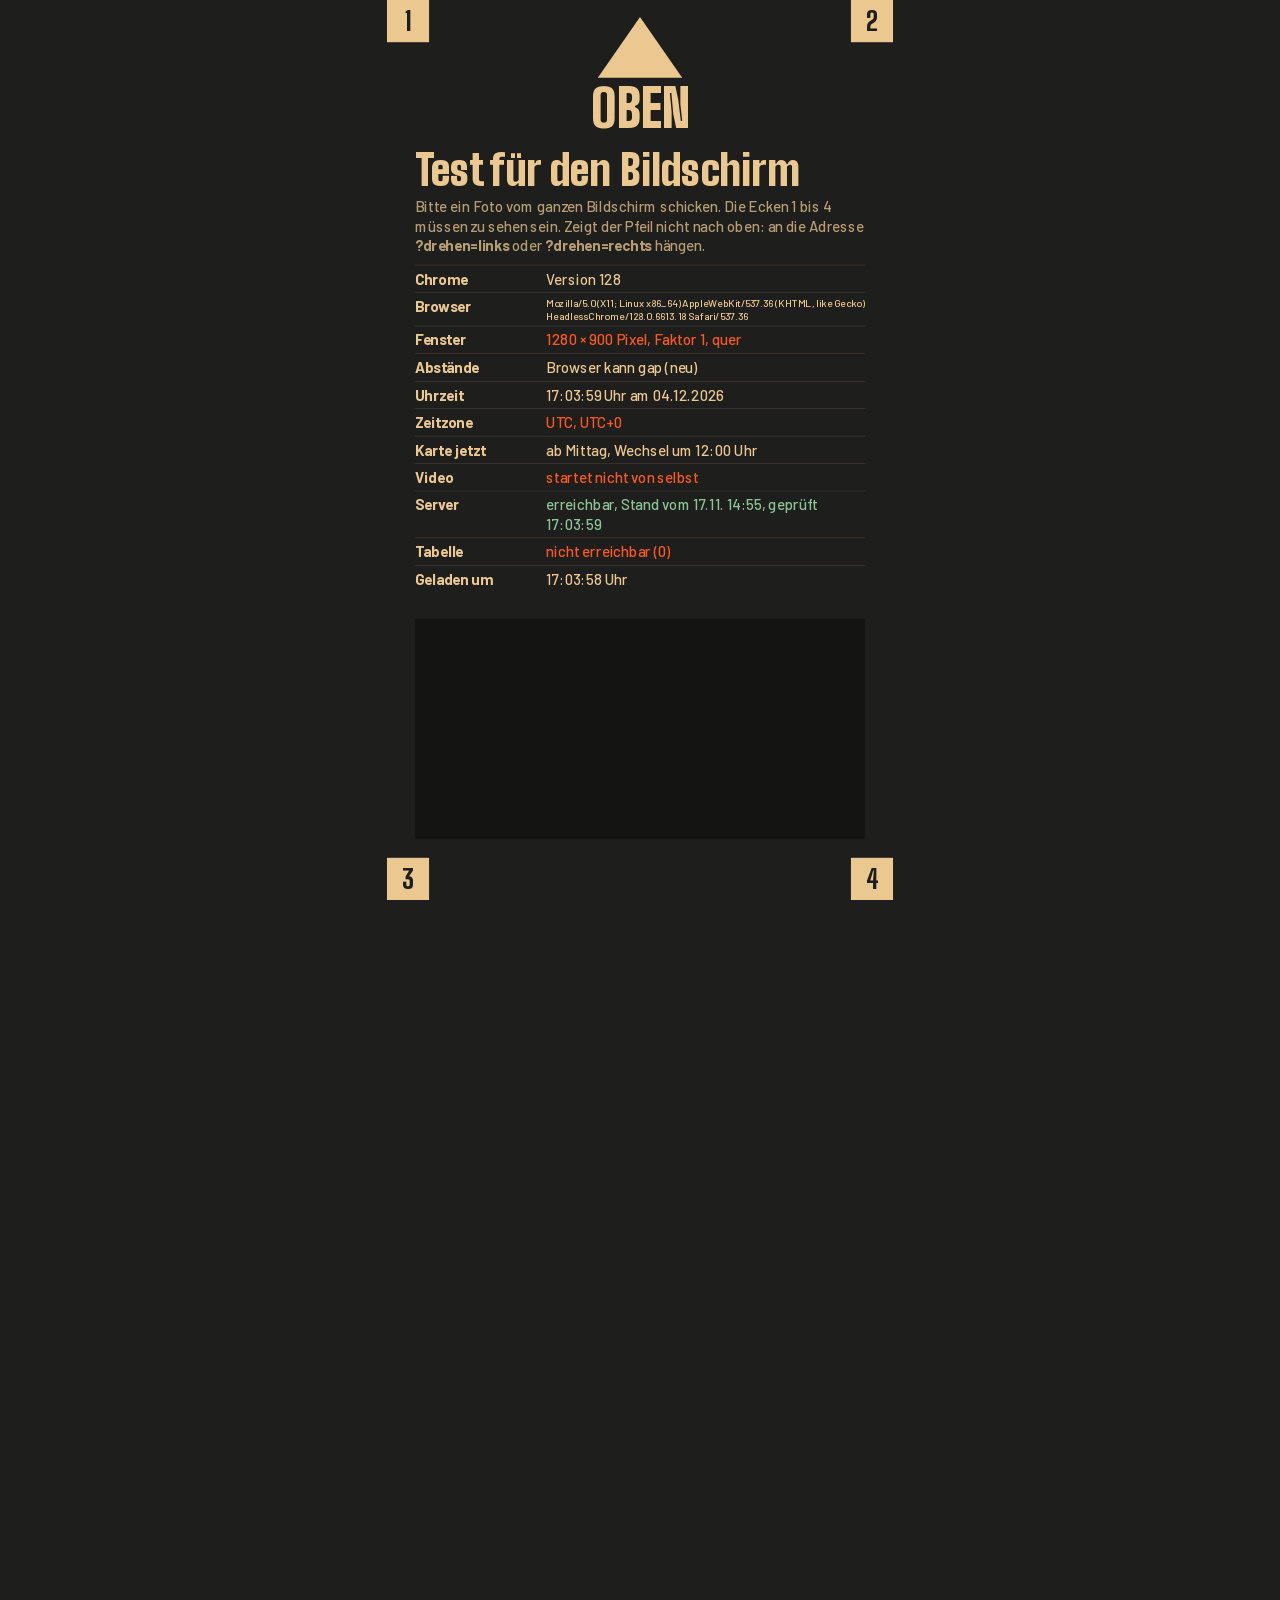
<file: index.html>
<!doctype html><html lang="de"><head><meta charset="utf-8"><meta name="viewport" content="width=1080"><title>Test Bildschirm</title>
<link rel="stylesheet" href="schrift.css"><script src="konfig.js"></script>
<style>
html,body{margin:0;padding:0;width:1080px;height:1920px;overflow:hidden}
body{position:relative;background:#1E1E1D;color:#EAC890;font:500 32px/1.3 'Barlow',sans-serif}
*{box-sizing:border-box}
.ecke{position:absolute;width:90px;height:90px;background:#EAC890;color:#1E1E1D;text-align:center;
  font:800 56px/90px 'Big Shoulders Display',sans-serif}
.e1{top:0;left:0}.e2{top:0;right:0}.e3{bottom:0;left:0}.e4{bottom:0;right:0}
.oben{text-align:center;padding-top:36px}
.dreieck{width:0;height:0;margin:0 auto;border-left:90px solid transparent;border-right:90px solid transparent;
  border-bottom:130px solid #EAC890}
.wort{font:900 110px/1 'Big Shoulders Display',sans-serif;margin-top:10px}
h1{font:900 92px/1 'Big Shoulders Display',sans-serif;margin:30px 60px 12px}
.hinweis{margin:0 60px 20px;color:rgba(234,200,144,.75)}
table{margin:0 60px;border-collapse:collapse;width:960px}
td{padding:8px 0;vertical-align:top;border-top:1px solid rgba(234,200,144,.25)}
td:first-child{width:280px;font-weight:700}
td.klein{font-size:22px;line-height:1.25;word-break:break-all}
.gut{color:#8CC497}.schlecht{color:#FF5A1F}
.video{position:absolute;left:60px;right:60px;bottom:130px;height:470px;background:#141413;overflow:hidden}
.video video{display:block;width:100%;height:100%;object-fit:cover}
</style></head><body>
<div class="ecke e1">1</div><div class="ecke e2">2</div><div class="ecke e3">3</div><div class="ecke e4">4</div>
<div class="oben"><div class="dreieck"></div><div class="wort">OBEN</div></div>
<h1>Test für den Bildschirm</h1>
<p class="hinweis">Bitte ein Foto vom ganzen Bildschirm schicken. Die Ecken 1 bis 4 müssen zu sehen sein.
Zeigt der Pfeil nicht nach oben: an die Adresse <b>?drehen=links</b> oder <b>?drehen=rechts</b> hängen.</p>
<table>
<tr><td>Chrome</td><td id="chrome">…</td></tr>
<tr><td>Browser</td><td id="ua" class="klein">…</td></tr>
<tr><td>Fenster</td><td id="fenster">…</td></tr>
<tr><td>Abstände</td><td id="abstand">…</td></tr>
<tr><td>Uhrzeit</td><td id="uhr">…</td></tr>
<tr><td>Zeitzone</td><td id="zone">…</td></tr>
<tr><td>Karte jetzt</td><td id="karte">…</td></tr>
<tr><td>Video</td><td id="video">…</td></tr>
<tr><td>Server</td><td id="server">…</td></tr>
<tr><td>Tabelle</td><td id="tabelle">…</td></tr>
<tr><td>Geladen um</td><td id="geladen">…</td></tr>
</table>
<div class="video"><video src="video/burger.mp4" autoplay muted loop playsinline preload="auto"></video></div>
<script>
(function () {
  function setze(id, text, gut) {
    var e = document.getElementById(id);
    e.textContent = text;
    e.className = (id === 'ua' ? 'klein ' : '') + (gut === true ? 'gut' : gut === false ? 'schlecht' : '');
  }
  function zwei(n) { return (n < 10 ? '0' : '') + n; }
  function uhrzeit(d) { return zwei(d.getHours()) + ':' + zwei(d.getMinutes()) + ':' + zwei(d.getSeconds()); }

  var ua = navigator.userAgent, m = ua.match(/Chrome\/(\d+)/);
  setze('chrome', m ? 'Version ' + m[1] : 'nicht erkannt');
  setze('ua', ua);

  function fenster() {
    var w = window.innerWidth, h = window.innerHeight;
    setze('fenster', w + ' × ' + h + ' Pixel, Faktor ' + (window.devicePixelRatio || 1) + ', ' +
      (h > w ? 'hochkant' : 'quer'), h > w);
  }
  fenster();
  window.addEventListener('resize', fenster);

  // Kann der Browser `gap` in Flexbox? Unsere Seiten brauchen es nicht mehr. Es zeigt nur, wie alt er ist.
  var t = document.createElement('div');
  t.style.cssText = 'position:absolute;visibility:hidden;display:flex;flex-direction:column;row-gap:10px';
  t.appendChild(document.createElement('div'));
  t.appendChild(document.createElement('div'));
  document.body.appendChild(t);
  var neu = t.offsetHeight === 10;
  document.body.removeChild(t);
  setze('abstand', neu ? 'Browser kann gap (neu)' : 'Browser kann kein gap (alt). Unsere Seiten gehen trotzdem.');

  var K = window.KONFIG || {}, bis = K.fruehstueck_bis || '12:00', zone = '';
  try { zone = Intl.DateTimeFormat().resolvedOptions().timeZone || ''; } catch (e) {}
  function uhr() {
    var d = new Date(), off = -d.getTimezoneOffset() / 60, jetzt = zwei(d.getHours()) + ':' + zwei(d.getMinutes());
    setze('uhr', uhrzeit(d) + ' Uhr am ' + zwei(d.getDate()) + '.' + zwei(d.getMonth() + 1) + '.' + d.getFullYear());
    setze('zone', (zone || 'unbekannt') + ', UTC' + (off >= 0 ? '+' : '') + off, zone === 'Europe/Berlin');
    setze('karte', (jetzt < bis ? 'morgens' : 'ab Mittag') + ', Wechsel um ' + bis + ' Uhr');
  }
  uhr();
  setInterval(uhr, 1000);

  var vid = document.querySelector('video'), zustand = 'lädt';
  vid.addEventListener('playing', function () { zustand = 'läuft'; });
  vid.addEventListener('error', function () { zustand = 'Fehler'; });
  var start = vid.play();
  if (start && start.catch) start.catch(function () { if (zustand !== 'läuft') zustand = 'blockiert'; });
  function videoStand() {
    if (zustand === 'Fehler') { setze('video', 'Fehler beim Laden', false); return; }
    if (zustand === 'blockiert') { setze('video', 'startet nicht von selbst', false); return; }
    if (zustand !== 'läuft') { setze('video', 'lädt …'); return; }
    var q = vid.getVideoPlaybackQuality ? vid.getVideoPlaybackQuality() : null;
    var bilder = q ? q.totalVideoFrames : (vid.webkitDecodedFrameCount || 0);
    var weg = q ? q.droppedVideoFrames : (vid.webkitDroppedFrameCount || 0);
    var anteil = bilder ? Math.round(100 * weg / bilder) : 0;
    setze('video', 'läuft, ' + bilder + ' Bilder, ' + weg + ' verloren (' + anteil + ' %)', anteil <= 2);
  }
  setInterval(videoStand, 1000);

  // Liegt eine neue stand.txt auf dem Server, lädt sich die Testseite neu (hier alle 10 Sekunden).
  var stand = null;
  function server() {
    fetch('stand.txt?' + Date.now()).then(function (r) {
      if (!r.ok) throw new Error('HTTP ' + r.status);
      return r.text();
    }).then(function (text) {
      if (stand !== null && text !== stand) { location.reload(); return; }
      stand = text;
      var n = parseInt(text, 10), d = new Date(n * 1000);
      setze('server', 'erreichbar, Stand vom ' + (n ? zwei(d.getDate()) + '.' + zwei(d.getMonth() + 1) + '. ' +
        zwei(d.getHours()) + ':' + zwei(d.getMinutes()) : text) + ', geprüft ' + uhrzeit(new Date()), true);
    }).catch(function () {
      setze('server', 'nicht erreichbar. Läuft die Seite als Datei statt vom Server?', false);
    });
  }
  server();
  setInterval(server, 10000);

  // Erreicht der Bildschirm Hasans Google-Tabelle? (Adresse in konfig.js)
  function tabelle() {
    if (!K.tabelle) { setze('tabelle', 'nicht eingerichtet'); return; }
    var x = new XMLHttpRequest();
    x.onreadystatechange = function () {
      if (x.readyState !== 4) return;
      if (x.status === 200) setze('tabelle', 'erreichbar, ' + (x.responseText.split('\n').length - 1) +
        ' Zeilen, geprüft ' + uhrzeit(new Date()), true);
      else setze('tabelle', 'nicht erreichbar (' + x.status + ')', false);
    };
    try {
      x.open('GET', K.tabelle + (K.tabelle.indexOf('?') < 0 ? '?' : '&') + 't=' + new Date().getTime(), true);
      x.send();
    } catch (e) { setze('tabelle', 'Fehler: ' + e.message, false); }
  }
  tabelle();
  setInterval(tabelle, 60000);
  setze('geladen', uhrzeit(new Date()) + ' Uhr');
})();
</script>
<script>
(function () {
  var treffer = /[?&]drehen=([^&]*)/.exec(location.search), drehen = treffer ? decodeURIComponent(treffer[1]) : null;
  function einpassen() {
    var st = document.body.style, w = window.innerWidth, h = window.innerHeight;
    if (!w || !h) return;
    var quer = drehen === 'links' || drehen === 'rechts';
    if (!quer && w === 1080 && h === 1920) { st.transform = ''; return; }
    var s = quer ? Math.min(w / 1920, h / 1080) : Math.min(w / 1080, h / 1920), x, y, dreh = '';
    if (!quer) { x = (w - 1080 * s) / 2; y = (h - 1920 * s) / 2; }
    else if (drehen === 'links') { x = (w - 1920 * s) / 2; y = (h + 1080 * s) / 2; dreh = ' rotate(-90deg)'; }
    else { x = (w + 1920 * s) / 2; y = (h - 1080 * s) / 2; dreh = ' rotate(90deg)'; }
    st.transformOrigin = '0 0';
    st.transform = 'translate(' + x + 'px,' + y + 'px) scale(' + s + ')' + dreh;
  }
  einpassen();
  window.addEventListener('resize', einpassen);
  window.addEventListener('load', einpassen);
  // Manche Web-Bausteine melden ihre Größe erst später und ohne resize-Ereignis.
  setInterval(einpassen, 2000);
})();
</script>
</body></html>
</file>
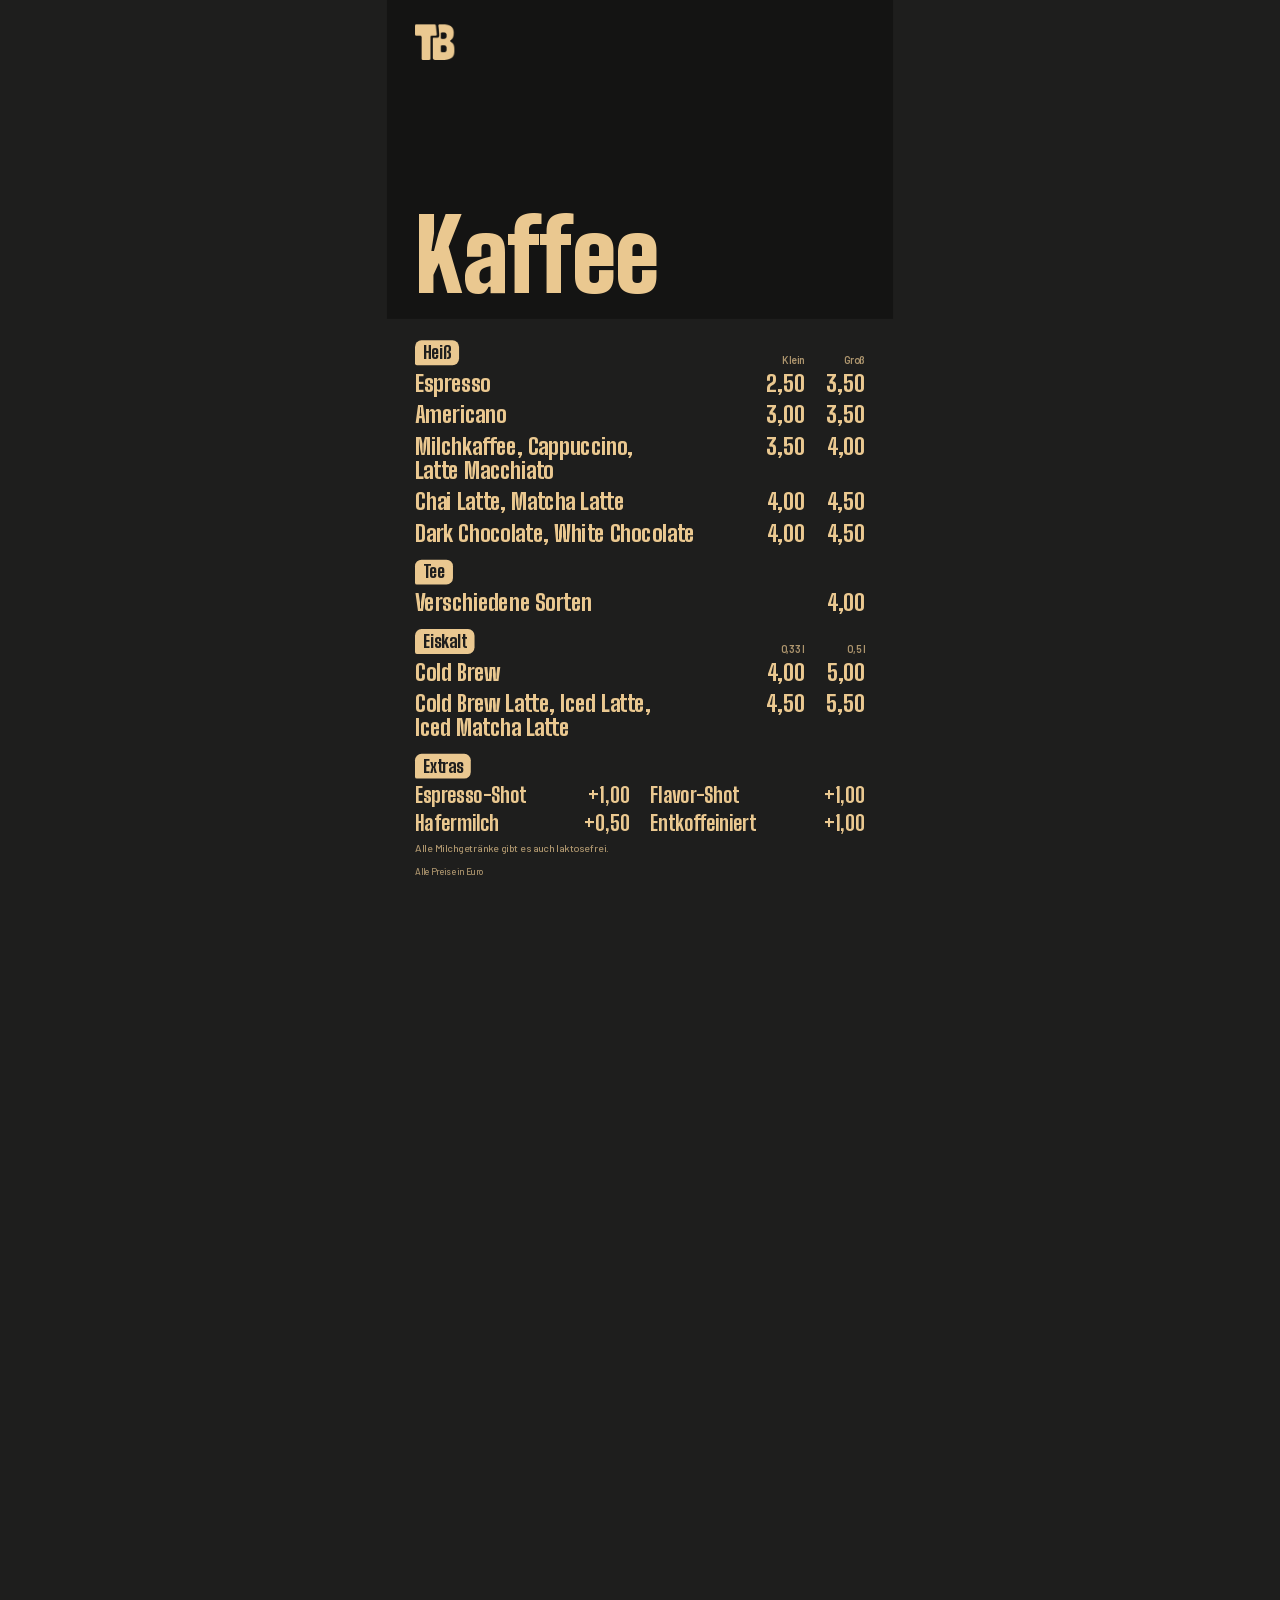
<file: bildschirm-1.html>
<!doctype html><html lang="de"><head><meta charset="utf-8"><meta name="viewport" content="width=1080"><title>Bildschirm 1</title>
<link rel="stylesheet" href="schrift.css"><style>
:root{--grill:#1E1E1D;--brioche:#EAC890;--pruefen:#FF5A1F;--s:1}
body.dunkel{--bg:var(--grill);--ink:var(--brioche);--muted:rgba(234,200,144,.70);--herb:#8CC497}
body.hell{--bg:var(--brioche);--ink:var(--grill);--muted:rgba(30,30,29,.72);--herb:#245C31}
html,body{margin:0;padding:0;width:1080px;height:1920px;overflow:hidden;background:var(--bg);color:var(--ink)}
*{box-sizing:border-box}
.screen{width:1080px;height:1920px;display:flex;flex-direction:column;overflow:hidden}
.video{position:relative;height:680px;flex:0 0 auto;background:#141413;overflow:hidden}
.platzhalter{position:absolute;top:0;right:0;bottom:0;left:0;display:flex;flex-direction:column;align-items:center;justify-content:center;
  padding-bottom:150px;background:repeating-linear-gradient(135deg,rgba(234,200,144,.07) 0 18px,transparent 18px 36px)}
.platzhalter>*+*{margin-top:22px}
.play{width:0;height:0;margin-left:12px;border-left:64px solid rgba(234,200,144,.6);
  border-top:38px solid transparent;border-bottom:38px solid transparent}
.platzhalter .label{font:600 30px/1.3 'Barlow',sans-serif;color:rgba(234,200,144,.68);text-align:center}
.video::after{content:"";position:absolute;top:0;right:0;bottom:0;left:0;pointer-events:none;
  background:linear-gradient(to bottom,rgba(20,20,19,.6) 0,rgba(20,20,19,0) 24%,rgba(20,20,19,0) 48%,rgba(20,20,19,.9) 100%)}
.video-oben{position:absolute;z-index:2;top:52px;left:60px;right:60px;display:flex;align-items:center;justify-content:space-between}
.video-oben img{height:76px;width:auto;display:block}
[hidden]{display:none!important}
.takeover{position:absolute;left:0;top:0;width:1080px;height:1920px;z-index:100;background:#000;
  opacity:0;visibility:hidden;transition:opacity .4s,visibility 0s linear .4s}
.takeover.an{opacity:1;visibility:visible;transition:opacity .4s}
.takeover.warm{opacity:.01;visibility:visible;transition:none}
.takeover video{display:block;width:1080px;height:1920px;object-fit:cover}
html.render .takeover{display:none}
.angebot{position:absolute;left:0;top:0;width:1080px;height:1920px;z-index:90;overflow:hidden;background:#141413;
  color:var(--brioche);opacity:0;visibility:hidden;transition:opacity .8s,visibility 0s linear .8s}
.angebot.an{opacity:1;visibility:visible;transition:opacity .8s}
.a-video,.a-video video{position:absolute;left:0;top:0;width:1080px;height:1920px;display:block}
.a-video video{object-fit:cover}
.a-oben{position:absolute;left:0;top:0;width:1080px;height:520px;background:linear-gradient(rgba(20,20,19,.9),rgba(20,20,19,0))}
.a-unten{position:absolute;left:0;bottom:0;width:1080px;height:820px;
  background:linear-gradient(rgba(20,20,19,0),rgba(20,20,19,.92) 40%)}
.a-rahmen{position:absolute;left:26px;top:26px;right:26px;bottom:26px;border:3px solid rgba(234,200,144,.7);border-radius:30px}
.a-kopf{position:absolute;left:0;top:92px;width:1080px;display:flex;flex-direction:column;align-items:center}
.a-kopf img{height:84px;width:auto;display:block;margin:0 0 22px}
.a-titel{margin:0;font-family:'Big Shoulders Display',sans-serif;font-weight:900;font-size:118px;line-height:.95;
  text-transform:uppercase;white-space:nowrap;letter-spacing:.02em}
.a-text{position:absolute;left:0;bottom:118px;width:1080px;display:flex;flex-direction:column;align-items:center;
  text-align:center;padding:0 60px}
.a-gericht{margin:0 0 18px;font-family:'Big Shoulders Display',sans-serif;font-weight:900;font-size:128px;line-height:.95;
  text-transform:uppercase;white-space:nowrap}
.a-dazu{margin:0;font:600 58px/1.3 'Barlow',sans-serif;color:#F3E6CF}
.a-preis{margin:38px 0 0;padding:18px 64px 14px;border-radius:26px;background:var(--brioche);color:var(--grill);
  font-family:'Big Shoulders Display',sans-serif;font-weight:900;font-size:160px;line-height:1;white-space:nowrap}
html.render .angebot{display:none}
html.ebene,html.ebene body{background:transparent!important}
html.ebene .screen,html.ebene .a-video{visibility:hidden}
html.ebene .angebot{background:transparent}
.zu{background:var(--grill);color:var(--brioche);align-items:center;justify-content:center;text-align:center;padding:0 70px}
.zu img{height:150px;width:auto;display:block;margin:0 0 110px}
.zu .vor{font:600 66px/1.1 'Barlow',sans-serif;margin:0}
.zu h1{font-family:'Big Shoulders Display',sans-serif;font-weight:900;font-size:200px;line-height:.9;margin:14px 0 90px;white-space:nowrap}
.zu .danke{font:700 64px/1.2 'Barlow',sans-serif;margin:0 0 26px}
.zu .wieder{font:500 50px/1.3 'Barlow',sans-serif;color:rgba(234,200,144,.72);margin:0}
html.render,html.render body,html.render .screen,html.render .video{background:transparent!important}
html.render video{visibility:hidden}
html.render .inhalt,html.render .kopf{background:var(--bg)}
html.render .titel.frei{margin:0;padding:24px 60px 0;background:var(--bg)}
.video-oben .rechts{display:flex;flex-direction:column;align-items:flex-end}
.video-oben .rechts>*+*{margin-top:14px}
.still{position:absolute;top:0;right:0;bottom:0;left:0;width:100%;height:100%;object-fit:cover;object-position:center}
.ki{font:600 20px/1 'Barlow',sans-serif;color:rgba(234,200,144,.9);background:rgba(20,20,19,.6);
  padding:7px 12px 8px;border-radius:999px}
.play-knopf{position:absolute;z-index:2;left:50%;top:38%;transform:translate(-50%,-50%);width:150px;height:150px;
  border-radius:50%;background:rgba(20,20,19,.5);box-shadow:inset 0 0 0 4px rgba(234,200,144,.9)}
.play-knopf::after{content:"";position:absolute;left:60px;top:45px;border-left:50px solid rgba(234,200,144,.95);
  border-top:30px solid transparent;border-bottom:30px solid transparent}
.video.unten .play-knopf{top:54%}
.video.unten::after{background:linear-gradient(to bottom,var(--bg) 0,rgba(0,0,0,0) 16%)}
.video.unten .ki{position:absolute;z-index:2;right:60px;bottom:30px}
.kicker{font:600 34px/1 'Barlow',sans-serif;margin:0}
.video-oben .kicker{color:var(--brioche)}
.titel{margin:0;white-space:nowrap;font-family:'Big Shoulders Display',sans-serif;font-weight:900;font-size:208px;
  line-height:.86;letter-spacing:-.01em}
.video .titel{position:absolute;z-index:2;left:60px;right:60px;bottom:46px;color:var(--brioche)}
.kopf{display:flex;align-items:center;justify-content:space-between;padding:52px 60px 0;flex:0 0 auto}
.kopf img{height:76px;width:auto;display:block}
.titel.frei{margin:24px 60px 0;color:var(--ink);flex:0 0 auto}
.inhalt{flex:1 1 auto;min-height:0;overflow:hidden;display:flex;flex-direction:column;padding:46px 60px 48px}
.gruppen{display:flex;flex-direction:column}
.gruppen:not(.zwei)>*+*{margin-top:calc(34px*var(--s))}
.gruppen.zwei{display:grid;grid-template-columns:minmax(0,1fr) minmax(0,1fr);column-gap:44px;align-items:start;--name:44px;--text:22px}
.spalte{display:flex;flex-direction:column}
.spalte>*+*{margin-top:calc(34px*var(--s))}
.gkopf{display:flex;align-items:flex-end;justify-content:space-between;margin-bottom:calc(14px*var(--s))}
.gtitel{font-family:'Big Shoulders Display',sans-serif;font-weight:800;font-size:calc(42px*var(--s));line-height:1;margin:0;
  background:var(--ink);color:var(--bg);padding:calc(7px*var(--s)) calc(18px*var(--s)) calc(9px*var(--s));border-radius:14px 14px 14px 4px}
.spalten{display:flex;font:600 calc(24px*var(--s))/1 'Barlow',sans-serif;color:var(--muted)}
.spalten span,.preis{width:calc(140px*var(--s));text-align:right}
.eintraege{display:flex;flex-direction:column}
.eintraege>*+*{margin-top:calc(18px*var(--s))}
.raster2{--name:48px}
.raster2 .eintraege{display:grid;grid-template-columns:minmax(0,1fr) minmax(0,1fr);column-gap:44px;row-gap:calc(16px*var(--s))}
.raster2 .eintraege>*+*{margin-top:0}
.raster2 .preis{width:auto}
.raster2 .preis.breit{min-width:0}
.zeile{display:flex;align-items:baseline;justify-content:space-between}
.zeile>*+*{margin-left:16px}
.name,.preise{font-family:'Big Shoulders Display',sans-serif;font-weight:800;font-size:calc(var(--name,54px)*var(--s));line-height:1.02}
.preise{display:flex;flex:0 0 auto}
.preis{white-space:nowrap}
.zwei .preis{width:auto}
.preis.breit{width:auto;min-width:calc(140px*var(--s))}
.preis.pruefen::before{content:"";display:inline-block;width:calc(14px*var(--s));height:calc(14px*var(--s));
  border-radius:50%;background:var(--pruefen);margin-right:calc(8px*var(--s));vertical-align:.12em}
.z{white-space:nowrap}
.text{font:500 calc(var(--text,26px)*var(--s))/1.28 'Barlow',sans-serif;color:var(--muted);margin-top:calc(6px*var(--s))}
.tag{display:inline-block;vertical-align:.08em;margin-right:10px;font:700 calc(19px*var(--s))/1 'Barlow',sans-serif;
  padding:calc(5px*var(--s)) calc(10px*var(--s)) calc(6px*var(--s));border-radius:999px}
.tag.vegan,.tag.veggie{background:var(--herb);color:var(--bg)}
.tag.neu{box-shadow:inset 0 0 0 2px var(--ink);color:var(--ink)}
.sorten{display:flex;flex-wrap:wrap;margin-top:calc(10px*var(--s))}
.sorte{display:inline-block;margin:0 calc(12px*var(--s)) calc(10px*var(--s)) 0;
  padding:calc(8px*var(--s)) calc(20px*var(--s)) calc(9px*var(--s));border-radius:999px;
  font:700 calc(28px*var(--s))/1 'Barlow',sans-serif;background:var(--ink);color:var(--bg)}
.sorte.s-himbeer{background:#D93A6E;color:#fff}
.sorte.s-melone{background:#8DC63F;color:#1E1E1D}
.sorte.s-pfirsich{background:#F4A261;color:#1E1E1D}
.sorte.s-zitrone{background:#F7D33C;color:#1E1E1D}
.hinweis{font:500 calc(24px*var(--s))/1.3 'Barlow',sans-serif;color:var(--muted);margin-top:calc(16px*var(--s))}
.fuss{margin-top:auto;padding-top:calc(26px*var(--s));display:flex;flex-direction:column;
  font:500 calc(21px*var(--s))/1.32 'Barlow',sans-serif;color:var(--muted)}
.fuss>*+*{margin-top:6px}
.fuss .reihe{display:flex;justify-content:space-between}
.fuss .reihe>*+*{margin-left:24px}
.punkt{display:inline-block;width:13px;height:13px;border-radius:50%;background:var(--pruefen);margin-right:10px}
</style><script src="konfig.js"></script></head>
<body class="dunkel"><main class="screen" data-karte="Kaffee">
<div class="video"><video src="video/kaffee-ruhig.mp4?v=112e56e2" class="still" autoplay muted loop playsinline preload="auto"></video><div class="video-oben"><img src="logo/tb_brioche.png" alt="Two Bro's"><div class="rechts"></div></div><h1 class="titel">Kaffee</h1></div>
<div class="inhalt"><div class="gruppen"><section class="gruppe" data-gruppe="Heiß"><div class="gkopf"><h2 class="gtitel">Heiß</h2><span class="spalten"><span>Klein</span><span>Groß</span></span></div><div class="eintraege"><div class="eintrag"><div class="zeile"><span class="name"><span class="z">Espresso</span></span><span class="preise"><span class="preis">2,50</span><span class="preis">3,50</span></span></div></div><div class="eintrag"><div class="zeile"><span class="name"><span class="z">Americano</span></span><span class="preise"><span class="preis">3,00</span><span class="preis">3,50</span></span></div></div><div class="eintrag"><div class="zeile"><span class="name"><span class="z">Milchkaffee</span>, <span class="z">Cappuccino</span>, <span class="z">Latte Macchiato</span></span><span class="preise"><span class="preis">3,50</span><span class="preis">4,00</span></span></div></div><div class="eintrag"><div class="zeile"><span class="name"><span class="z">Chai Latte</span>, <span class="z">Matcha Latte</span></span><span class="preise"><span class="preis">4,00</span><span class="preis">4,50</span></span></div></div><div class="eintrag"><div class="zeile"><span class="name"><span class="z">Dark Chocolate</span>, <span class="z">White Chocolate</span></span><span class="preise"><span class="preis">4,00</span><span class="preis">4,50</span></span></div></div></div></section><section class="gruppe" data-gruppe="Tee"><div class="gkopf"><h2 class="gtitel">Tee</h2></div><div class="eintraege"><div class="eintrag"><div class="zeile"><span class="name"><span class="z">Verschiedene Sorten</span></span><span class="preise"><span class="preis">4,00</span></span></div></div></div></section><section class="gruppe" data-gruppe="Eiskalt"><div class="gkopf"><h2 class="gtitel">Eiskalt</h2><span class="spalten"><span>0,33 l</span><span>0,5 l</span></span></div><div class="eintraege"><div class="eintrag"><div class="zeile"><span class="name"><span class="z">Cold Brew</span></span><span class="preise"><span class="preis">4,00</span><span class="preis">5,00</span></span></div></div><div class="eintrag"><div class="zeile"><span class="name"><span class="z">Cold Brew Latte</span>, <span class="z">Iced Latte</span>, <span class="z">Iced Matcha Latte</span></span><span class="preise"><span class="preis">4,50</span><span class="preis">5,50</span></span></div></div></div></section><section class="gruppe raster2" data-gruppe="Extras"><div class="gkopf"><h2 class="gtitel">Extras</h2></div><div class="eintraege"><div class="eintrag"><div class="zeile"><span class="name"><span class="z">Espresso-Shot</span></span><span class="preise"><span class="preis breit">+1,00</span></span></div></div><div class="eintrag"><div class="zeile"><span class="name"><span class="z">Flavor-Shot</span></span><span class="preise"><span class="preis breit">+1,00</span></span></div></div><div class="eintrag"><div class="zeile"><span class="name"><span class="z">Hafermilch</span></span><span class="preise"><span class="preis breit">+0,50</span></span></div></div><div class="eintrag"><div class="zeile"><span class="name"><span class="z">Entkoffeiniert</span></span><span class="preise"><span class="preis breit">+1,00</span></span></div></div></div><div class="hinweis">Alle Milchgetränke gibt es auch laktosefrei.</div></section></div><footer class="fuss"><div class="reihe"><span>Alle Preise in Euro</span></div></footer></div>

</main><main class="screen zu" data-zeit="geschlossen" hidden><img src="logo/tb_brioche.png" alt="Two Bro's"><p class="vor">Für heute haben wir</p><h1>geschlossen</h1><p class="danke">Danke für deinen Besuch!</p><p class="wieder">Ab 10 Uhr sind wir wieder für dich da.</p></main><div class="angebot" data-nr="1" data-video="video/angebot-jayjay.mp4?v=9db8cc3b"><div class="a-video"><video muted playsinline preload="none"></video></div><div class="a-oben"></div><div class="a-unten"></div><div class="a-rahmen"></div><div class="a-kopf"><img src="logo/tb_brioche.png" alt="Two Bro's"><h2 class="a-titel"></h2></div><div class="a-text"><h3 class="a-gericht"></h3><div class="a-dazu-liste"></div><p class="a-preis"></p></div></div><script>
(function () {
  var treffer = /[?&]drehen=([^&]*)/.exec(location.search), drehen = treffer ? decodeURIComponent(treffer[1]) : null;
  function einpassen() {
    var st = document.body.style, w = window.innerWidth, h = window.innerHeight;
    if (!w || !h) return;
    var quer = drehen === 'links' || drehen === 'rechts';
    if (!quer && w === 1080 && h === 1920) { st.transform = ''; return; }
    var s = quer ? Math.min(w / 1920, h / 1080) : Math.min(w / 1080, h / 1920), x, y, dreh = '';
    if (!quer) { x = (w - 1080 * s) / 2; y = (h - 1920 * s) / 2; }
    else if (drehen === 'links') { x = (w - 1920 * s) / 2; y = (h + 1080 * s) / 2; dreh = ' rotate(-90deg)'; }
    else { x = (w + 1920 * s) / 2; y = (h - 1080 * s) / 2; dreh = ' rotate(90deg)'; }
    st.transformOrigin = '0 0';
    st.transform = 'translate(' + x + 'px,' + y + 'px) scale(' + s + ')' + dreh;
  }
  einpassen();
  window.addEventListener('resize', einpassen);
  window.addEventListener('load', einpassen);
  // Manche Web-Bausteine melden ihre Größe erst später und ohne resize-Ereignis.
  setInterval(einpassen, 2000);
})();
</script><script>
var K = window.KONFIG || {};
var q = (function () {
  var o = {}, teile = location.search.replace(/^\?/, '').split('&');
  for (var i = 0; i < teile.length; i++) {
    if (!teile[i]) continue;
    var p = teile[i].split('=');
    o[decodeURIComponent(p[0])] = decodeURIComponent((p[1] || '').replace(/\+/g, ' '));
  }
  return o;
})();
if (q.render) document.documentElement.className += ' render';
var seiten = Array.prototype.slice.call(document.querySelectorAll('.screen'));
function zwei(n) { return (n < 10 ? '0' : '') + n; }
function passe(m) {
  var z = m.querySelector('.inhalt'), s = 1;
  if (!z) return;
  m.hidden = false;
  while (z.scrollHeight > z.clientHeight + 1 && s > 0.6) { s -= 0.01; m.style.setProperty('--s', s); }
  m.setAttribute('data-scale', s.toFixed(2));
}
// Ladenschluss: ab K.geschlossen_ab (je Wochentag) bis K.geschlossen_bis zeigt jede Seite „geschlossen“.
// Zum Testen: ?uhr=21:05&tag=so (Uhrzeit und Wochentag vorgeben) oder ?zeit=geschlossen.
var TAGE = ['so', 'mo', 'di', 'mi', 'do', 'fr', 'sa'];
function geschlossen(jetzt, tag) {
  var ab = K.geschlossen_ab;
  if (!ab) return false;
  var heute = typeof ab === 'string' ? ab : ab[TAGE[tag]];
  return (!!heute && jetzt >= heute) || jetzt < (K.geschlossen_bis || '05:00');
}
if (K.wieder_ab) {
  var w = document.querySelectorAll('.zu .wieder');
  for (var j = 0; j < w.length; j++) w[j].textContent = 'Ab ' + K.wieder_ab + ' sind wir wieder für dich da.';
}
function zeige() {
  var d = new Date(), jetzt = zwei(d.getHours()) + ':' + zwei(d.getMinutes()), tag = d.getDay();
  if (q.uhr) jetzt = q.uhr;
  if (q.tag && TAGE.indexOf(q.tag) >= 0) tag = TAGE.indexOf(q.tag);
  var zeit = q.zeit || (geschlossen(jetzt, tag) ? 'geschlossen'
                        : jetzt < (K.fruehstueck_bis || '12:00') ? 'morgens' : 'mittag');
  window.ZEIT = zeit;
  // Läuft gerade der Burger über zwei Bildschirme oder das Angebot des Monats, bleibt das Karten-Video aus
  // (nur ein Video zur Zeit).
  var takeover = !!document.querySelector('.takeover.an, .angebot.an');
  for (var i = 0; i < seiten.length; i++) {
    var m = seiten[i], mz = m.getAttribute('data-zeit'), v = m.querySelector('video');
    var an = zeit === 'geschlossen' ? mz === 'geschlossen' : mz !== 'geschlossen' && (!mz || mz === zeit);
    m.hidden = !an;
    if (v) {
      if (an && !takeover) { var p = v.play(); if (p && p['catch']) p['catch'](function () {}); }
      else v.pause();
    }
  }
}
var gestartet = false;
function start() {
  if (gestartet) return;
  gestartet = true;
  for (var i = 0; i < seiten.length; i++) passe(seiten[i]);
  zeige();
  setInterval(zeige, 30000);
}
if (document.fonts && document.fonts.ready) document.fonts.ready.then(start);
else window.addEventListener('load', start);
// Liegt eine neue Fassung auf dem Server, lädt sich die Seite selbst neu.
var stand = null;
function pruefe() {
  var x = new XMLHttpRequest();
  x.onreadystatechange = function () {
    if (x.readyState !== 4 || x.status !== 200) return;
    var t = x.responseText;
    if (stand && t !== stand) location.reload();
    stand = t;
  };
  try { x.open('GET', 'stand.txt?' + new Date().getTime(), true); x.send(); } catch (e) {}
}
pruefe();
setInterval(pruefe, 300000);
</script><script>
(function () {
  var K = window.KONFIG || {};
  if (!K.tabelle) return;
  var SPEICHER = 'tb-tabelle', zuletzt = null, MINUS = '−';
  function esc(s) {
    return String(s).replace(/&/g, '&amp;').replace(/</g, '&lt;').replace(/>/g, '&gt;').replace(/"/g, '&quot;');
  }
  function zeilenText(t) {
    var teile = t.split(', '), aus = [];
    for (var i = 0; i < teile.length; i++) aus.push('<span class="z">' + esc(teile[i]) + '</span>');
    return aus.join(', ');
  }
  // Kennzeichen „sorten“: Beschreibung als farbige Sorten-Chips. Muss zu kennung()/sorten_html() in bauen.py passen.
  function kennung(t) {
    return t.toLowerCase().replace(/ä/g, 'ae').replace(/ö/g, 'oe').replace(/ü/g, 'ue').replace(/ß/g, 'ss')
      .replace(/[^a-z0-9]+/g, '-').replace(/^-+|-+$/g, '');
  }
  function sortenHtml(text) {
    var teile = text.split(/[,;]/), h = '';
    for (var i = 0; i < teile.length; i++) {
      var t = teile[i].replace(/^\s+|\s+$/g, '');
      if (t) h += '<span class="sorte s-' + kennung(t) + '">' + esc(t) + '</span>';
    }
    return '<div class="sorten">' + h + '</div>';
  }
  function csv(text) {
    var zeilen = [], zeile = [], feld = '', inQ = false, i, c;
    text = text.replace(/^﻿/, '');
    for (i = 0; i < text.length; i++) {
      c = text.charAt(i);
      if (inQ) {
        if (c === '"') { if (text.charAt(i + 1) === '"') { feld += '"'; i++; } else inQ = false; }
        else feld += c;
      } else if (c === '"') inQ = true;
      else if (c === ',') { zeile.push(feld); feld = ''; }
      else if (c === '\n' || c === '\r') {
        if (c === '\r' && text.charAt(i + 1) === '\n') i++;
        zeile.push(feld); zeilen.push(zeile); zeile = []; feld = '';
      } else feld += c;
    }
    if (feld !== '' || zeile.length) { zeile.push(feld); zeilen.push(zeile); }
    return zeilen;
  }
  function wert(z, i) { return i === undefined ? '' : String(z[i] || '').replace(/^\s+|\s+$/g, ''); }
  // 4,50 · 4.5 · 4 · +1,00 · ab 0,90 · je -1,00 · mit € — wird geschrieben wie auf den Karten. null = ungültig.
  function preis(roh) {
    var s = String(roh || '').replace(/€/g, '').replace(/\s+/g, ' ').replace(/^\s+|\s+$/g, '');
    if (!s) return {text: '', breit: false};
    var m = /^(\+|ab\s*|je\s*)?([-−]\s*)?(\d+)(?:[.,](\d{1,2}))?$/i.exec(s);
    if (!m) return null;
    var vor = !m[1] ? '' : m[1].charAt(0) === '+' ? '+' : m[1].replace(/\s+/g, '').toLowerCase() + ' ';
    var cent = m[4] ? (m[4].length === 1 ? m[4] + '0' : m[4]) : '00';
    return {text: vor + (m[2] ? MINUS : '') + parseInt(m[3], 10) + ',' + cent, breit: !!(vor || m[2])};
  }
  function spalten(kopf) {
    var s = {}, k;
    for (var i = 0; i < kopf.length; i++) {
      k = kopf[i].toLowerCase().replace(/\s+/g, '').replace('ü', 'ue').replace('ß', 'ss');
      if (k === 'karte') s.karte = i; else if (k === 'gruppe') s.gruppe = i; else if (k === 'name') s.name = i;
      else if (k === 'preis') s.preis = i; else if (k === 'preisgross' || k === 'preis2') s.preis2 = i;
      else if (k === 'beschreibung') s.text = i; else if (k === 'kennzeichen') s.tags = i;
      else if (k === 'pruefen') s.pruefen = i; else if (k === 'zeigen') s.zeigen = i;
    }
    return s;
  }
  function eintragHtml(e) {
    var preise = '', unten = '', i;
    for (i = 0; i < e.preise.length; i++) {
      var p = e.preise[i];
      preise += '<span class="preis' + (p.breit ? ' breit' : '') + (e.pruefen && p.text ? ' pruefen' : '') + '">' +
        esc(p.text) + '</span>';
    }
    var sorten = false;
    for (i = 0; i < e.tags.length; i++) {
      if (e.tags[i] === 'sorten') { sorten = true; continue; }
      unten += '<span class="tag ' + e.tags[i] + '">' + e.tags[i] + '</span>';
    }
    if (e.text) unten += sorten ? sortenHtml(e.text) : zeilenText(e.text);
    return '<div class="eintrag"><div class="zeile"><span class="name">' + zeilenText(e.name) + '</span>' +
      '<span class="preise">' + preise + '</span></div>' + (unten ? '<div class="text">' + unten + '</div>' : '') + '</div>';
  }
  function fuellen(m, liste) {
    var gruppen = {}, reihe = [], i, g, html;
    for (i = 0; i < liste.length; i++) {
      g = liste[i].gruppe;
      if (!gruppen.hasOwnProperty(g)) { gruppen[g] = []; reihe.push(g); }
      gruppen[g].push(liste[i]);
    }
    var sektionen = m.querySelectorAll('section.gruppe[data-gruppe]'), da = {};
    for (i = 0; i < sektionen.length; i++) {
      g = sektionen[i].getAttribute('data-gruppe');
      da[g] = true;
      if (!gruppen.hasOwnProperty(g)) { sektionen[i].style.display = 'none'; continue; }
      html = '';
      for (var a = 0; a < gruppen[g].length; a++) html += eintragHtml(gruppen[g][a]);
      sektionen[i].querySelector('.eintraege').innerHTML = html;
      sektionen[i].style.display = '';
    }
    for (i = 0; i < reihe.length; i++) {
      g = reihe[i];
      if (da[g]) continue;
      var neu = document.createElement('section');
      neu.className = 'gruppe';
      neu.setAttribute('data-gruppe', g);
      html = '';
      for (var b = 0; b < gruppen[g].length; b++) html += eintragHtml(gruppen[g][b]);
      neu.innerHTML = (g ? '<div class="gkopf"><h2 class="gtitel">' + esc(g) + '</h2></div>' : '') +
        '<div class="eintraege">' + html + '</div>';
      var sp = m.querySelectorAll('.gruppen .spalte');
      (sp.length ? sp[sp.length - 1] : m.querySelector('.gruppen')).appendChild(neu);
    }
    var mitPunkt = !!m.querySelector('.preis.pruefen'), punkte = m.querySelectorAll('.fuss .punkt');
    for (i = 0; i < punkte.length; i++) punkte[i].parentNode.style.display = mitPunkt ? '' : 'none';
  }
  // Gibt true zurück, wenn die Tabelle lesbar ist. Karten mit einem Fehler bleiben unverändert.
  function anwenden(text) {
    var z = csv(text);
    if (z.length < 2) return false;
    var s = spalten(z[0]);
    if (s.karte === undefined || s.name === undefined || s.preis === undefined) return false;
    var karten = {}, kaputt = {}, i;
    for (i = 1; i < z.length; i++) {
      var karte = wert(z[i], s.karte), name = wert(z[i], s.name);
      if (!karte && !name) continue;
      if (/^(nein|n|no|false|falsch|0|aus)$/i.test(wert(z[i], s.zeigen))) continue;
      var p1 = preis(wert(z[i], s.preis)), p2 = preis(wert(z[i], s.preis2));
      if (!name || !p1 || !p2) { kaputt[karte] = true; continue; }
      var tags = [], roh = wert(z[i], s.tags).toLowerCase().split(/[,;\s]+/);
      for (var t = 0; t < roh.length; t++) if (/^(vegan|veggie|neu|sorten)$/.test(roh[t])) tags.push(roh[t]);
      (karten[karte] = karten[karte] || []).push({gruppe: wert(z[i], s.gruppe), name: name, text: wert(z[i], s.text),
        preise: p2.text ? [p1, p2] : p1.text ? [p1] : [], tags: tags, pruefen: !!wert(z[i], s.pruefen)});
    }
    var screens = document.querySelectorAll('main.screen[data-karte]'), geaendert = false;
    for (i = 0; i < screens.length; i++) {
      var k = screens[i].getAttribute('data-karte');
      if (!karten[k] || kaputt[k]) continue;
      fuellen(screens[i], karten[k]);
      geaendert = true;
    }
    if (geaendert) {
      for (i = 0; i < screens.length; i++) {
        screens[i].style.setProperty('--s', 1);
        if (typeof passe === 'function') passe(screens[i]);
      }
      if (typeof zeige === 'function') zeige();
    }
    return true;
  }
  function laden() {
    var x = new XMLHttpRequest();
    x.onreadystatechange = function () {
      if (x.readyState !== 4 || x.status !== 200 || !x.responseText || x.responseText === zuletzt) return;
      if (anwenden(x.responseText)) {
        zuletzt = x.responseText;
        try { localStorage.setItem(SPEICHER, zuletzt); } catch (e) {}
      }
    };
    try {
      x.open('GET', K.tabelle + (K.tabelle.indexOf('?') < 0 ? '?' : '&') + 't=' + new Date().getTime(), true);
      x.send();
    } catch (e) {}
  }
  function start() {
    var alt = null;
    try { alt = localStorage.getItem(SPEICHER); } catch (e) {}
    if (alt && anwenden(alt)) zuletzt = alt;
    laden();
    setInterval(laden, 120000);
  }
  if (document.fonts && document.fonts.ready) document.fonts.ready.then(start);
  else window.addEventListener('load', start);
})();
</script><script>
(function () {
  var box = document.querySelector('.angebot');
  if (!box) return;
  var K = window.KONFIG || {}, A = K.angebot || {}, nr = box.getAttribute('data-nr');
  var test = /[?&]angebot=jetzt/.test(location.search);
  if (/[?&]ebene=1/.test(location.search)) document.documentElement.className += ' ebene';
  if (!test && !(A.alle > 0 && (A.bildschirme || []).indexOf(nr) >= 0)) return;
  function text(sel, t) { var e = box.querySelector(sel); if (e && t) e.textContent = t; }
  text('.a-titel', A.titel);
  text('.a-gericht', A.gericht);
  text('.a-preis', A.preis);
  var liste = box.querySelector('.a-dazu-liste');
  if (liste && A.dazu && A.dazu.length) {
    liste.innerHTML = '';
    for (var i = 0; i < A.dazu.length; i++) {
      var p = document.createElement('p');
      p.className = 'a-dazu';
      p.textContent = '+ ' + A.dazu[i];
      liste.appendChild(p);
    }
  }
  var v = box.querySelector('video'), url = A.video || box.getAttribute('data-video'), bereit = false, uhr = null, halt = null;
  var wache = null;
  var uhrTest = (/[?&]uhr=([0-9:]+)/.exec(location.search) || [])[1];
  function zwei(n) { return (n < 10 ? '0' : '') + n; }
  function erlaubt() {
    if (window.ZEIT === 'geschlossen') return false;
    var d = new Date(), j = uhrTest || (zwei(d.getHours()) + ':' + zwei(d.getMinutes()));
    return j >= (A.ab || '00:00') && j < (A.bis || '24:00');
  }
  function quelle(src) {
    if (/ an/.test(box.className)) return;
    v.setAttribute('preload', 'auto');
    v.setAttribute('src', src);
    try { v.load(); } catch (e) {}
    bereit = true;
  }
  function holen() {
    if (!url) return;
    if (!window.fetch || !window.URL || !URL.createObjectURL) { quelle(url); return; }
    fetch(url).then(function (a) { if (!a.ok) throw new Error('HTTP ' + a.status); return a.blob(); })
      .then(function (b) { quelle(URL.createObjectURL(b)); })
      ['catch'](function () { if (!bereit) quelle(url); setTimeout(holen, 60000); });
  }
  // Reihum (Firas 16.11.2026: „Ja, reihum 1 bis 4“): Mit `reihum: true` zeigt in jedem Takt nur EIN Bildschirm der
  // Liste das Angebot, der Reihe nach (Takt k gehört zu bildschirme[k % Anzahl]). Ohne `reihum` zeigen es alle
  // Bildschirme der Liste gleichzeitig. `data-naechstes` am Kasten nennt den nächsten eigenen Termin (zum Prüfen).
  function naechster() {
    clearTimeout(uhr);
    var liste = A.bildschirme || [], i = liste.indexOf(nr), n = liste.length;
    var alle = A.alle * 1000, vers = (A.versatz || 0) * 1000, t = Date.now();
    if (!(alle > 0) || i < 0) return;
    var k = Math.floor((t - vers) / alle) + 1;
    if (A.reihum) while (((k % n) + n) % n !== i) k++;
    box.setAttribute('data-naechstes', new Date(k * alle + vers).toString());
    uhr = setTimeout(zeigen, k * alle + vers - t);
  }
  function weiter() {
    if (typeof zeige === 'function') zeige();
  }
  function zeigen(sofort) {
    if (!bereit || (sofort !== true && !erlaubt())) { naechster(); return; }
    try { v.currentTime = 0; } catch (e) {}
    box.className = 'angebot an';
    weiter();
    var p = v.play();
    if (p && p['catch']) p['catch'](function () { ende(); });
    clearTimeout(halt);
    // Sicherung, falls „ended“ nie kommt: Ende, wenn das Video 10 s lang nicht weiterläuft (ein langsamer Start
    // zählt nicht, am 16.11. im Test hing der Browser einmal am Anfang), spätestens nach doppelter Länge plus 30 s.
    var letzte = -1, still = 0;
    clearInterval(wache);
    wache = setInterval(function () {
      if (v.currentTime !== letzte) { letzte = v.currentTime; still = 0; return; }
      if (++still >= 10) ende();
    }, 1000);
    halt = setTimeout(ende, ((isFinite(v.duration) && v.duration > 0 ? v.duration : 60) * 2 + 30) * 1000);
  }
  function ende() {
    clearInterval(wache);
    clearTimeout(halt);
    halt = setTimeout(function () {
      box.className = 'angebot';
      setTimeout(function () { v.pause(); weiter(); }, 900);
      naechster();
    }, (A.halten === undefined ? 2 : A.halten) * 1000);
  }
  v.addEventListener('ended', ende);
  holen();
  if (test) {
    var warten = setInterval(function () { if (bereit) { clearInterval(warten); setTimeout(function () { zeigen(true); }, 1500); } }, 300);
    return;
  }
  naechster();
})();
</script></body></html>
</file>
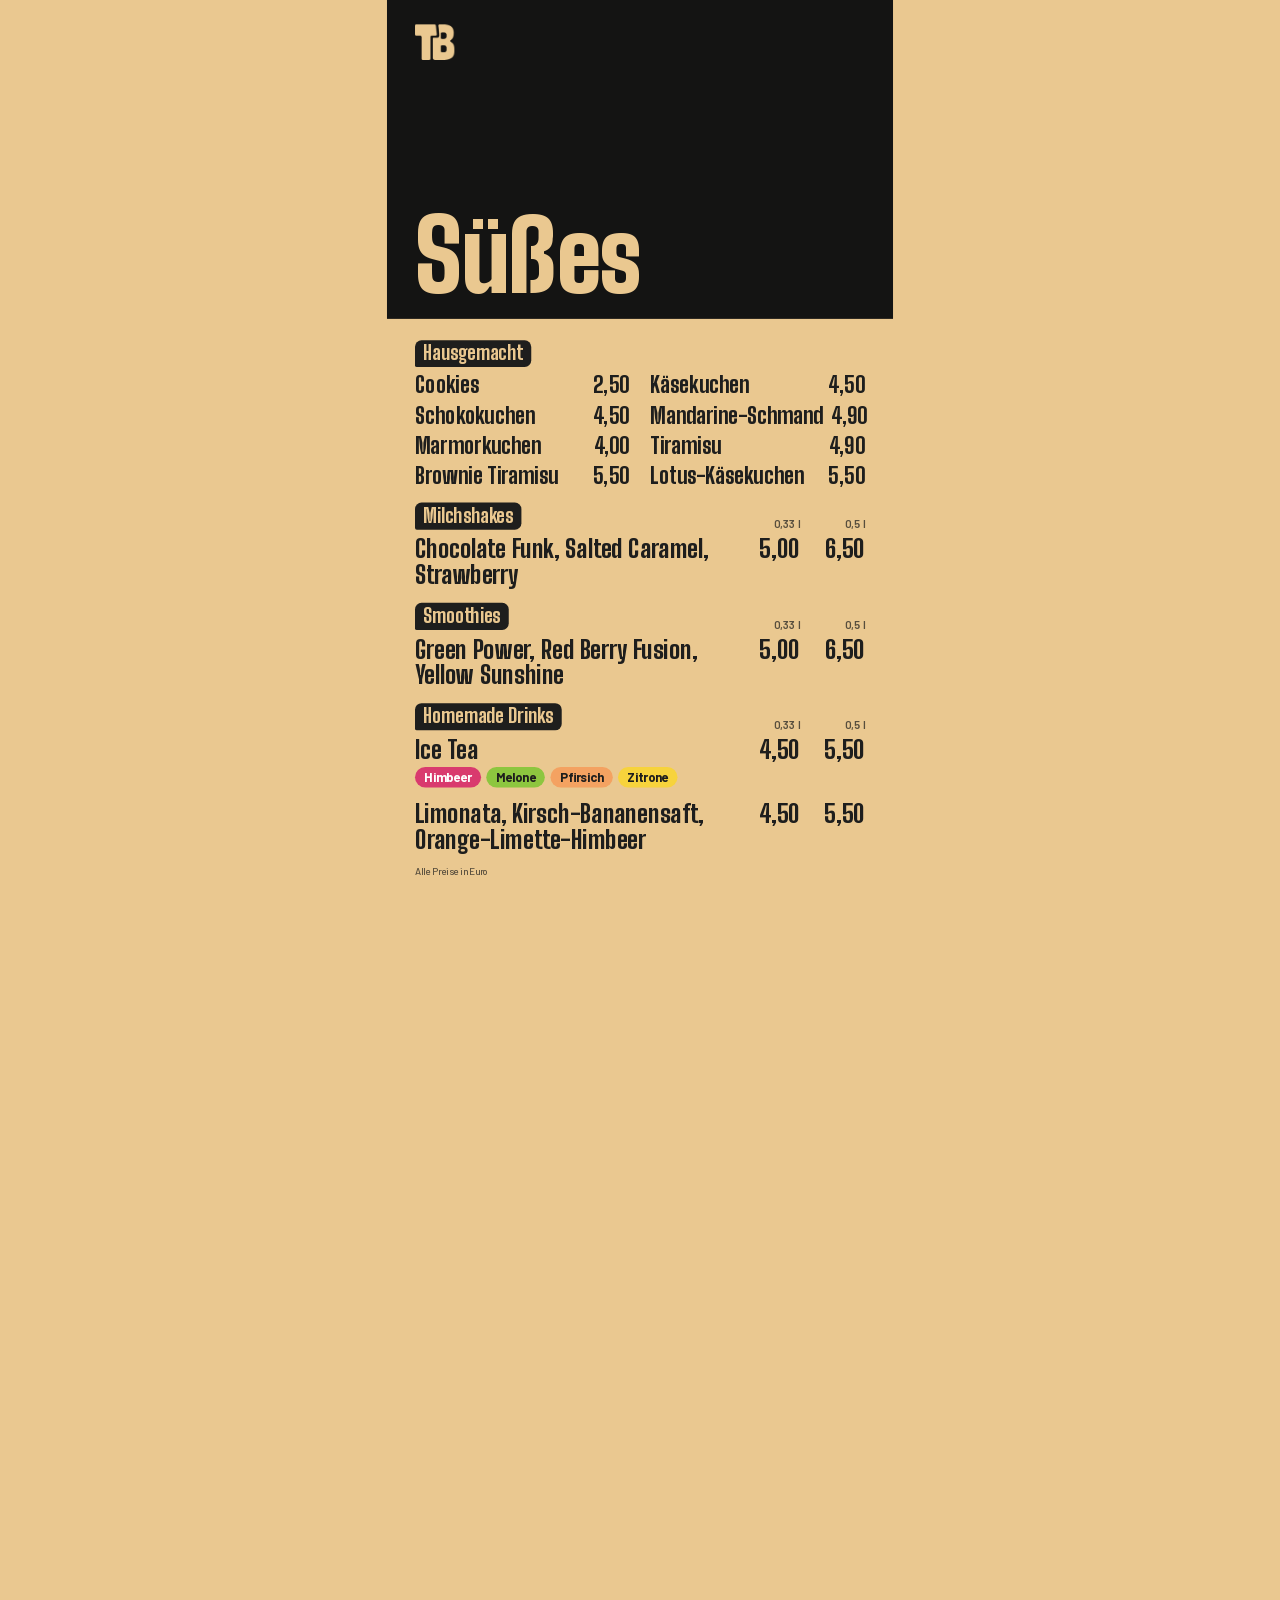
<file: bildschirm-2.html>
<!doctype html><html lang="de"><head><meta charset="utf-8"><meta name="viewport" content="width=1080"><title>Bildschirm 2</title>
<link rel="stylesheet" href="schrift.css"><style>
:root{--grill:#1E1E1D;--brioche:#EAC890;--pruefen:#FF5A1F;--s:1}
body.dunkel{--bg:var(--grill);--ink:var(--brioche);--muted:rgba(234,200,144,.70);--herb:#8CC497}
body.hell{--bg:var(--brioche);--ink:var(--grill);--muted:rgba(30,30,29,.72);--herb:#245C31}
html,body{margin:0;padding:0;width:1080px;height:1920px;overflow:hidden;background:var(--bg);color:var(--ink)}
*{box-sizing:border-box}
.screen{width:1080px;height:1920px;display:flex;flex-direction:column;overflow:hidden}
.video{position:relative;height:680px;flex:0 0 auto;background:#141413;overflow:hidden}
.platzhalter{position:absolute;top:0;right:0;bottom:0;left:0;display:flex;flex-direction:column;align-items:center;justify-content:center;
  padding-bottom:150px;background:repeating-linear-gradient(135deg,rgba(234,200,144,.07) 0 18px,transparent 18px 36px)}
.platzhalter>*+*{margin-top:22px}
.play{width:0;height:0;margin-left:12px;border-left:64px solid rgba(234,200,144,.6);
  border-top:38px solid transparent;border-bottom:38px solid transparent}
.platzhalter .label{font:600 30px/1.3 'Barlow',sans-serif;color:rgba(234,200,144,.68);text-align:center}
.video::after{content:"";position:absolute;top:0;right:0;bottom:0;left:0;pointer-events:none;
  background:linear-gradient(to bottom,rgba(20,20,19,.6) 0,rgba(20,20,19,0) 24%,rgba(20,20,19,0) 48%,rgba(20,20,19,.9) 100%)}
.video-oben{position:absolute;z-index:2;top:52px;left:60px;right:60px;display:flex;align-items:center;justify-content:space-between}
.video-oben img{height:76px;width:auto;display:block}
[hidden]{display:none!important}
.takeover{position:absolute;left:0;top:0;width:1080px;height:1920px;z-index:100;background:#000;
  opacity:0;visibility:hidden;transition:opacity .4s,visibility 0s linear .4s}
.takeover.an{opacity:1;visibility:visible;transition:opacity .4s}
.takeover.warm{opacity:.01;visibility:visible;transition:none}
.takeover video{display:block;width:1080px;height:1920px;object-fit:cover}
html.render .takeover{display:none}
.angebot{position:absolute;left:0;top:0;width:1080px;height:1920px;z-index:90;overflow:hidden;background:#141413;
  color:var(--brioche);opacity:0;visibility:hidden;transition:opacity .8s,visibility 0s linear .8s}
.angebot.an{opacity:1;visibility:visible;transition:opacity .8s}
.a-video,.a-video video{position:absolute;left:0;top:0;width:1080px;height:1920px;display:block}
.a-video video{object-fit:cover}
.a-oben{position:absolute;left:0;top:0;width:1080px;height:520px;background:linear-gradient(rgba(20,20,19,.9),rgba(20,20,19,0))}
.a-unten{position:absolute;left:0;bottom:0;width:1080px;height:820px;
  background:linear-gradient(rgba(20,20,19,0),rgba(20,20,19,.92) 40%)}
.a-rahmen{position:absolute;left:26px;top:26px;right:26px;bottom:26px;border:3px solid rgba(234,200,144,.7);border-radius:30px}
.a-kopf{position:absolute;left:0;top:92px;width:1080px;display:flex;flex-direction:column;align-items:center}
.a-kopf img{height:84px;width:auto;display:block;margin:0 0 22px}
.a-titel{margin:0;font-family:'Big Shoulders Display',sans-serif;font-weight:900;font-size:118px;line-height:.95;
  text-transform:uppercase;white-space:nowrap;letter-spacing:.02em}
.a-text{position:absolute;left:0;bottom:118px;width:1080px;display:flex;flex-direction:column;align-items:center;
  text-align:center;padding:0 60px}
.a-gericht{margin:0 0 18px;font-family:'Big Shoulders Display',sans-serif;font-weight:900;font-size:128px;line-height:.95;
  text-transform:uppercase;white-space:nowrap}
.a-dazu{margin:0;font:600 58px/1.3 'Barlow',sans-serif;color:#F3E6CF}
.a-preis{margin:38px 0 0;padding:18px 64px 14px;border-radius:26px;background:var(--brioche);color:var(--grill);
  font-family:'Big Shoulders Display',sans-serif;font-weight:900;font-size:160px;line-height:1;white-space:nowrap}
html.render .angebot{display:none}
html.ebene,html.ebene body{background:transparent!important}
html.ebene .screen,html.ebene .a-video{visibility:hidden}
html.ebene .angebot{background:transparent}
.zu{background:var(--grill);color:var(--brioche);align-items:center;justify-content:center;text-align:center;padding:0 70px}
.zu img{height:150px;width:auto;display:block;margin:0 0 110px}
.zu .vor{font:600 66px/1.1 'Barlow',sans-serif;margin:0}
.zu h1{font-family:'Big Shoulders Display',sans-serif;font-weight:900;font-size:200px;line-height:.9;margin:14px 0 90px;white-space:nowrap}
.zu .danke{font:700 64px/1.2 'Barlow',sans-serif;margin:0 0 26px}
.zu .wieder{font:500 50px/1.3 'Barlow',sans-serif;color:rgba(234,200,144,.72);margin:0}
html.render,html.render body,html.render .screen,html.render .video{background:transparent!important}
html.render video{visibility:hidden}
html.render .inhalt,html.render .kopf{background:var(--bg)}
html.render .titel.frei{margin:0;padding:24px 60px 0;background:var(--bg)}
.video-oben .rechts{display:flex;flex-direction:column;align-items:flex-end}
.video-oben .rechts>*+*{margin-top:14px}
.still{position:absolute;top:0;right:0;bottom:0;left:0;width:100%;height:100%;object-fit:cover;object-position:center}
.ki{font:600 20px/1 'Barlow',sans-serif;color:rgba(234,200,144,.9);background:rgba(20,20,19,.6);
  padding:7px 12px 8px;border-radius:999px}
.play-knopf{position:absolute;z-index:2;left:50%;top:38%;transform:translate(-50%,-50%);width:150px;height:150px;
  border-radius:50%;background:rgba(20,20,19,.5);box-shadow:inset 0 0 0 4px rgba(234,200,144,.9)}
.play-knopf::after{content:"";position:absolute;left:60px;top:45px;border-left:50px solid rgba(234,200,144,.95);
  border-top:30px solid transparent;border-bottom:30px solid transparent}
.video.unten .play-knopf{top:54%}
.video.unten::after{background:linear-gradient(to bottom,var(--bg) 0,rgba(0,0,0,0) 16%)}
.video.unten .ki{position:absolute;z-index:2;right:60px;bottom:30px}
.kicker{font:600 34px/1 'Barlow',sans-serif;margin:0}
.video-oben .kicker{color:var(--brioche)}
.titel{margin:0;white-space:nowrap;font-family:'Big Shoulders Display',sans-serif;font-weight:900;font-size:208px;
  line-height:.86;letter-spacing:-.01em}
.video .titel{position:absolute;z-index:2;left:60px;right:60px;bottom:46px;color:var(--brioche)}
.kopf{display:flex;align-items:center;justify-content:space-between;padding:52px 60px 0;flex:0 0 auto}
.kopf img{height:76px;width:auto;display:block}
.titel.frei{margin:24px 60px 0;color:var(--ink);flex:0 0 auto}
.inhalt{flex:1 1 auto;min-height:0;overflow:hidden;display:flex;flex-direction:column;padding:46px 60px 48px}
.gruppen{display:flex;flex-direction:column}
.gruppen:not(.zwei)>*+*{margin-top:calc(34px*var(--s))}
.gruppen.zwei{display:grid;grid-template-columns:minmax(0,1fr) minmax(0,1fr);column-gap:44px;align-items:start;--name:44px;--text:22px}
.spalte{display:flex;flex-direction:column}
.spalte>*+*{margin-top:calc(34px*var(--s))}
.gkopf{display:flex;align-items:flex-end;justify-content:space-between;margin-bottom:calc(14px*var(--s))}
.gtitel{font-family:'Big Shoulders Display',sans-serif;font-weight:800;font-size:calc(42px*var(--s));line-height:1;margin:0;
  background:var(--ink);color:var(--bg);padding:calc(7px*var(--s)) calc(18px*var(--s)) calc(9px*var(--s));border-radius:14px 14px 14px 4px}
.spalten{display:flex;font:600 calc(24px*var(--s))/1 'Barlow',sans-serif;color:var(--muted)}
.spalten span,.preis{width:calc(140px*var(--s));text-align:right}
.eintraege{display:flex;flex-direction:column}
.eintraege>*+*{margin-top:calc(18px*var(--s))}
.raster2{--name:48px}
.raster2 .eintraege{display:grid;grid-template-columns:minmax(0,1fr) minmax(0,1fr);column-gap:44px;row-gap:calc(16px*var(--s))}
.raster2 .eintraege>*+*{margin-top:0}
.raster2 .preis{width:auto}
.raster2 .preis.breit{min-width:0}
.zeile{display:flex;align-items:baseline;justify-content:space-between}
.zeile>*+*{margin-left:16px}
.name,.preise{font-family:'Big Shoulders Display',sans-serif;font-weight:800;font-size:calc(var(--name,54px)*var(--s));line-height:1.02}
.preise{display:flex;flex:0 0 auto}
.preis{white-space:nowrap}
.zwei .preis{width:auto}
.preis.breit{width:auto;min-width:calc(140px*var(--s))}
.preis.pruefen::before{content:"";display:inline-block;width:calc(14px*var(--s));height:calc(14px*var(--s));
  border-radius:50%;background:var(--pruefen);margin-right:calc(8px*var(--s));vertical-align:.12em}
.z{white-space:nowrap}
.text{font:500 calc(var(--text,26px)*var(--s))/1.28 'Barlow',sans-serif;color:var(--muted);margin-top:calc(6px*var(--s))}
.tag{display:inline-block;vertical-align:.08em;margin-right:10px;font:700 calc(19px*var(--s))/1 'Barlow',sans-serif;
  padding:calc(5px*var(--s)) calc(10px*var(--s)) calc(6px*var(--s));border-radius:999px}
.tag.vegan,.tag.veggie{background:var(--herb);color:var(--bg)}
.tag.neu{box-shadow:inset 0 0 0 2px var(--ink);color:var(--ink)}
.sorten{display:flex;flex-wrap:wrap;margin-top:calc(10px*var(--s))}
.sorte{display:inline-block;margin:0 calc(12px*var(--s)) calc(10px*var(--s)) 0;
  padding:calc(8px*var(--s)) calc(20px*var(--s)) calc(9px*var(--s));border-radius:999px;
  font:700 calc(28px*var(--s))/1 'Barlow',sans-serif;background:var(--ink);color:var(--bg)}
.sorte.s-himbeer{background:#D93A6E;color:#fff}
.sorte.s-melone{background:#8DC63F;color:#1E1E1D}
.sorte.s-pfirsich{background:#F4A261;color:#1E1E1D}
.sorte.s-zitrone{background:#F7D33C;color:#1E1E1D}
.hinweis{font:500 calc(24px*var(--s))/1.3 'Barlow',sans-serif;color:var(--muted);margin-top:calc(16px*var(--s))}
.fuss{margin-top:auto;padding-top:calc(26px*var(--s));display:flex;flex-direction:column;
  font:500 calc(21px*var(--s))/1.32 'Barlow',sans-serif;color:var(--muted)}
.fuss>*+*{margin-top:6px}
.fuss .reihe{display:flex;justify-content:space-between}
.fuss .reihe>*+*{margin-left:24px}
.punkt{display:inline-block;width:13px;height:13px;border-radius:50%;background:var(--pruefen);margin-right:10px}
</style><script src="konfig.js"></script></head>
<body class="hell"><main class="screen" data-karte="Süßes">
<div class="video"><video src="video/suesses-ruhig.mp4?v=dd6712a9" class="still" autoplay muted loop playsinline preload="auto"></video><div class="video-oben"><img src="logo/tb_brioche.png" alt="Two Bro's"><div class="rechts"></div></div><h1 class="titel">Süßes</h1></div>
<div class="inhalt"><div class="gruppen"><section class="gruppe raster2" data-gruppe="Hausgemacht"><div class="gkopf"><h2 class="gtitel">Hausgemacht</h2></div><div class="eintraege"><div class="eintrag"><div class="zeile"><span class="name"><span class="z">Cookies</span></span><span class="preise"><span class="preis">2,50</span></span></div></div><div class="eintrag"><div class="zeile"><span class="name"><span class="z">Käsekuchen</span></span><span class="preise"><span class="preis">4,50</span></span></div></div><div class="eintrag"><div class="zeile"><span class="name"><span class="z">Schokokuchen</span></span><span class="preise"><span class="preis">4,50</span></span></div></div><div class="eintrag"><div class="zeile"><span class="name"><span class="z">Mandarine-Schmand</span></span><span class="preise"><span class="preis">4,90</span></span></div></div><div class="eintrag"><div class="zeile"><span class="name"><span class="z">Marmorkuchen</span></span><span class="preise"><span class="preis">4,00</span></span></div></div><div class="eintrag"><div class="zeile"><span class="name"><span class="z">Tiramisu</span></span><span class="preise"><span class="preis">4,90</span></span></div></div><div class="eintrag"><div class="zeile"><span class="name"><span class="z">Brownie Tiramisu</span></span><span class="preise"><span class="preis">5,50</span></span></div></div><div class="eintrag"><div class="zeile"><span class="name"><span class="z">Lotus-Käsekuchen</span></span><span class="preise"><span class="preis">5,50</span></span></div></div></div></section><section class="gruppe" data-gruppe="Milchshakes"><div class="gkopf"><h2 class="gtitel">Milchshakes</h2><span class="spalten"><span>0,33 l</span><span>0,5 l</span></span></div><div class="eintraege"><div class="eintrag"><div class="zeile"><span class="name"><span class="z">Chocolate Funk</span>, <span class="z">Salted Caramel</span>, <span class="z">Strawberry</span></span><span class="preise"><span class="preis">5,00</span><span class="preis">6,50</span></span></div></div></div></section><section class="gruppe" data-gruppe="Smoothies"><div class="gkopf"><h2 class="gtitel">Smoothies</h2><span class="spalten"><span>0,33 l</span><span>0,5 l</span></span></div><div class="eintraege"><div class="eintrag"><div class="zeile"><span class="name"><span class="z">Green Power</span>, <span class="z">Red Berry Fusion</span>, <span class="z">Yellow Sunshine</span></span><span class="preise"><span class="preis">5,00</span><span class="preis">6,50</span></span></div></div></div></section><section class="gruppe" data-gruppe="Homemade Drinks"><div class="gkopf"><h2 class="gtitel">Homemade Drinks</h2><span class="spalten"><span>0,33 l</span><span>0,5 l</span></span></div><div class="eintraege"><div class="eintrag"><div class="zeile"><span class="name"><span class="z">Ice Tea</span></span><span class="preise"><span class="preis">4,50</span><span class="preis">5,50</span></span></div><div class="text"><div class="sorten"><span class="sorte s-himbeer">Himbeer</span><span class="sorte s-melone">Melone</span><span class="sorte s-pfirsich">Pfirsich</span><span class="sorte s-zitrone">Zitrone</span></div></div></div><div class="eintrag"><div class="zeile"><span class="name"><span class="z">Limonata</span>, <span class="z">Kirsch-Bananensaft</span>, <span class="z">Orange-Limette-Himbeer</span></span><span class="preise"><span class="preis">4,50</span><span class="preis">5,50</span></span></div></div></div></section></div><footer class="fuss"><div class="reihe"><span>Alle Preise in Euro</span></div></footer></div>

</main><main class="screen zu" data-zeit="geschlossen" hidden><img src="logo/tb_brioche.png" alt="Two Bro's"><p class="vor">Für heute haben wir</p><h1>geschlossen</h1><p class="danke">Danke für deinen Besuch!</p><p class="wieder">Ab 10 Uhr sind wir wieder für dich da.</p></main><div class="angebot" data-nr="2" data-video="video/angebot-jayjay.mp4?v=9db8cc3b"><div class="a-video"><video muted playsinline preload="none"></video></div><div class="a-oben"></div><div class="a-unten"></div><div class="a-rahmen"></div><div class="a-kopf"><img src="logo/tb_brioche.png" alt="Two Bro's"><h2 class="a-titel"></h2></div><div class="a-text"><h3 class="a-gericht"></h3><div class="a-dazu-liste"></div><p class="a-preis"></p></div></div><script>
(function () {
  var treffer = /[?&]drehen=([^&]*)/.exec(location.search), drehen = treffer ? decodeURIComponent(treffer[1]) : null;
  function einpassen() {
    var st = document.body.style, w = window.innerWidth, h = window.innerHeight;
    if (!w || !h) return;
    var quer = drehen === 'links' || drehen === 'rechts';
    if (!quer && w === 1080 && h === 1920) { st.transform = ''; return; }
    var s = quer ? Math.min(w / 1920, h / 1080) : Math.min(w / 1080, h / 1920), x, y, dreh = '';
    if (!quer) { x = (w - 1080 * s) / 2; y = (h - 1920 * s) / 2; }
    else if (drehen === 'links') { x = (w - 1920 * s) / 2; y = (h + 1080 * s) / 2; dreh = ' rotate(-90deg)'; }
    else { x = (w + 1920 * s) / 2; y = (h - 1080 * s) / 2; dreh = ' rotate(90deg)'; }
    st.transformOrigin = '0 0';
    st.transform = 'translate(' + x + 'px,' + y + 'px) scale(' + s + ')' + dreh;
  }
  einpassen();
  window.addEventListener('resize', einpassen);
  window.addEventListener('load', einpassen);
  // Manche Web-Bausteine melden ihre Größe erst später und ohne resize-Ereignis.
  setInterval(einpassen, 2000);
})();
</script><script>
var K = window.KONFIG || {};
var q = (function () {
  var o = {}, teile = location.search.replace(/^\?/, '').split('&');
  for (var i = 0; i < teile.length; i++) {
    if (!teile[i]) continue;
    var p = teile[i].split('=');
    o[decodeURIComponent(p[0])] = decodeURIComponent((p[1] || '').replace(/\+/g, ' '));
  }
  return o;
})();
if (q.render) document.documentElement.className += ' render';
var seiten = Array.prototype.slice.call(document.querySelectorAll('.screen'));
function zwei(n) { return (n < 10 ? '0' : '') + n; }
function passe(m) {
  var z = m.querySelector('.inhalt'), s = 1;
  if (!z) return;
  m.hidden = false;
  while (z.scrollHeight > z.clientHeight + 1 && s > 0.6) { s -= 0.01; m.style.setProperty('--s', s); }
  m.setAttribute('data-scale', s.toFixed(2));
}
// Ladenschluss: ab K.geschlossen_ab (je Wochentag) bis K.geschlossen_bis zeigt jede Seite „geschlossen“.
// Zum Testen: ?uhr=21:05&tag=so (Uhrzeit und Wochentag vorgeben) oder ?zeit=geschlossen.
var TAGE = ['so', 'mo', 'di', 'mi', 'do', 'fr', 'sa'];
function geschlossen(jetzt, tag) {
  var ab = K.geschlossen_ab;
  if (!ab) return false;
  var heute = typeof ab === 'string' ? ab : ab[TAGE[tag]];
  return (!!heute && jetzt >= heute) || jetzt < (K.geschlossen_bis || '05:00');
}
if (K.wieder_ab) {
  var w = document.querySelectorAll('.zu .wieder');
  for (var j = 0; j < w.length; j++) w[j].textContent = 'Ab ' + K.wieder_ab + ' sind wir wieder für dich da.';
}
function zeige() {
  var d = new Date(), jetzt = zwei(d.getHours()) + ':' + zwei(d.getMinutes()), tag = d.getDay();
  if (q.uhr) jetzt = q.uhr;
  if (q.tag && TAGE.indexOf(q.tag) >= 0) tag = TAGE.indexOf(q.tag);
  var zeit = q.zeit || (geschlossen(jetzt, tag) ? 'geschlossen'
                        : jetzt < (K.fruehstueck_bis || '12:00') ? 'morgens' : 'mittag');
  window.ZEIT = zeit;
  // Läuft gerade der Burger über zwei Bildschirme oder das Angebot des Monats, bleibt das Karten-Video aus
  // (nur ein Video zur Zeit).
  var takeover = !!document.querySelector('.takeover.an, .angebot.an');
  for (var i = 0; i < seiten.length; i++) {
    var m = seiten[i], mz = m.getAttribute('data-zeit'), v = m.querySelector('video');
    var an = zeit === 'geschlossen' ? mz === 'geschlossen' : mz !== 'geschlossen' && (!mz || mz === zeit);
    m.hidden = !an;
    if (v) {
      if (an && !takeover) { var p = v.play(); if (p && p['catch']) p['catch'](function () {}); }
      else v.pause();
    }
  }
}
var gestartet = false;
function start() {
  if (gestartet) return;
  gestartet = true;
  for (var i = 0; i < seiten.length; i++) passe(seiten[i]);
  zeige();
  setInterval(zeige, 30000);
}
if (document.fonts && document.fonts.ready) document.fonts.ready.then(start);
else window.addEventListener('load', start);
// Liegt eine neue Fassung auf dem Server, lädt sich die Seite selbst neu.
var stand = null;
function pruefe() {
  var x = new XMLHttpRequest();
  x.onreadystatechange = function () {
    if (x.readyState !== 4 || x.status !== 200) return;
    var t = x.responseText;
    if (stand && t !== stand) location.reload();
    stand = t;
  };
  try { x.open('GET', 'stand.txt?' + new Date().getTime(), true); x.send(); } catch (e) {}
}
pruefe();
setInterval(pruefe, 300000);
</script><script>
(function () {
  var K = window.KONFIG || {};
  if (!K.tabelle) return;
  var SPEICHER = 'tb-tabelle', zuletzt = null, MINUS = '−';
  function esc(s) {
    return String(s).replace(/&/g, '&amp;').replace(/</g, '&lt;').replace(/>/g, '&gt;').replace(/"/g, '&quot;');
  }
  function zeilenText(t) {
    var teile = t.split(', '), aus = [];
    for (var i = 0; i < teile.length; i++) aus.push('<span class="z">' + esc(teile[i]) + '</span>');
    return aus.join(', ');
  }
  // Kennzeichen „sorten“: Beschreibung als farbige Sorten-Chips. Muss zu kennung()/sorten_html() in bauen.py passen.
  function kennung(t) {
    return t.toLowerCase().replace(/ä/g, 'ae').replace(/ö/g, 'oe').replace(/ü/g, 'ue').replace(/ß/g, 'ss')
      .replace(/[^a-z0-9]+/g, '-').replace(/^-+|-+$/g, '');
  }
  function sortenHtml(text) {
    var teile = text.split(/[,;]/), h = '';
    for (var i = 0; i < teile.length; i++) {
      var t = teile[i].replace(/^\s+|\s+$/g, '');
      if (t) h += '<span class="sorte s-' + kennung(t) + '">' + esc(t) + '</span>';
    }
    return '<div class="sorten">' + h + '</div>';
  }
  function csv(text) {
    var zeilen = [], zeile = [], feld = '', inQ = false, i, c;
    text = text.replace(/^﻿/, '');
    for (i = 0; i < text.length; i++) {
      c = text.charAt(i);
      if (inQ) {
        if (c === '"') { if (text.charAt(i + 1) === '"') { feld += '"'; i++; } else inQ = false; }
        else feld += c;
      } else if (c === '"') inQ = true;
      else if (c === ',') { zeile.push(feld); feld = ''; }
      else if (c === '\n' || c === '\r') {
        if (c === '\r' && text.charAt(i + 1) === '\n') i++;
        zeile.push(feld); zeilen.push(zeile); zeile = []; feld = '';
      } else feld += c;
    }
    if (feld !== '' || zeile.length) { zeile.push(feld); zeilen.push(zeile); }
    return zeilen;
  }
  function wert(z, i) { return i === undefined ? '' : String(z[i] || '').replace(/^\s+|\s+$/g, ''); }
  // 4,50 · 4.5 · 4 · +1,00 · ab 0,90 · je -1,00 · mit € — wird geschrieben wie auf den Karten. null = ungültig.
  function preis(roh) {
    var s = String(roh || '').replace(/€/g, '').replace(/\s+/g, ' ').replace(/^\s+|\s+$/g, '');
    if (!s) return {text: '', breit: false};
    var m = /^(\+|ab\s*|je\s*)?([-−]\s*)?(\d+)(?:[.,](\d{1,2}))?$/i.exec(s);
    if (!m) return null;
    var vor = !m[1] ? '' : m[1].charAt(0) === '+' ? '+' : m[1].replace(/\s+/g, '').toLowerCase() + ' ';
    var cent = m[4] ? (m[4].length === 1 ? m[4] + '0' : m[4]) : '00';
    return {text: vor + (m[2] ? MINUS : '') + parseInt(m[3], 10) + ',' + cent, breit: !!(vor || m[2])};
  }
  function spalten(kopf) {
    var s = {}, k;
    for (var i = 0; i < kopf.length; i++) {
      k = kopf[i].toLowerCase().replace(/\s+/g, '').replace('ü', 'ue').replace('ß', 'ss');
      if (k === 'karte') s.karte = i; else if (k === 'gruppe') s.gruppe = i; else if (k === 'name') s.name = i;
      else if (k === 'preis') s.preis = i; else if (k === 'preisgross' || k === 'preis2') s.preis2 = i;
      else if (k === 'beschreibung') s.text = i; else if (k === 'kennzeichen') s.tags = i;
      else if (k === 'pruefen') s.pruefen = i; else if (k === 'zeigen') s.zeigen = i;
    }
    return s;
  }
  function eintragHtml(e) {
    var preise = '', unten = '', i;
    for (i = 0; i < e.preise.length; i++) {
      var p = e.preise[i];
      preise += '<span class="preis' + (p.breit ? ' breit' : '') + (e.pruefen && p.text ? ' pruefen' : '') + '">' +
        esc(p.text) + '</span>';
    }
    var sorten = false;
    for (i = 0; i < e.tags.length; i++) {
      if (e.tags[i] === 'sorten') { sorten = true; continue; }
      unten += '<span class="tag ' + e.tags[i] + '">' + e.tags[i] + '</span>';
    }
    if (e.text) unten += sorten ? sortenHtml(e.text) : zeilenText(e.text);
    return '<div class="eintrag"><div class="zeile"><span class="name">' + zeilenText(e.name) + '</span>' +
      '<span class="preise">' + preise + '</span></div>' + (unten ? '<div class="text">' + unten + '</div>' : '') + '</div>';
  }
  function fuellen(m, liste) {
    var gruppen = {}, reihe = [], i, g, html;
    for (i = 0; i < liste.length; i++) {
      g = liste[i].gruppe;
      if (!gruppen.hasOwnProperty(g)) { gruppen[g] = []; reihe.push(g); }
      gruppen[g].push(liste[i]);
    }
    var sektionen = m.querySelectorAll('section.gruppe[data-gruppe]'), da = {};
    for (i = 0; i < sektionen.length; i++) {
      g = sektionen[i].getAttribute('data-gruppe');
      da[g] = true;
      if (!gruppen.hasOwnProperty(g)) { sektionen[i].style.display = 'none'; continue; }
      html = '';
      for (var a = 0; a < gruppen[g].length; a++) html += eintragHtml(gruppen[g][a]);
      sektionen[i].querySelector('.eintraege').innerHTML = html;
      sektionen[i].style.display = '';
    }
    for (i = 0; i < reihe.length; i++) {
      g = reihe[i];
      if (da[g]) continue;
      var neu = document.createElement('section');
      neu.className = 'gruppe';
      neu.setAttribute('data-gruppe', g);
      html = '';
      for (var b = 0; b < gruppen[g].length; b++) html += eintragHtml(gruppen[g][b]);
      neu.innerHTML = (g ? '<div class="gkopf"><h2 class="gtitel">' + esc(g) + '</h2></div>' : '') +
        '<div class="eintraege">' + html + '</div>';
      var sp = m.querySelectorAll('.gruppen .spalte');
      (sp.length ? sp[sp.length - 1] : m.querySelector('.gruppen')).appendChild(neu);
    }
    var mitPunkt = !!m.querySelector('.preis.pruefen'), punkte = m.querySelectorAll('.fuss .punkt');
    for (i = 0; i < punkte.length; i++) punkte[i].parentNode.style.display = mitPunkt ? '' : 'none';
  }
  // Gibt true zurück, wenn die Tabelle lesbar ist. Karten mit einem Fehler bleiben unverändert.
  function anwenden(text) {
    var z = csv(text);
    if (z.length < 2) return false;
    var s = spalten(z[0]);
    if (s.karte === undefined || s.name === undefined || s.preis === undefined) return false;
    var karten = {}, kaputt = {}, i;
    for (i = 1; i < z.length; i++) {
      var karte = wert(z[i], s.karte), name = wert(z[i], s.name);
      if (!karte && !name) continue;
      if (/^(nein|n|no|false|falsch|0|aus)$/i.test(wert(z[i], s.zeigen))) continue;
      var p1 = preis(wert(z[i], s.preis)), p2 = preis(wert(z[i], s.preis2));
      if (!name || !p1 || !p2) { kaputt[karte] = true; continue; }
      var tags = [], roh = wert(z[i], s.tags).toLowerCase().split(/[,;\s]+/);
      for (var t = 0; t < roh.length; t++) if (/^(vegan|veggie|neu|sorten)$/.test(roh[t])) tags.push(roh[t]);
      (karten[karte] = karten[karte] || []).push({gruppe: wert(z[i], s.gruppe), name: name, text: wert(z[i], s.text),
        preise: p2.text ? [p1, p2] : p1.text ? [p1] : [], tags: tags, pruefen: !!wert(z[i], s.pruefen)});
    }
    var screens = document.querySelectorAll('main.screen[data-karte]'), geaendert = false;
    for (i = 0; i < screens.length; i++) {
      var k = screens[i].getAttribute('data-karte');
      if (!karten[k] || kaputt[k]) continue;
      fuellen(screens[i], karten[k]);
      geaendert = true;
    }
    if (geaendert) {
      for (i = 0; i < screens.length; i++) {
        screens[i].style.setProperty('--s', 1);
        if (typeof passe === 'function') passe(screens[i]);
      }
      if (typeof zeige === 'function') zeige();
    }
    return true;
  }
  function laden() {
    var x = new XMLHttpRequest();
    x.onreadystatechange = function () {
      if (x.readyState !== 4 || x.status !== 200 || !x.responseText || x.responseText === zuletzt) return;
      if (anwenden(x.responseText)) {
        zuletzt = x.responseText;
        try { localStorage.setItem(SPEICHER, zuletzt); } catch (e) {}
      }
    };
    try {
      x.open('GET', K.tabelle + (K.tabelle.indexOf('?') < 0 ? '?' : '&') + 't=' + new Date().getTime(), true);
      x.send();
    } catch (e) {}
  }
  function start() {
    var alt = null;
    try { alt = localStorage.getItem(SPEICHER); } catch (e) {}
    if (alt && anwenden(alt)) zuletzt = alt;
    laden();
    setInterval(laden, 120000);
  }
  if (document.fonts && document.fonts.ready) document.fonts.ready.then(start);
  else window.addEventListener('load', start);
})();
</script><script>
(function () {
  var box = document.querySelector('.angebot');
  if (!box) return;
  var K = window.KONFIG || {}, A = K.angebot || {}, nr = box.getAttribute('data-nr');
  var test = /[?&]angebot=jetzt/.test(location.search);
  if (/[?&]ebene=1/.test(location.search)) document.documentElement.className += ' ebene';
  if (!test && !(A.alle > 0 && (A.bildschirme || []).indexOf(nr) >= 0)) return;
  function text(sel, t) { var e = box.querySelector(sel); if (e && t) e.textContent = t; }
  text('.a-titel', A.titel);
  text('.a-gericht', A.gericht);
  text('.a-preis', A.preis);
  var liste = box.querySelector('.a-dazu-liste');
  if (liste && A.dazu && A.dazu.length) {
    liste.innerHTML = '';
    for (var i = 0; i < A.dazu.length; i++) {
      var p = document.createElement('p');
      p.className = 'a-dazu';
      p.textContent = '+ ' + A.dazu[i];
      liste.appendChild(p);
    }
  }
  var v = box.querySelector('video'), url = A.video || box.getAttribute('data-video'), bereit = false, uhr = null, halt = null;
  var wache = null;
  var uhrTest = (/[?&]uhr=([0-9:]+)/.exec(location.search) || [])[1];
  function zwei(n) { return (n < 10 ? '0' : '') + n; }
  function erlaubt() {
    if (window.ZEIT === 'geschlossen') return false;
    var d = new Date(), j = uhrTest || (zwei(d.getHours()) + ':' + zwei(d.getMinutes()));
    return j >= (A.ab || '00:00') && j < (A.bis || '24:00');
  }
  function quelle(src) {
    if (/ an/.test(box.className)) return;
    v.setAttribute('preload', 'auto');
    v.setAttribute('src', src);
    try { v.load(); } catch (e) {}
    bereit = true;
  }
  function holen() {
    if (!url) return;
    if (!window.fetch || !window.URL || !URL.createObjectURL) { quelle(url); return; }
    fetch(url).then(function (a) { if (!a.ok) throw new Error('HTTP ' + a.status); return a.blob(); })
      .then(function (b) { quelle(URL.createObjectURL(b)); })
      ['catch'](function () { if (!bereit) quelle(url); setTimeout(holen, 60000); });
  }
  // Reihum (Firas 16.11.2026: „Ja, reihum 1 bis 4“): Mit `reihum: true` zeigt in jedem Takt nur EIN Bildschirm der
  // Liste das Angebot, der Reihe nach (Takt k gehört zu bildschirme[k % Anzahl]). Ohne `reihum` zeigen es alle
  // Bildschirme der Liste gleichzeitig. `data-naechstes` am Kasten nennt den nächsten eigenen Termin (zum Prüfen).
  function naechster() {
    clearTimeout(uhr);
    var liste = A.bildschirme || [], i = liste.indexOf(nr), n = liste.length;
    var alle = A.alle * 1000, vers = (A.versatz || 0) * 1000, t = Date.now();
    if (!(alle > 0) || i < 0) return;
    var k = Math.floor((t - vers) / alle) + 1;
    if (A.reihum) while (((k % n) + n) % n !== i) k++;
    box.setAttribute('data-naechstes', new Date(k * alle + vers).toString());
    uhr = setTimeout(zeigen, k * alle + vers - t);
  }
  function weiter() {
    if (typeof zeige === 'function') zeige();
  }
  function zeigen(sofort) {
    if (!bereit || (sofort !== true && !erlaubt())) { naechster(); return; }
    try { v.currentTime = 0; } catch (e) {}
    box.className = 'angebot an';
    weiter();
    var p = v.play();
    if (p && p['catch']) p['catch'](function () { ende(); });
    clearTimeout(halt);
    // Sicherung, falls „ended“ nie kommt: Ende, wenn das Video 10 s lang nicht weiterläuft (ein langsamer Start
    // zählt nicht, am 16.11. im Test hing der Browser einmal am Anfang), spätestens nach doppelter Länge plus 30 s.
    var letzte = -1, still = 0;
    clearInterval(wache);
    wache = setInterval(function () {
      if (v.currentTime !== letzte) { letzte = v.currentTime; still = 0; return; }
      if (++still >= 10) ende();
    }, 1000);
    halt = setTimeout(ende, ((isFinite(v.duration) && v.duration > 0 ? v.duration : 60) * 2 + 30) * 1000);
  }
  function ende() {
    clearInterval(wache);
    clearTimeout(halt);
    halt = setTimeout(function () {
      box.className = 'angebot';
      setTimeout(function () { v.pause(); weiter(); }, 900);
      naechster();
    }, (A.halten === undefined ? 2 : A.halten) * 1000);
  }
  v.addEventListener('ended', ende);
  holen();
  if (test) {
    var warten = setInterval(function () { if (bereit) { clearInterval(warten); setTimeout(function () { zeigen(true); }, 1500); } }, 300);
    return;
  }
  naechster();
})();
</script></body></html>
</file>
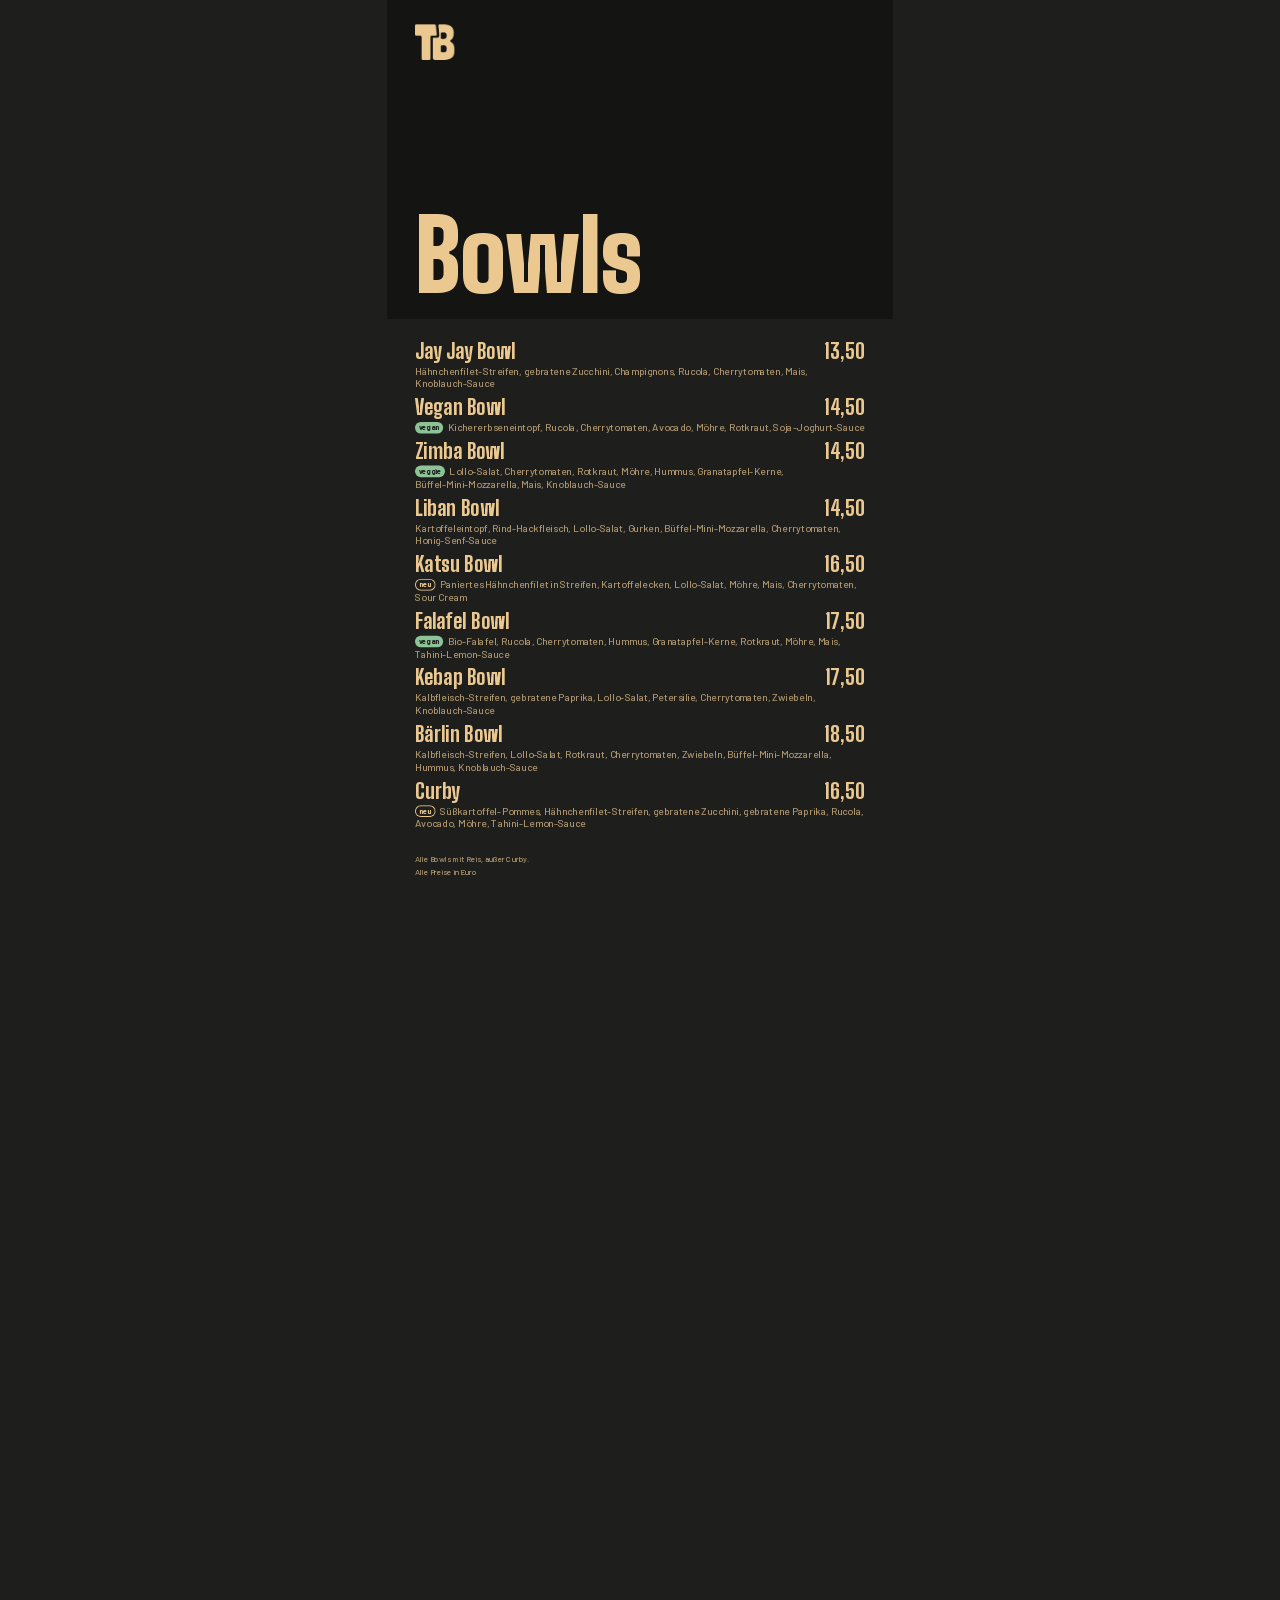
<file: bildschirm-3.html>
<!doctype html><html lang="de"><head><meta charset="utf-8"><meta name="viewport" content="width=1080"><title>Bildschirm 3</title>
<link rel="stylesheet" href="schrift.css"><style>
:root{--grill:#1E1E1D;--brioche:#EAC890;--pruefen:#FF5A1F;--s:1}
body.dunkel{--bg:var(--grill);--ink:var(--brioche);--muted:rgba(234,200,144,.70);--herb:#8CC497}
body.hell{--bg:var(--brioche);--ink:var(--grill);--muted:rgba(30,30,29,.72);--herb:#245C31}
html,body{margin:0;padding:0;width:1080px;height:1920px;overflow:hidden;background:var(--bg);color:var(--ink)}
*{box-sizing:border-box}
.screen{width:1080px;height:1920px;display:flex;flex-direction:column;overflow:hidden}
.video{position:relative;height:680px;flex:0 0 auto;background:#141413;overflow:hidden}
.platzhalter{position:absolute;top:0;right:0;bottom:0;left:0;display:flex;flex-direction:column;align-items:center;justify-content:center;
  padding-bottom:150px;background:repeating-linear-gradient(135deg,rgba(234,200,144,.07) 0 18px,transparent 18px 36px)}
.platzhalter>*+*{margin-top:22px}
.play{width:0;height:0;margin-left:12px;border-left:64px solid rgba(234,200,144,.6);
  border-top:38px solid transparent;border-bottom:38px solid transparent}
.platzhalter .label{font:600 30px/1.3 'Barlow',sans-serif;color:rgba(234,200,144,.68);text-align:center}
.video::after{content:"";position:absolute;top:0;right:0;bottom:0;left:0;pointer-events:none;
  background:linear-gradient(to bottom,rgba(20,20,19,.6) 0,rgba(20,20,19,0) 24%,rgba(20,20,19,0) 48%,rgba(20,20,19,.9) 100%)}
.video-oben{position:absolute;z-index:2;top:52px;left:60px;right:60px;display:flex;align-items:center;justify-content:space-between}
.video-oben img{height:76px;width:auto;display:block}
[hidden]{display:none!important}
.takeover{position:absolute;left:0;top:0;width:1080px;height:1920px;z-index:100;background:#000;
  opacity:0;visibility:hidden;transition:opacity .4s,visibility 0s linear .4s}
.takeover.an{opacity:1;visibility:visible;transition:opacity .4s}
.takeover.warm{opacity:.01;visibility:visible;transition:none}
.takeover video{display:block;width:1080px;height:1920px;object-fit:cover}
html.render .takeover{display:none}
.angebot{position:absolute;left:0;top:0;width:1080px;height:1920px;z-index:90;overflow:hidden;background:#141413;
  color:var(--brioche);opacity:0;visibility:hidden;transition:opacity .8s,visibility 0s linear .8s}
.angebot.an{opacity:1;visibility:visible;transition:opacity .8s}
.a-video,.a-video video{position:absolute;left:0;top:0;width:1080px;height:1920px;display:block}
.a-video video{object-fit:cover}
.a-oben{position:absolute;left:0;top:0;width:1080px;height:520px;background:linear-gradient(rgba(20,20,19,.9),rgba(20,20,19,0))}
.a-unten{position:absolute;left:0;bottom:0;width:1080px;height:820px;
  background:linear-gradient(rgba(20,20,19,0),rgba(20,20,19,.92) 40%)}
.a-rahmen{position:absolute;left:26px;top:26px;right:26px;bottom:26px;border:3px solid rgba(234,200,144,.7);border-radius:30px}
.a-kopf{position:absolute;left:0;top:92px;width:1080px;display:flex;flex-direction:column;align-items:center}
.a-kopf img{height:84px;width:auto;display:block;margin:0 0 22px}
.a-titel{margin:0;font-family:'Big Shoulders Display',sans-serif;font-weight:900;font-size:118px;line-height:.95;
  text-transform:uppercase;white-space:nowrap;letter-spacing:.02em}
.a-text{position:absolute;left:0;bottom:118px;width:1080px;display:flex;flex-direction:column;align-items:center;
  text-align:center;padding:0 60px}
.a-gericht{margin:0 0 18px;font-family:'Big Shoulders Display',sans-serif;font-weight:900;font-size:128px;line-height:.95;
  text-transform:uppercase;white-space:nowrap}
.a-dazu{margin:0;font:600 58px/1.3 'Barlow',sans-serif;color:#F3E6CF}
.a-preis{margin:38px 0 0;padding:18px 64px 14px;border-radius:26px;background:var(--brioche);color:var(--grill);
  font-family:'Big Shoulders Display',sans-serif;font-weight:900;font-size:160px;line-height:1;white-space:nowrap}
html.render .angebot{display:none}
html.ebene,html.ebene body{background:transparent!important}
html.ebene .screen,html.ebene .a-video{visibility:hidden}
html.ebene .angebot{background:transparent}
.zu{background:var(--grill);color:var(--brioche);align-items:center;justify-content:center;text-align:center;padding:0 70px}
.zu img{height:150px;width:auto;display:block;margin:0 0 110px}
.zu .vor{font:600 66px/1.1 'Barlow',sans-serif;margin:0}
.zu h1{font-family:'Big Shoulders Display',sans-serif;font-weight:900;font-size:200px;line-height:.9;margin:14px 0 90px;white-space:nowrap}
.zu .danke{font:700 64px/1.2 'Barlow',sans-serif;margin:0 0 26px}
.zu .wieder{font:500 50px/1.3 'Barlow',sans-serif;color:rgba(234,200,144,.72);margin:0}
html.render,html.render body,html.render .screen,html.render .video{background:transparent!important}
html.render video{visibility:hidden}
html.render .inhalt,html.render .kopf{background:var(--bg)}
html.render .titel.frei{margin:0;padding:24px 60px 0;background:var(--bg)}
.video-oben .rechts{display:flex;flex-direction:column;align-items:flex-end}
.video-oben .rechts>*+*{margin-top:14px}
.still{position:absolute;top:0;right:0;bottom:0;left:0;width:100%;height:100%;object-fit:cover;object-position:center}
.ki{font:600 20px/1 'Barlow',sans-serif;color:rgba(234,200,144,.9);background:rgba(20,20,19,.6);
  padding:7px 12px 8px;border-radius:999px}
.play-knopf{position:absolute;z-index:2;left:50%;top:38%;transform:translate(-50%,-50%);width:150px;height:150px;
  border-radius:50%;background:rgba(20,20,19,.5);box-shadow:inset 0 0 0 4px rgba(234,200,144,.9)}
.play-knopf::after{content:"";position:absolute;left:60px;top:45px;border-left:50px solid rgba(234,200,144,.95);
  border-top:30px solid transparent;border-bottom:30px solid transparent}
.video.unten .play-knopf{top:54%}
.video.unten::after{background:linear-gradient(to bottom,var(--bg) 0,rgba(0,0,0,0) 16%)}
.video.unten .ki{position:absolute;z-index:2;right:60px;bottom:30px}
.kicker{font:600 34px/1 'Barlow',sans-serif;margin:0}
.video-oben .kicker{color:var(--brioche)}
.titel{margin:0;white-space:nowrap;font-family:'Big Shoulders Display',sans-serif;font-weight:900;font-size:208px;
  line-height:.86;letter-spacing:-.01em}
.video .titel{position:absolute;z-index:2;left:60px;right:60px;bottom:46px;color:var(--brioche)}
.kopf{display:flex;align-items:center;justify-content:space-between;padding:52px 60px 0;flex:0 0 auto}
.kopf img{height:76px;width:auto;display:block}
.titel.frei{margin:24px 60px 0;color:var(--ink);flex:0 0 auto}
.inhalt{flex:1 1 auto;min-height:0;overflow:hidden;display:flex;flex-direction:column;padding:46px 60px 48px}
.gruppen{display:flex;flex-direction:column}
.gruppen:not(.zwei)>*+*{margin-top:calc(34px*var(--s))}
.gruppen.zwei{display:grid;grid-template-columns:minmax(0,1fr) minmax(0,1fr);column-gap:44px;align-items:start;--name:44px;--text:22px}
.spalte{display:flex;flex-direction:column}
.spalte>*+*{margin-top:calc(34px*var(--s))}
.gkopf{display:flex;align-items:flex-end;justify-content:space-between;margin-bottom:calc(14px*var(--s))}
.gtitel{font-family:'Big Shoulders Display',sans-serif;font-weight:800;font-size:calc(42px*var(--s));line-height:1;margin:0;
  background:var(--ink);color:var(--bg);padding:calc(7px*var(--s)) calc(18px*var(--s)) calc(9px*var(--s));border-radius:14px 14px 14px 4px}
.spalten{display:flex;font:600 calc(24px*var(--s))/1 'Barlow',sans-serif;color:var(--muted)}
.spalten span,.preis{width:calc(140px*var(--s));text-align:right}
.eintraege{display:flex;flex-direction:column}
.eintraege>*+*{margin-top:calc(18px*var(--s))}
.raster2{--name:48px}
.raster2 .eintraege{display:grid;grid-template-columns:minmax(0,1fr) minmax(0,1fr);column-gap:44px;row-gap:calc(16px*var(--s))}
.raster2 .eintraege>*+*{margin-top:0}
.raster2 .preis{width:auto}
.raster2 .preis.breit{min-width:0}
.zeile{display:flex;align-items:baseline;justify-content:space-between}
.zeile>*+*{margin-left:16px}
.name,.preise{font-family:'Big Shoulders Display',sans-serif;font-weight:800;font-size:calc(var(--name,54px)*var(--s));line-height:1.02}
.preise{display:flex;flex:0 0 auto}
.preis{white-space:nowrap}
.zwei .preis{width:auto}
.preis.breit{width:auto;min-width:calc(140px*var(--s))}
.preis.pruefen::before{content:"";display:inline-block;width:calc(14px*var(--s));height:calc(14px*var(--s));
  border-radius:50%;background:var(--pruefen);margin-right:calc(8px*var(--s));vertical-align:.12em}
.z{white-space:nowrap}
.text{font:500 calc(var(--text,26px)*var(--s))/1.28 'Barlow',sans-serif;color:var(--muted);margin-top:calc(6px*var(--s))}
.tag{display:inline-block;vertical-align:.08em;margin-right:10px;font:700 calc(19px*var(--s))/1 'Barlow',sans-serif;
  padding:calc(5px*var(--s)) calc(10px*var(--s)) calc(6px*var(--s));border-radius:999px}
.tag.vegan,.tag.veggie{background:var(--herb);color:var(--bg)}
.tag.neu{box-shadow:inset 0 0 0 2px var(--ink);color:var(--ink)}
.sorten{display:flex;flex-wrap:wrap;margin-top:calc(10px*var(--s))}
.sorte{display:inline-block;margin:0 calc(12px*var(--s)) calc(10px*var(--s)) 0;
  padding:calc(8px*var(--s)) calc(20px*var(--s)) calc(9px*var(--s));border-radius:999px;
  font:700 calc(28px*var(--s))/1 'Barlow',sans-serif;background:var(--ink);color:var(--bg)}
.sorte.s-himbeer{background:#D93A6E;color:#fff}
.sorte.s-melone{background:#8DC63F;color:#1E1E1D}
.sorte.s-pfirsich{background:#F4A261;color:#1E1E1D}
.sorte.s-zitrone{background:#F7D33C;color:#1E1E1D}
.hinweis{font:500 calc(24px*var(--s))/1.3 'Barlow',sans-serif;color:var(--muted);margin-top:calc(16px*var(--s))}
.fuss{margin-top:auto;padding-top:calc(26px*var(--s));display:flex;flex-direction:column;
  font:500 calc(21px*var(--s))/1.32 'Barlow',sans-serif;color:var(--muted)}
.fuss>*+*{margin-top:6px}
.fuss .reihe{display:flex;justify-content:space-between}
.fuss .reihe>*+*{margin-left:24px}
.punkt{display:inline-block;width:13px;height:13px;border-radius:50%;background:var(--pruefen);margin-right:10px}
</style><script src="konfig.js"></script></head>
<body class="dunkel"><main class="screen" data-karte="Stullen" data-zeit="morgens">
<div class="video"><video src="video/stullen-ruhig.mp4?v=f7f5bb1b" class="still" autoplay muted loop playsinline preload="auto"></video><div class="video-oben"><img src="logo/tb_brioche.png" alt="Two Bro's"><div class="rechts"><p class="kicker">Frühstück bis 12 Uhr</p></div></div><h1 class="titel">Stullen</h1></div>
<div class="inhalt"><div class="gruppen"><section class="gruppe" data-gruppe="Auf Bauernbrot"><div class="gkopf"><h2 class="gtitel">Auf Bauernbrot</h2></div><div class="eintraege"><div class="eintrag"><div class="zeile"><span class="name"><span class="z">Tomate-Mozzarella</span></span><span class="preise"><span class="preis">8,90</span></span></div><div class="text"><span class="tag veggie">veggie</span><span class="z">Basilikumpesto</span>, <span class="z">Mini-Mozzarella</span>, <span class="z">Cherrytomaten</span>, <span class="z">Rucola</span></div></div><div class="eintrag"><div class="zeile"><span class="name"><span class="z">Hummus-Tomate</span></span><span class="preise"><span class="preis">9,90</span></span></div><div class="text"><span class="tag veggie">veggie</span><span class="z">Hummus-Creme</span>, <span class="z">gebackene Tomaten</span>, <span class="z">Feta</span></div></div><div class="eintrag"><div class="zeile"><span class="name"><span class="z">Italian’s</span></span><span class="preise"><span class="preis">9,90</span></span></div><div class="text"><span class="z">Hausgemachter Frischkäse</span>, <span class="z">Cherrytomaten</span>, <span class="z">Basilikum</span>, <span class="z">Pastirma</span>, <span class="z">Mini-Mozzarella</span>, <span class="z">Olivenöl</span></div></div><div class="eintrag"><div class="zeile"><span class="name"><span class="z">Avocado-Hummus</span></span><span class="preise"><span class="preis">10,90</span></span></div><div class="text"><span class="tag vegan">vegan</span><span class="z">Hummus-Creme</span>, <span class="z">Avocado</span>, <span class="z">Rucola</span>, <span class="z">Granatapfel-Kerne</span>, <span class="z">Granatapfel-Dressing</span>, <span class="z">Olivenöl</span></div></div><div class="eintrag"><div class="zeile"><span class="name"><span class="z">Räucherlachs</span></span><span class="preise"><span class="preis">13,90</span></span></div><div class="text"><span class="z">Hausgemachter Frischkäse</span>, <span class="z">Räucherlachs</span>, <span class="z">Gurken</span>, <span class="z">Rucola</span>, <span class="z">Honig-Senf-Sauce</span></div></div><div class="eintrag"><div class="zeile"><span class="name"><span class="z">Avocado-Ei</span></span><span class="preise"><span class="preis">13,90</span></span></div><div class="text"><span class="tag veggie">veggie</span><span class="z">Basilikumpesto</span>, <span class="z">Avocado</span>, <span class="z">Rucola</span>, <span class="z">pochiertes Ei</span></div></div></div></section><section class="gruppe" data-gruppe="Dazu"><div class="gkopf"><h2 class="gtitel">Dazu</h2></div><div class="eintraege"><div class="eintrag"><div class="zeile"><span class="name"><span class="z">Rührei</span>, <span class="z">pochiertes Ei oder Spiegelei</span></span><span class="preise"><span class="preis breit">+2,50</span></span></div></div></div></section></div><footer class="fuss"><div class="reihe"><span>Alle Preise in Euro</span></div></footer></div>

</main><main class="screen" data-karte="Bowls" data-zeit="mittag">
<div class="video"><video src="video/bowls-ruhig.mp4?v=cea5d19b" class="still" autoplay muted loop playsinline preload="auto"></video><div class="video-oben"><img src="logo/tb_brioche.png" alt="Two Bro's"><div class="rechts"></div></div><h1 class="titel">Bowls</h1></div>
<div class="inhalt"><div class="gruppen"><section class="gruppe" data-gruppe=""><div class="eintraege"><div class="eintrag"><div class="zeile"><span class="name"><span class="z">Jay Jay Bowl</span></span><span class="preise"><span class="preis">13,50</span></span></div><div class="text"><span class="z">Hähnchenfilet-Streifen</span>, <span class="z">gebratene Zucchini</span>, <span class="z">Champignons</span>, <span class="z">Rucola</span>, <span class="z">Cherrytomaten</span>, <span class="z">Mais</span>, <span class="z">Knoblauch-Sauce</span></div></div><div class="eintrag"><div class="zeile"><span class="name"><span class="z">Vegan Bowl</span></span><span class="preise"><span class="preis">14,50</span></span></div><div class="text"><span class="tag vegan">vegan</span><span class="z">Kichererbseneintopf</span>, <span class="z">Rucola</span>, <span class="z">Cherrytomaten</span>, <span class="z">Avocado</span>, <span class="z">Möhre</span>, <span class="z">Rotkraut</span>, <span class="z">Soja-Joghurt-Sauce</span></div></div><div class="eintrag"><div class="zeile"><span class="name"><span class="z">Zimba Bowl</span></span><span class="preise"><span class="preis">14,50</span></span></div><div class="text"><span class="tag veggie">veggie</span><span class="z">Lollo-Salat</span>, <span class="z">Cherrytomaten</span>, <span class="z">Rotkraut</span>, <span class="z">Möhre</span>, <span class="z">Hummus</span>, <span class="z">Granatapfel-Kerne</span>, <span class="z">Büffel-Mini-Mozzarella</span>, <span class="z">Mais</span>, <span class="z">Knoblauch-Sauce</span></div></div><div class="eintrag"><div class="zeile"><span class="name"><span class="z">Liban Bowl</span></span><span class="preise"><span class="preis">14,50</span></span></div><div class="text"><span class="z">Kartoffeleintopf</span>, <span class="z">Rind-Hackfleisch</span>, <span class="z">Lollo-Salat</span>, <span class="z">Gurken</span>, <span class="z">Büffel-Mini-Mozzarella</span>, <span class="z">Cherrytomaten</span>, <span class="z">Honig-Senf-Sauce</span></div></div><div class="eintrag"><div class="zeile"><span class="name"><span class="z">Katsu Bowl</span></span><span class="preise"><span class="preis">16,50</span></span></div><div class="text"><span class="tag neu">neu</span><span class="z">Paniertes Hähnchenfilet in Streifen</span>, <span class="z">Kartoffelecken</span>, <span class="z">Lollo-Salat</span>, <span class="z">Möhre</span>, <span class="z">Mais</span>, <span class="z">Cherrytomaten</span>, <span class="z">Sour Cream</span></div></div><div class="eintrag"><div class="zeile"><span class="name"><span class="z">Falafel Bowl</span></span><span class="preise"><span class="preis">17,50</span></span></div><div class="text"><span class="tag vegan">vegan</span><span class="z">Bio-Falafel</span>, <span class="z">Rucola</span>, <span class="z">Cherrytomaten</span>, <span class="z">Hummus</span>, <span class="z">Granatapfel-Kerne</span>, <span class="z">Rotkraut</span>, <span class="z">Möhre</span>, <span class="z">Mais</span>, <span class="z">Tahini-Lemon-Sauce</span></div></div><div class="eintrag"><div class="zeile"><span class="name"><span class="z">Kebap Bowl</span></span><span class="preise"><span class="preis">17,50</span></span></div><div class="text"><span class="z">Kalbfleisch-Streifen</span>, <span class="z">gebratene Paprika</span>, <span class="z">Lollo-Salat</span>, <span class="z">Petersilie</span>, <span class="z">Cherrytomaten</span>, <span class="z">Zwiebeln</span>, <span class="z">Knoblauch-Sauce</span></div></div><div class="eintrag"><div class="zeile"><span class="name"><span class="z">Bärlin Bowl</span></span><span class="preise"><span class="preis">18,50</span></span></div><div class="text"><span class="z">Kalbfleisch-Streifen</span>, <span class="z">Lollo-Salat</span>, <span class="z">Rotkraut</span>, <span class="z">Cherrytomaten</span>, <span class="z">Zwiebeln</span>, <span class="z">Büffel-Mini-Mozzarella</span>, <span class="z">Hummus</span>, <span class="z">Knoblauch-Sauce</span></div></div><div class="eintrag"><div class="zeile"><span class="name"><span class="z">Curby</span></span><span class="preise"><span class="preis">16,50</span></span></div><div class="text"><span class="tag neu">neu</span><span class="z">Süßkartoffel-Pommes</span>, <span class="z">Hähnchenfilet-Streifen</span>, <span class="z">gebratene Zucchini</span>, <span class="z">gebratene Paprika</span>, <span class="z">Rucola</span>, <span class="z">Avocado</span>, <span class="z">Möhre</span>, <span class="z">Tahini-Lemon-Sauce</span></div></div></div></section></div><footer class="fuss"><div>Alle Bowls mit Reis, außer Curby.</div><div class="reihe"><span>Alle Preise in Euro</span></div></footer></div>

</main><main class="screen zu" data-zeit="geschlossen" hidden><img src="logo/tb_brioche.png" alt="Two Bro's"><p class="vor">Für heute haben wir</p><h1>geschlossen</h1><p class="danke">Danke für deinen Besuch!</p><p class="wieder">Ab 10 Uhr sind wir wieder für dich da.</p></main><div class="angebot" data-nr="3" data-video="video/angebot-jayjay.mp4?v=9db8cc3b"><div class="a-video"><video muted playsinline preload="none"></video></div><div class="a-oben"></div><div class="a-unten"></div><div class="a-rahmen"></div><div class="a-kopf"><img src="logo/tb_brioche.png" alt="Two Bro's"><h2 class="a-titel"></h2></div><div class="a-text"><h3 class="a-gericht"></h3><div class="a-dazu-liste"></div><p class="a-preis"></p></div></div><script>
(function () {
  var treffer = /[?&]drehen=([^&]*)/.exec(location.search), drehen = treffer ? decodeURIComponent(treffer[1]) : null;
  function einpassen() {
    var st = document.body.style, w = window.innerWidth, h = window.innerHeight;
    if (!w || !h) return;
    var quer = drehen === 'links' || drehen === 'rechts';
    if (!quer && w === 1080 && h === 1920) { st.transform = ''; return; }
    var s = quer ? Math.min(w / 1920, h / 1080) : Math.min(w / 1080, h / 1920), x, y, dreh = '';
    if (!quer) { x = (w - 1080 * s) / 2; y = (h - 1920 * s) / 2; }
    else if (drehen === 'links') { x = (w - 1920 * s) / 2; y = (h + 1080 * s) / 2; dreh = ' rotate(-90deg)'; }
    else { x = (w + 1920 * s) / 2; y = (h - 1080 * s) / 2; dreh = ' rotate(90deg)'; }
    st.transformOrigin = '0 0';
    st.transform = 'translate(' + x + 'px,' + y + 'px) scale(' + s + ')' + dreh;
  }
  einpassen();
  window.addEventListener('resize', einpassen);
  window.addEventListener('load', einpassen);
  // Manche Web-Bausteine melden ihre Größe erst später und ohne resize-Ereignis.
  setInterval(einpassen, 2000);
})();
</script><script>
var K = window.KONFIG || {};
var q = (function () {
  var o = {}, teile = location.search.replace(/^\?/, '').split('&');
  for (var i = 0; i < teile.length; i++) {
    if (!teile[i]) continue;
    var p = teile[i].split('=');
    o[decodeURIComponent(p[0])] = decodeURIComponent((p[1] || '').replace(/\+/g, ' '));
  }
  return o;
})();
if (q.render) document.documentElement.className += ' render';
var seiten = Array.prototype.slice.call(document.querySelectorAll('.screen'));
function zwei(n) { return (n < 10 ? '0' : '') + n; }
function passe(m) {
  var z = m.querySelector('.inhalt'), s = 1;
  if (!z) return;
  m.hidden = false;
  while (z.scrollHeight > z.clientHeight + 1 && s > 0.6) { s -= 0.01; m.style.setProperty('--s', s); }
  m.setAttribute('data-scale', s.toFixed(2));
}
// Ladenschluss: ab K.geschlossen_ab (je Wochentag) bis K.geschlossen_bis zeigt jede Seite „geschlossen“.
// Zum Testen: ?uhr=21:05&tag=so (Uhrzeit und Wochentag vorgeben) oder ?zeit=geschlossen.
var TAGE = ['so', 'mo', 'di', 'mi', 'do', 'fr', 'sa'];
function geschlossen(jetzt, tag) {
  var ab = K.geschlossen_ab;
  if (!ab) return false;
  var heute = typeof ab === 'string' ? ab : ab[TAGE[tag]];
  return (!!heute && jetzt >= heute) || jetzt < (K.geschlossen_bis || '05:00');
}
if (K.wieder_ab) {
  var w = document.querySelectorAll('.zu .wieder');
  for (var j = 0; j < w.length; j++) w[j].textContent = 'Ab ' + K.wieder_ab + ' sind wir wieder für dich da.';
}
function zeige() {
  var d = new Date(), jetzt = zwei(d.getHours()) + ':' + zwei(d.getMinutes()), tag = d.getDay();
  if (q.uhr) jetzt = q.uhr;
  if (q.tag && TAGE.indexOf(q.tag) >= 0) tag = TAGE.indexOf(q.tag);
  var zeit = q.zeit || (geschlossen(jetzt, tag) ? 'geschlossen'
                        : jetzt < (K.fruehstueck_bis || '12:00') ? 'morgens' : 'mittag');
  window.ZEIT = zeit;
  // Läuft gerade der Burger über zwei Bildschirme oder das Angebot des Monats, bleibt das Karten-Video aus
  // (nur ein Video zur Zeit).
  var takeover = !!document.querySelector('.takeover.an, .angebot.an');
  for (var i = 0; i < seiten.length; i++) {
    var m = seiten[i], mz = m.getAttribute('data-zeit'), v = m.querySelector('video');
    var an = zeit === 'geschlossen' ? mz === 'geschlossen' : mz !== 'geschlossen' && (!mz || mz === zeit);
    m.hidden = !an;
    if (v) {
      if (an && !takeover) { var p = v.play(); if (p && p['catch']) p['catch'](function () {}); }
      else v.pause();
    }
  }
}
var gestartet = false;
function start() {
  if (gestartet) return;
  gestartet = true;
  for (var i = 0; i < seiten.length; i++) passe(seiten[i]);
  zeige();
  setInterval(zeige, 30000);
}
if (document.fonts && document.fonts.ready) document.fonts.ready.then(start);
else window.addEventListener('load', start);
// Liegt eine neue Fassung auf dem Server, lädt sich die Seite selbst neu.
var stand = null;
function pruefe() {
  var x = new XMLHttpRequest();
  x.onreadystatechange = function () {
    if (x.readyState !== 4 || x.status !== 200) return;
    var t = x.responseText;
    if (stand && t !== stand) location.reload();
    stand = t;
  };
  try { x.open('GET', 'stand.txt?' + new Date().getTime(), true); x.send(); } catch (e) {}
}
pruefe();
setInterval(pruefe, 300000);
</script><script>
(function () {
  var K = window.KONFIG || {};
  if (!K.tabelle) return;
  var SPEICHER = 'tb-tabelle', zuletzt = null, MINUS = '−';
  function esc(s) {
    return String(s).replace(/&/g, '&amp;').replace(/</g, '&lt;').replace(/>/g, '&gt;').replace(/"/g, '&quot;');
  }
  function zeilenText(t) {
    var teile = t.split(', '), aus = [];
    for (var i = 0; i < teile.length; i++) aus.push('<span class="z">' + esc(teile[i]) + '</span>');
    return aus.join(', ');
  }
  // Kennzeichen „sorten“: Beschreibung als farbige Sorten-Chips. Muss zu kennung()/sorten_html() in bauen.py passen.
  function kennung(t) {
    return t.toLowerCase().replace(/ä/g, 'ae').replace(/ö/g, 'oe').replace(/ü/g, 'ue').replace(/ß/g, 'ss')
      .replace(/[^a-z0-9]+/g, '-').replace(/^-+|-+$/g, '');
  }
  function sortenHtml(text) {
    var teile = text.split(/[,;]/), h = '';
    for (var i = 0; i < teile.length; i++) {
      var t = teile[i].replace(/^\s+|\s+$/g, '');
      if (t) h += '<span class="sorte s-' + kennung(t) + '">' + esc(t) + '</span>';
    }
    return '<div class="sorten">' + h + '</div>';
  }
  function csv(text) {
    var zeilen = [], zeile = [], feld = '', inQ = false, i, c;
    text = text.replace(/^﻿/, '');
    for (i = 0; i < text.length; i++) {
      c = text.charAt(i);
      if (inQ) {
        if (c === '"') { if (text.charAt(i + 1) === '"') { feld += '"'; i++; } else inQ = false; }
        else feld += c;
      } else if (c === '"') inQ = true;
      else if (c === ',') { zeile.push(feld); feld = ''; }
      else if (c === '\n' || c === '\r') {
        if (c === '\r' && text.charAt(i + 1) === '\n') i++;
        zeile.push(feld); zeilen.push(zeile); zeile = []; feld = '';
      } else feld += c;
    }
    if (feld !== '' || zeile.length) { zeile.push(feld); zeilen.push(zeile); }
    return zeilen;
  }
  function wert(z, i) { return i === undefined ? '' : String(z[i] || '').replace(/^\s+|\s+$/g, ''); }
  // 4,50 · 4.5 · 4 · +1,00 · ab 0,90 · je -1,00 · mit € — wird geschrieben wie auf den Karten. null = ungültig.
  function preis(roh) {
    var s = String(roh || '').replace(/€/g, '').replace(/\s+/g, ' ').replace(/^\s+|\s+$/g, '');
    if (!s) return {text: '', breit: false};
    var m = /^(\+|ab\s*|je\s*)?([-−]\s*)?(\d+)(?:[.,](\d{1,2}))?$/i.exec(s);
    if (!m) return null;
    var vor = !m[1] ? '' : m[1].charAt(0) === '+' ? '+' : m[1].replace(/\s+/g, '').toLowerCase() + ' ';
    var cent = m[4] ? (m[4].length === 1 ? m[4] + '0' : m[4]) : '00';
    return {text: vor + (m[2] ? MINUS : '') + parseInt(m[3], 10) + ',' + cent, breit: !!(vor || m[2])};
  }
  function spalten(kopf) {
    var s = {}, k;
    for (var i = 0; i < kopf.length; i++) {
      k = kopf[i].toLowerCase().replace(/\s+/g, '').replace('ü', 'ue').replace('ß', 'ss');
      if (k === 'karte') s.karte = i; else if (k === 'gruppe') s.gruppe = i; else if (k === 'name') s.name = i;
      else if (k === 'preis') s.preis = i; else if (k === 'preisgross' || k === 'preis2') s.preis2 = i;
      else if (k === 'beschreibung') s.text = i; else if (k === 'kennzeichen') s.tags = i;
      else if (k === 'pruefen') s.pruefen = i; else if (k === 'zeigen') s.zeigen = i;
    }
    return s;
  }
  function eintragHtml(e) {
    var preise = '', unten = '', i;
    for (i = 0; i < e.preise.length; i++) {
      var p = e.preise[i];
      preise += '<span class="preis' + (p.breit ? ' breit' : '') + (e.pruefen && p.text ? ' pruefen' : '') + '">' +
        esc(p.text) + '</span>';
    }
    var sorten = false;
    for (i = 0; i < e.tags.length; i++) {
      if (e.tags[i] === 'sorten') { sorten = true; continue; }
      unten += '<span class="tag ' + e.tags[i] + '">' + e.tags[i] + '</span>';
    }
    if (e.text) unten += sorten ? sortenHtml(e.text) : zeilenText(e.text);
    return '<div class="eintrag"><div class="zeile"><span class="name">' + zeilenText(e.name) + '</span>' +
      '<span class="preise">' + preise + '</span></div>' + (unten ? '<div class="text">' + unten + '</div>' : '') + '</div>';
  }
  function fuellen(m, liste) {
    var gruppen = {}, reihe = [], i, g, html;
    for (i = 0; i < liste.length; i++) {
      g = liste[i].gruppe;
      if (!gruppen.hasOwnProperty(g)) { gruppen[g] = []; reihe.push(g); }
      gruppen[g].push(liste[i]);
    }
    var sektionen = m.querySelectorAll('section.gruppe[data-gruppe]'), da = {};
    for (i = 0; i < sektionen.length; i++) {
      g = sektionen[i].getAttribute('data-gruppe');
      da[g] = true;
      if (!gruppen.hasOwnProperty(g)) { sektionen[i].style.display = 'none'; continue; }
      html = '';
      for (var a = 0; a < gruppen[g].length; a++) html += eintragHtml(gruppen[g][a]);
      sektionen[i].querySelector('.eintraege').innerHTML = html;
      sektionen[i].style.display = '';
    }
    for (i = 0; i < reihe.length; i++) {
      g = reihe[i];
      if (da[g]) continue;
      var neu = document.createElement('section');
      neu.className = 'gruppe';
      neu.setAttribute('data-gruppe', g);
      html = '';
      for (var b = 0; b < gruppen[g].length; b++) html += eintragHtml(gruppen[g][b]);
      neu.innerHTML = (g ? '<div class="gkopf"><h2 class="gtitel">' + esc(g) + '</h2></div>' : '') +
        '<div class="eintraege">' + html + '</div>';
      var sp = m.querySelectorAll('.gruppen .spalte');
      (sp.length ? sp[sp.length - 1] : m.querySelector('.gruppen')).appendChild(neu);
    }
    var mitPunkt = !!m.querySelector('.preis.pruefen'), punkte = m.querySelectorAll('.fuss .punkt');
    for (i = 0; i < punkte.length; i++) punkte[i].parentNode.style.display = mitPunkt ? '' : 'none';
  }
  // Gibt true zurück, wenn die Tabelle lesbar ist. Karten mit einem Fehler bleiben unverändert.
  function anwenden(text) {
    var z = csv(text);
    if (z.length < 2) return false;
    var s = spalten(z[0]);
    if (s.karte === undefined || s.name === undefined || s.preis === undefined) return false;
    var karten = {}, kaputt = {}, i;
    for (i = 1; i < z.length; i++) {
      var karte = wert(z[i], s.karte), name = wert(z[i], s.name);
      if (!karte && !name) continue;
      if (/^(nein|n|no|false|falsch|0|aus)$/i.test(wert(z[i], s.zeigen))) continue;
      var p1 = preis(wert(z[i], s.preis)), p2 = preis(wert(z[i], s.preis2));
      if (!name || !p1 || !p2) { kaputt[karte] = true; continue; }
      var tags = [], roh = wert(z[i], s.tags).toLowerCase().split(/[,;\s]+/);
      for (var t = 0; t < roh.length; t++) if (/^(vegan|veggie|neu|sorten)$/.test(roh[t])) tags.push(roh[t]);
      (karten[karte] = karten[karte] || []).push({gruppe: wert(z[i], s.gruppe), name: name, text: wert(z[i], s.text),
        preise: p2.text ? [p1, p2] : p1.text ? [p1] : [], tags: tags, pruefen: !!wert(z[i], s.pruefen)});
    }
    var screens = document.querySelectorAll('main.screen[data-karte]'), geaendert = false;
    for (i = 0; i < screens.length; i++) {
      var k = screens[i].getAttribute('data-karte');
      if (!karten[k] || kaputt[k]) continue;
      fuellen(screens[i], karten[k]);
      geaendert = true;
    }
    if (geaendert) {
      for (i = 0; i < screens.length; i++) {
        screens[i].style.setProperty('--s', 1);
        if (typeof passe === 'function') passe(screens[i]);
      }
      if (typeof zeige === 'function') zeige();
    }
    return true;
  }
  function laden() {
    var x = new XMLHttpRequest();
    x.onreadystatechange = function () {
      if (x.readyState !== 4 || x.status !== 200 || !x.responseText || x.responseText === zuletzt) return;
      if (anwenden(x.responseText)) {
        zuletzt = x.responseText;
        try { localStorage.setItem(SPEICHER, zuletzt); } catch (e) {}
      }
    };
    try {
      x.open('GET', K.tabelle + (K.tabelle.indexOf('?') < 0 ? '?' : '&') + 't=' + new Date().getTime(), true);
      x.send();
    } catch (e) {}
  }
  function start() {
    var alt = null;
    try { alt = localStorage.getItem(SPEICHER); } catch (e) {}
    if (alt && anwenden(alt)) zuletzt = alt;
    laden();
    setInterval(laden, 120000);
  }
  if (document.fonts && document.fonts.ready) document.fonts.ready.then(start);
  else window.addEventListener('load', start);
})();
</script><script>
(function () {
  var box = document.querySelector('.angebot');
  if (!box) return;
  var K = window.KONFIG || {}, A = K.angebot || {}, nr = box.getAttribute('data-nr');
  var test = /[?&]angebot=jetzt/.test(location.search);
  if (/[?&]ebene=1/.test(location.search)) document.documentElement.className += ' ebene';
  if (!test && !(A.alle > 0 && (A.bildschirme || []).indexOf(nr) >= 0)) return;
  function text(sel, t) { var e = box.querySelector(sel); if (e && t) e.textContent = t; }
  text('.a-titel', A.titel);
  text('.a-gericht', A.gericht);
  text('.a-preis', A.preis);
  var liste = box.querySelector('.a-dazu-liste');
  if (liste && A.dazu && A.dazu.length) {
    liste.innerHTML = '';
    for (var i = 0; i < A.dazu.length; i++) {
      var p = document.createElement('p');
      p.className = 'a-dazu';
      p.textContent = '+ ' + A.dazu[i];
      liste.appendChild(p);
    }
  }
  var v = box.querySelector('video'), url = A.video || box.getAttribute('data-video'), bereit = false, uhr = null, halt = null;
  var wache = null;
  var uhrTest = (/[?&]uhr=([0-9:]+)/.exec(location.search) || [])[1];
  function zwei(n) { return (n < 10 ? '0' : '') + n; }
  function erlaubt() {
    if (window.ZEIT === 'geschlossen') return false;
    var d = new Date(), j = uhrTest || (zwei(d.getHours()) + ':' + zwei(d.getMinutes()));
    return j >= (A.ab || '00:00') && j < (A.bis || '24:00');
  }
  function quelle(src) {
    if (/ an/.test(box.className)) return;
    v.setAttribute('preload', 'auto');
    v.setAttribute('src', src);
    try { v.load(); } catch (e) {}
    bereit = true;
  }
  function holen() {
    if (!url) return;
    if (!window.fetch || !window.URL || !URL.createObjectURL) { quelle(url); return; }
    fetch(url).then(function (a) { if (!a.ok) throw new Error('HTTP ' + a.status); return a.blob(); })
      .then(function (b) { quelle(URL.createObjectURL(b)); })
      ['catch'](function () { if (!bereit) quelle(url); setTimeout(holen, 60000); });
  }
  // Reihum (Firas 16.11.2026: „Ja, reihum 1 bis 4“): Mit `reihum: true` zeigt in jedem Takt nur EIN Bildschirm der
  // Liste das Angebot, der Reihe nach (Takt k gehört zu bildschirme[k % Anzahl]). Ohne `reihum` zeigen es alle
  // Bildschirme der Liste gleichzeitig. `data-naechstes` am Kasten nennt den nächsten eigenen Termin (zum Prüfen).
  function naechster() {
    clearTimeout(uhr);
    var liste = A.bildschirme || [], i = liste.indexOf(nr), n = liste.length;
    var alle = A.alle * 1000, vers = (A.versatz || 0) * 1000, t = Date.now();
    if (!(alle > 0) || i < 0) return;
    var k = Math.floor((t - vers) / alle) + 1;
    if (A.reihum) while (((k % n) + n) % n !== i) k++;
    box.setAttribute('data-naechstes', new Date(k * alle + vers).toString());
    uhr = setTimeout(zeigen, k * alle + vers - t);
  }
  function weiter() {
    if (typeof zeige === 'function') zeige();
  }
  function zeigen(sofort) {
    if (!bereit || (sofort !== true && !erlaubt())) { naechster(); return; }
    try { v.currentTime = 0; } catch (e) {}
    box.className = 'angebot an';
    weiter();
    var p = v.play();
    if (p && p['catch']) p['catch'](function () { ende(); });
    clearTimeout(halt);
    // Sicherung, falls „ended“ nie kommt: Ende, wenn das Video 10 s lang nicht weiterläuft (ein langsamer Start
    // zählt nicht, am 16.11. im Test hing der Browser einmal am Anfang), spätestens nach doppelter Länge plus 30 s.
    var letzte = -1, still = 0;
    clearInterval(wache);
    wache = setInterval(function () {
      if (v.currentTime !== letzte) { letzte = v.currentTime; still = 0; return; }
      if (++still >= 10) ende();
    }, 1000);
    halt = setTimeout(ende, ((isFinite(v.duration) && v.duration > 0 ? v.duration : 60) * 2 + 30) * 1000);
  }
  function ende() {
    clearInterval(wache);
    clearTimeout(halt);
    halt = setTimeout(function () {
      box.className = 'angebot';
      setTimeout(function () { v.pause(); weiter(); }, 900);
      naechster();
    }, (A.halten === undefined ? 2 : A.halten) * 1000);
  }
  v.addEventListener('ended', ende);
  holen();
  if (test) {
    var warten = setInterval(function () { if (bereit) { clearInterval(warten); setTimeout(function () { zeigen(true); }, 1500); } }, 300);
    return;
  }
  naechster();
})();
</script></body></html>
</file>
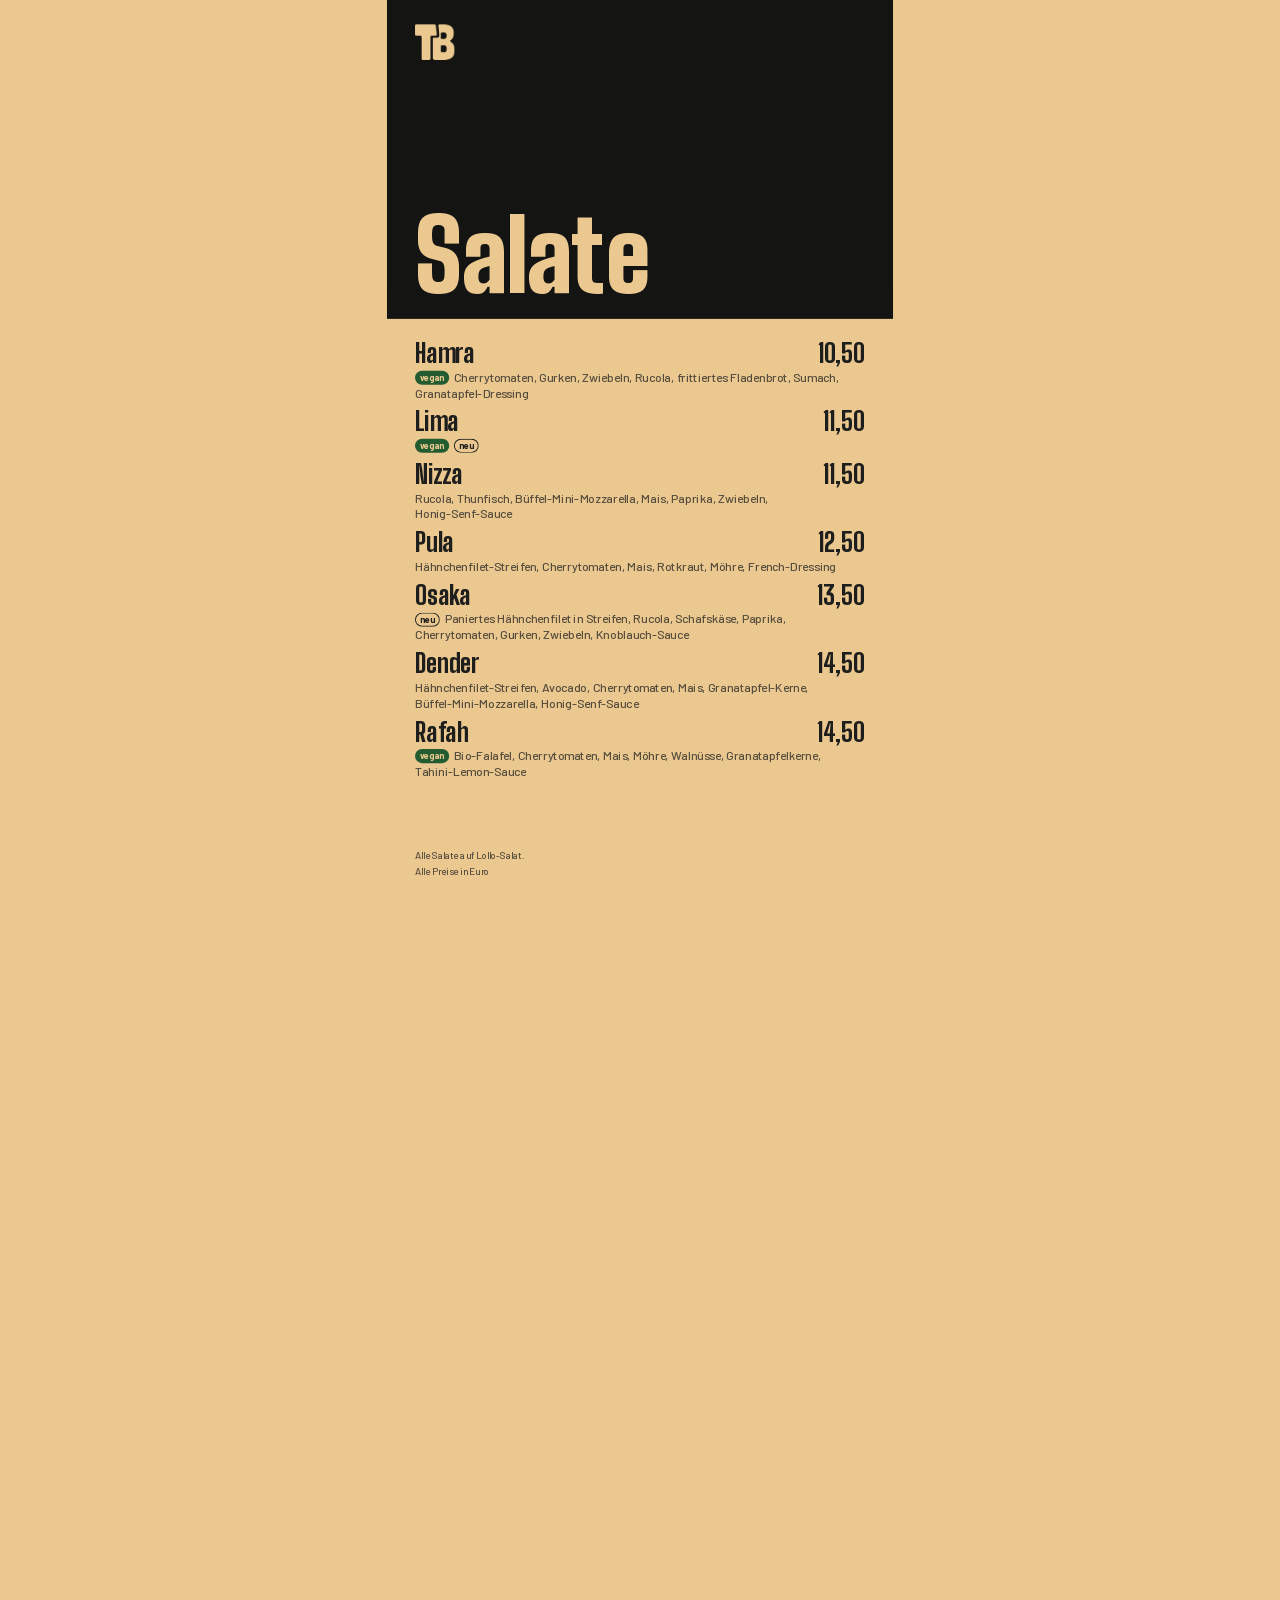
<file: bildschirm-4.html>
<!doctype html><html lang="de"><head><meta charset="utf-8"><meta name="viewport" content="width=1080"><title>Bildschirm 4</title>
<link rel="stylesheet" href="schrift.css"><style>
:root{--grill:#1E1E1D;--brioche:#EAC890;--pruefen:#FF5A1F;--s:1}
body.dunkel{--bg:var(--grill);--ink:var(--brioche);--muted:rgba(234,200,144,.70);--herb:#8CC497}
body.hell{--bg:var(--brioche);--ink:var(--grill);--muted:rgba(30,30,29,.72);--herb:#245C31}
html,body{margin:0;padding:0;width:1080px;height:1920px;overflow:hidden;background:var(--bg);color:var(--ink)}
*{box-sizing:border-box}
.screen{width:1080px;height:1920px;display:flex;flex-direction:column;overflow:hidden}
.video{position:relative;height:680px;flex:0 0 auto;background:#141413;overflow:hidden}
.platzhalter{position:absolute;top:0;right:0;bottom:0;left:0;display:flex;flex-direction:column;align-items:center;justify-content:center;
  padding-bottom:150px;background:repeating-linear-gradient(135deg,rgba(234,200,144,.07) 0 18px,transparent 18px 36px)}
.platzhalter>*+*{margin-top:22px}
.play{width:0;height:0;margin-left:12px;border-left:64px solid rgba(234,200,144,.6);
  border-top:38px solid transparent;border-bottom:38px solid transparent}
.platzhalter .label{font:600 30px/1.3 'Barlow',sans-serif;color:rgba(234,200,144,.68);text-align:center}
.video::after{content:"";position:absolute;top:0;right:0;bottom:0;left:0;pointer-events:none;
  background:linear-gradient(to bottom,rgba(20,20,19,.6) 0,rgba(20,20,19,0) 24%,rgba(20,20,19,0) 48%,rgba(20,20,19,.9) 100%)}
.video-oben{position:absolute;z-index:2;top:52px;left:60px;right:60px;display:flex;align-items:center;justify-content:space-between}
.video-oben img{height:76px;width:auto;display:block}
[hidden]{display:none!important}
.takeover{position:absolute;left:0;top:0;width:1080px;height:1920px;z-index:100;background:#000;
  opacity:0;visibility:hidden;transition:opacity .4s,visibility 0s linear .4s}
.takeover.an{opacity:1;visibility:visible;transition:opacity .4s}
.takeover.warm{opacity:.01;visibility:visible;transition:none}
.takeover video{display:block;width:1080px;height:1920px;object-fit:cover}
html.render .takeover{display:none}
.angebot{position:absolute;left:0;top:0;width:1080px;height:1920px;z-index:90;overflow:hidden;background:#141413;
  color:var(--brioche);opacity:0;visibility:hidden;transition:opacity .8s,visibility 0s linear .8s}
.angebot.an{opacity:1;visibility:visible;transition:opacity .8s}
.a-video,.a-video video{position:absolute;left:0;top:0;width:1080px;height:1920px;display:block}
.a-video video{object-fit:cover}
.a-oben{position:absolute;left:0;top:0;width:1080px;height:520px;background:linear-gradient(rgba(20,20,19,.9),rgba(20,20,19,0))}
.a-unten{position:absolute;left:0;bottom:0;width:1080px;height:820px;
  background:linear-gradient(rgba(20,20,19,0),rgba(20,20,19,.92) 40%)}
.a-rahmen{position:absolute;left:26px;top:26px;right:26px;bottom:26px;border:3px solid rgba(234,200,144,.7);border-radius:30px}
.a-kopf{position:absolute;left:0;top:92px;width:1080px;display:flex;flex-direction:column;align-items:center}
.a-kopf img{height:84px;width:auto;display:block;margin:0 0 22px}
.a-titel{margin:0;font-family:'Big Shoulders Display',sans-serif;font-weight:900;font-size:118px;line-height:.95;
  text-transform:uppercase;white-space:nowrap;letter-spacing:.02em}
.a-text{position:absolute;left:0;bottom:118px;width:1080px;display:flex;flex-direction:column;align-items:center;
  text-align:center;padding:0 60px}
.a-gericht{margin:0 0 18px;font-family:'Big Shoulders Display',sans-serif;font-weight:900;font-size:128px;line-height:.95;
  text-transform:uppercase;white-space:nowrap}
.a-dazu{margin:0;font:600 58px/1.3 'Barlow',sans-serif;color:#F3E6CF}
.a-preis{margin:38px 0 0;padding:18px 64px 14px;border-radius:26px;background:var(--brioche);color:var(--grill);
  font-family:'Big Shoulders Display',sans-serif;font-weight:900;font-size:160px;line-height:1;white-space:nowrap}
html.render .angebot{display:none}
html.ebene,html.ebene body{background:transparent!important}
html.ebene .screen,html.ebene .a-video{visibility:hidden}
html.ebene .angebot{background:transparent}
.zu{background:var(--grill);color:var(--brioche);align-items:center;justify-content:center;text-align:center;padding:0 70px}
.zu img{height:150px;width:auto;display:block;margin:0 0 110px}
.zu .vor{font:600 66px/1.1 'Barlow',sans-serif;margin:0}
.zu h1{font-family:'Big Shoulders Display',sans-serif;font-weight:900;font-size:200px;line-height:.9;margin:14px 0 90px;white-space:nowrap}
.zu .danke{font:700 64px/1.2 'Barlow',sans-serif;margin:0 0 26px}
.zu .wieder{font:500 50px/1.3 'Barlow',sans-serif;color:rgba(234,200,144,.72);margin:0}
html.render,html.render body,html.render .screen,html.render .video{background:transparent!important}
html.render video{visibility:hidden}
html.render .inhalt,html.render .kopf{background:var(--bg)}
html.render .titel.frei{margin:0;padding:24px 60px 0;background:var(--bg)}
.video-oben .rechts{display:flex;flex-direction:column;align-items:flex-end}
.video-oben .rechts>*+*{margin-top:14px}
.still{position:absolute;top:0;right:0;bottom:0;left:0;width:100%;height:100%;object-fit:cover;object-position:center}
.ki{font:600 20px/1 'Barlow',sans-serif;color:rgba(234,200,144,.9);background:rgba(20,20,19,.6);
  padding:7px 12px 8px;border-radius:999px}
.play-knopf{position:absolute;z-index:2;left:50%;top:38%;transform:translate(-50%,-50%);width:150px;height:150px;
  border-radius:50%;background:rgba(20,20,19,.5);box-shadow:inset 0 0 0 4px rgba(234,200,144,.9)}
.play-knopf::after{content:"";position:absolute;left:60px;top:45px;border-left:50px solid rgba(234,200,144,.95);
  border-top:30px solid transparent;border-bottom:30px solid transparent}
.video.unten .play-knopf{top:54%}
.video.unten::after{background:linear-gradient(to bottom,var(--bg) 0,rgba(0,0,0,0) 16%)}
.video.unten .ki{position:absolute;z-index:2;right:60px;bottom:30px}
.kicker{font:600 34px/1 'Barlow',sans-serif;margin:0}
.video-oben .kicker{color:var(--brioche)}
.titel{margin:0;white-space:nowrap;font-family:'Big Shoulders Display',sans-serif;font-weight:900;font-size:208px;
  line-height:.86;letter-spacing:-.01em}
.video .titel{position:absolute;z-index:2;left:60px;right:60px;bottom:46px;color:var(--brioche)}
.kopf{display:flex;align-items:center;justify-content:space-between;padding:52px 60px 0;flex:0 0 auto}
.kopf img{height:76px;width:auto;display:block}
.titel.frei{margin:24px 60px 0;color:var(--ink);flex:0 0 auto}
.inhalt{flex:1 1 auto;min-height:0;overflow:hidden;display:flex;flex-direction:column;padding:46px 60px 48px}
.gruppen{display:flex;flex-direction:column}
.gruppen:not(.zwei)>*+*{margin-top:calc(34px*var(--s))}
.gruppen.zwei{display:grid;grid-template-columns:minmax(0,1fr) minmax(0,1fr);column-gap:44px;align-items:start;--name:44px;--text:22px}
.spalte{display:flex;flex-direction:column}
.spalte>*+*{margin-top:calc(34px*var(--s))}
.gkopf{display:flex;align-items:flex-end;justify-content:space-between;margin-bottom:calc(14px*var(--s))}
.gtitel{font-family:'Big Shoulders Display',sans-serif;font-weight:800;font-size:calc(42px*var(--s));line-height:1;margin:0;
  background:var(--ink);color:var(--bg);padding:calc(7px*var(--s)) calc(18px*var(--s)) calc(9px*var(--s));border-radius:14px 14px 14px 4px}
.spalten{display:flex;font:600 calc(24px*var(--s))/1 'Barlow',sans-serif;color:var(--muted)}
.spalten span,.preis{width:calc(140px*var(--s));text-align:right}
.eintraege{display:flex;flex-direction:column}
.eintraege>*+*{margin-top:calc(18px*var(--s))}
.raster2{--name:48px}
.raster2 .eintraege{display:grid;grid-template-columns:minmax(0,1fr) minmax(0,1fr);column-gap:44px;row-gap:calc(16px*var(--s))}
.raster2 .eintraege>*+*{margin-top:0}
.raster2 .preis{width:auto}
.raster2 .preis.breit{min-width:0}
.zeile{display:flex;align-items:baseline;justify-content:space-between}
.zeile>*+*{margin-left:16px}
.name,.preise{font-family:'Big Shoulders Display',sans-serif;font-weight:800;font-size:calc(var(--name,54px)*var(--s));line-height:1.02}
.preise{display:flex;flex:0 0 auto}
.preis{white-space:nowrap}
.zwei .preis{width:auto}
.preis.breit{width:auto;min-width:calc(140px*var(--s))}
.preis.pruefen::before{content:"";display:inline-block;width:calc(14px*var(--s));height:calc(14px*var(--s));
  border-radius:50%;background:var(--pruefen);margin-right:calc(8px*var(--s));vertical-align:.12em}
.z{white-space:nowrap}
.text{font:500 calc(var(--text,26px)*var(--s))/1.28 'Barlow',sans-serif;color:var(--muted);margin-top:calc(6px*var(--s))}
.tag{display:inline-block;vertical-align:.08em;margin-right:10px;font:700 calc(19px*var(--s))/1 'Barlow',sans-serif;
  padding:calc(5px*var(--s)) calc(10px*var(--s)) calc(6px*var(--s));border-radius:999px}
.tag.vegan,.tag.veggie{background:var(--herb);color:var(--bg)}
.tag.neu{box-shadow:inset 0 0 0 2px var(--ink);color:var(--ink)}
.sorten{display:flex;flex-wrap:wrap;margin-top:calc(10px*var(--s))}
.sorte{display:inline-block;margin:0 calc(12px*var(--s)) calc(10px*var(--s)) 0;
  padding:calc(8px*var(--s)) calc(20px*var(--s)) calc(9px*var(--s));border-radius:999px;
  font:700 calc(28px*var(--s))/1 'Barlow',sans-serif;background:var(--ink);color:var(--bg)}
.sorte.s-himbeer{background:#D93A6E;color:#fff}
.sorte.s-melone{background:#8DC63F;color:#1E1E1D}
.sorte.s-pfirsich{background:#F4A261;color:#1E1E1D}
.sorte.s-zitrone{background:#F7D33C;color:#1E1E1D}
.hinweis{font:500 calc(24px*var(--s))/1.3 'Barlow',sans-serif;color:var(--muted);margin-top:calc(16px*var(--s))}
.fuss{margin-top:auto;padding-top:calc(26px*var(--s));display:flex;flex-direction:column;
  font:500 calc(21px*var(--s))/1.32 'Barlow',sans-serif;color:var(--muted)}
.fuss>*+*{margin-top:6px}
.fuss .reihe{display:flex;justify-content:space-between}
.fuss .reihe>*+*{margin-left:24px}
.punkt{display:inline-block;width:13px;height:13px;border-radius:50%;background:var(--pruefen);margin-right:10px}
</style><script src="konfig.js"></script></head>
<body class="hell"><main class="screen" data-karte="Eier &amp; Co." data-zeit="morgens">
<div class="video"><video src="video/eier-ruhig.mp4?v=6c258520" class="still" autoplay muted loop playsinline preload="auto"></video><div class="video-oben"><img src="logo/tb_brioche.png" alt="Two Bro's"><div class="rechts"><p class="kicker">Frühstück bis 12 Uhr</p></div></div><h1 class="titel">Eier &amp; Co.</h1></div>
<div class="inhalt"><div class="gruppen"><section class="gruppe" data-gruppe="Aus der Pfanne"><div class="gkopf"><h2 class="gtitel">Aus der Pfanne</h2></div><div class="eintraege"><div class="eintrag"><div class="zeile"><span class="name"><span class="z">Spiegelei oder Rührei</span></span><span class="preise"><span class="preis">5,90</span></span></div><div class="text"><span class="tag veggie">veggie</span><span class="z">2 Eier mit Bauernbrot</span></div></div><div class="eintrag"><div class="zeile"><span class="name"><span class="z">Shakshuka im Pfännli</span></span><span class="preise"><span class="preis">10,90</span></span></div><div class="text"><span class="tag veggie">veggie</span><span class="z">2 pochierte Eier</span>, <span class="z">würzige Paprika</span>, <span class="z">Tomaten</span>, <span class="z">Zwiebeln</span>, <span class="z">Feta</span>, <span class="z">Petersilie</span>, <span class="z">Harissa</span></div></div><div class="eintrag"><div class="zeile"><span class="name"><span class="z">Feta</span>, <span class="z">Champignons oder Harissa</span></span><span class="preise"><span class="preis breit">+1,50</span></span></div><div class="text"><span class="z">Extra zur Pfanne</span></div></div><div class="eintrag"><div class="zeile"><span class="name"><span class="z">Sucuk oder Pastirma</span></span><span class="preise"><span class="preis breit">+2,50</span></span></div><div class="text"><span class="z">Extra zur Pfanne</span></div></div></div></section><section class="gruppe" data-gruppe="Specials"><div class="gkopf"><h2 class="gtitel">Specials</h2></div><div class="eintraege"><div class="eintrag"><div class="zeile"><span class="name"><span class="z">Avocado-Creme</span></span><span class="preise"><span class="preis">4,90</span></span></div><div class="text"><span class="tag vegan">vegan</span><span class="z">Mit Olivenöl und Bauernbrot</span></div></div><div class="eintrag"><div class="zeile"><span class="name"><span class="z">Hummus</span></span><span class="preise"><span class="preis">4,90</span></span></div><div class="text"><span class="tag vegan">vegan</span><span class="z">Hummus-Creme mit Olivenöl und Bauernbrot</span></div></div><div class="eintrag"><div class="zeile"><span class="name"><span class="z">Beilagensalat</span></span><span class="preise"><span class="preis">4,90</span></span></div><div class="text"><span class="tag vegan">vegan</span></div></div><div class="eintrag"><div class="zeile"><span class="name"><span class="z">Acai Bowl</span></span><span class="preise"><span class="preis">9,90</span></span></div><div class="text"><span class="tag veggie">veggie</span><span class="z">Acai-Smoothie</span>, <span class="z">Banane</span>, <span class="z">Himbeeren</span>, <span class="z">Erdbeeren</span>, <span class="z">Granola</span>, <span class="z">Kokosflocken</span></div></div></div></section></div><footer class="fuss"><div class="reihe"><span>Alle Preise in Euro</span></div></footer></div>

</main><main class="screen" data-karte="Salate" data-zeit="mittag">
<div class="video"><video src="video/salate-ruhig.mp4?v=cd029f1e" class="still" autoplay muted loop playsinline preload="auto"></video><div class="video-oben"><img src="logo/tb_brioche.png" alt="Two Bro's"><div class="rechts"></div></div><h1 class="titel">Salate</h1></div>
<div class="inhalt"><div class="gruppen"><section class="gruppe" data-gruppe=""><div class="eintraege"><div class="eintrag"><div class="zeile"><span class="name"><span class="z">Hamra</span></span><span class="preise"><span class="preis">10,50</span></span></div><div class="text"><span class="tag vegan">vegan</span><span class="z">Cherrytomaten</span>, <span class="z">Gurken</span>, <span class="z">Zwiebeln</span>, <span class="z">Rucola</span>, <span class="z">frittiertes Fladenbrot</span>, <span class="z">Sumach</span>, <span class="z">Granatapfel-Dressing</span></div></div><div class="eintrag"><div class="zeile"><span class="name"><span class="z">Lima</span></span><span class="preise"><span class="preis">11,50</span></span></div><div class="text"><span class="tag vegan">vegan</span><span class="tag neu">neu</span></div></div><div class="eintrag"><div class="zeile"><span class="name"><span class="z">Nizza</span></span><span class="preise"><span class="preis">11,50</span></span></div><div class="text"><span class="z">Rucola</span>, <span class="z">Thunfisch</span>, <span class="z">Büffel-Mini-Mozzarella</span>, <span class="z">Mais</span>, <span class="z">Paprika</span>, <span class="z">Zwiebeln</span>, <span class="z">Honig-Senf-Sauce</span></div></div><div class="eintrag"><div class="zeile"><span class="name"><span class="z">Pula</span></span><span class="preise"><span class="preis">12,50</span></span></div><div class="text"><span class="z">Hähnchenfilet-Streifen</span>, <span class="z">Cherrytomaten</span>, <span class="z">Mais</span>, <span class="z">Rotkraut</span>, <span class="z">Möhre</span>, <span class="z">French-Dressing</span></div></div><div class="eintrag"><div class="zeile"><span class="name"><span class="z">Osaka</span></span><span class="preise"><span class="preis">13,50</span></span></div><div class="text"><span class="tag neu">neu</span><span class="z">Paniertes Hähnchenfilet in Streifen</span>, <span class="z">Rucola</span>, <span class="z">Schafskäse</span>, <span class="z">Paprika</span>, <span class="z">Cherrytomaten</span>, <span class="z">Gurken</span>, <span class="z">Zwiebeln</span>, <span class="z">Knoblauch-Sauce</span></div></div><div class="eintrag"><div class="zeile"><span class="name"><span class="z">Dender</span></span><span class="preise"><span class="preis">14,50</span></span></div><div class="text"><span class="z">Hähnchenfilet-Streifen</span>, <span class="z">Avocado</span>, <span class="z">Cherrytomaten</span>, <span class="z">Mais</span>, <span class="z">Granatapfel-Kerne</span>, <span class="z">Büffel-Mini-Mozzarella</span>, <span class="z">Honig-Senf-Sauce</span></div></div><div class="eintrag"><div class="zeile"><span class="name"><span class="z">Rafah</span></span><span class="preise"><span class="preis">14,50</span></span></div><div class="text"><span class="tag vegan">vegan</span><span class="z">Bio-Falafel</span>, <span class="z">Cherrytomaten</span>, <span class="z">Mais</span>, <span class="z">Möhre</span>, <span class="z">Walnüsse</span>, <span class="z">Granatapfelkerne</span>, <span class="z">Tahini-Lemon-Sauce</span></div></div></div></section></div><footer class="fuss"><div>Alle Salate auf Lollo-Salat.</div><div class="reihe"><span>Alle Preise in Euro</span></div></footer></div>

</main><main class="screen zu" data-zeit="geschlossen" hidden><img src="logo/tb_brioche.png" alt="Two Bro's"><p class="vor">Für heute haben wir</p><h1>geschlossen</h1><p class="danke">Danke für deinen Besuch!</p><p class="wieder">Ab 10 Uhr sind wir wieder für dich da.</p></main><div class="angebot" data-nr="4" data-video="video/angebot-jayjay.mp4?v=9db8cc3b"><div class="a-video"><video muted playsinline preload="none"></video></div><div class="a-oben"></div><div class="a-unten"></div><div class="a-rahmen"></div><div class="a-kopf"><img src="logo/tb_brioche.png" alt="Two Bro's"><h2 class="a-titel"></h2></div><div class="a-text"><h3 class="a-gericht"></h3><div class="a-dazu-liste"></div><p class="a-preis"></p></div></div><script>
(function () {
  var treffer = /[?&]drehen=([^&]*)/.exec(location.search), drehen = treffer ? decodeURIComponent(treffer[1]) : null;
  function einpassen() {
    var st = document.body.style, w = window.innerWidth, h = window.innerHeight;
    if (!w || !h) return;
    var quer = drehen === 'links' || drehen === 'rechts';
    if (!quer && w === 1080 && h === 1920) { st.transform = ''; return; }
    var s = quer ? Math.min(w / 1920, h / 1080) : Math.min(w / 1080, h / 1920), x, y, dreh = '';
    if (!quer) { x = (w - 1080 * s) / 2; y = (h - 1920 * s) / 2; }
    else if (drehen === 'links') { x = (w - 1920 * s) / 2; y = (h + 1080 * s) / 2; dreh = ' rotate(-90deg)'; }
    else { x = (w + 1920 * s) / 2; y = (h - 1080 * s) / 2; dreh = ' rotate(90deg)'; }
    st.transformOrigin = '0 0';
    st.transform = 'translate(' + x + 'px,' + y + 'px) scale(' + s + ')' + dreh;
  }
  einpassen();
  window.addEventListener('resize', einpassen);
  window.addEventListener('load', einpassen);
  // Manche Web-Bausteine melden ihre Größe erst später und ohne resize-Ereignis.
  setInterval(einpassen, 2000);
})();
</script><script>
var K = window.KONFIG || {};
var q = (function () {
  var o = {}, teile = location.search.replace(/^\?/, '').split('&');
  for (var i = 0; i < teile.length; i++) {
    if (!teile[i]) continue;
    var p = teile[i].split('=');
    o[decodeURIComponent(p[0])] = decodeURIComponent((p[1] || '').replace(/\+/g, ' '));
  }
  return o;
})();
if (q.render) document.documentElement.className += ' render';
var seiten = Array.prototype.slice.call(document.querySelectorAll('.screen'));
function zwei(n) { return (n < 10 ? '0' : '') + n; }
function passe(m) {
  var z = m.querySelector('.inhalt'), s = 1;
  if (!z) return;
  m.hidden = false;
  while (z.scrollHeight > z.clientHeight + 1 && s > 0.6) { s -= 0.01; m.style.setProperty('--s', s); }
  m.setAttribute('data-scale', s.toFixed(2));
}
// Ladenschluss: ab K.geschlossen_ab (je Wochentag) bis K.geschlossen_bis zeigt jede Seite „geschlossen“.
// Zum Testen: ?uhr=21:05&tag=so (Uhrzeit und Wochentag vorgeben) oder ?zeit=geschlossen.
var TAGE = ['so', 'mo', 'di', 'mi', 'do', 'fr', 'sa'];
function geschlossen(jetzt, tag) {
  var ab = K.geschlossen_ab;
  if (!ab) return false;
  var heute = typeof ab === 'string' ? ab : ab[TAGE[tag]];
  return (!!heute && jetzt >= heute) || jetzt < (K.geschlossen_bis || '05:00');
}
if (K.wieder_ab) {
  var w = document.querySelectorAll('.zu .wieder');
  for (var j = 0; j < w.length; j++) w[j].textContent = 'Ab ' + K.wieder_ab + ' sind wir wieder für dich da.';
}
function zeige() {
  var d = new Date(), jetzt = zwei(d.getHours()) + ':' + zwei(d.getMinutes()), tag = d.getDay();
  if (q.uhr) jetzt = q.uhr;
  if (q.tag && TAGE.indexOf(q.tag) >= 0) tag = TAGE.indexOf(q.tag);
  var zeit = q.zeit || (geschlossen(jetzt, tag) ? 'geschlossen'
                        : jetzt < (K.fruehstueck_bis || '12:00') ? 'morgens' : 'mittag');
  window.ZEIT = zeit;
  // Läuft gerade der Burger über zwei Bildschirme oder das Angebot des Monats, bleibt das Karten-Video aus
  // (nur ein Video zur Zeit).
  var takeover = !!document.querySelector('.takeover.an, .angebot.an');
  for (var i = 0; i < seiten.length; i++) {
    var m = seiten[i], mz = m.getAttribute('data-zeit'), v = m.querySelector('video');
    var an = zeit === 'geschlossen' ? mz === 'geschlossen' : mz !== 'geschlossen' && (!mz || mz === zeit);
    m.hidden = !an;
    if (v) {
      if (an && !takeover) { var p = v.play(); if (p && p['catch']) p['catch'](function () {}); }
      else v.pause();
    }
  }
}
var gestartet = false;
function start() {
  if (gestartet) return;
  gestartet = true;
  for (var i = 0; i < seiten.length; i++) passe(seiten[i]);
  zeige();
  setInterval(zeige, 30000);
}
if (document.fonts && document.fonts.ready) document.fonts.ready.then(start);
else window.addEventListener('load', start);
// Liegt eine neue Fassung auf dem Server, lädt sich die Seite selbst neu.
var stand = null;
function pruefe() {
  var x = new XMLHttpRequest();
  x.onreadystatechange = function () {
    if (x.readyState !== 4 || x.status !== 200) return;
    var t = x.responseText;
    if (stand && t !== stand) location.reload();
    stand = t;
  };
  try { x.open('GET', 'stand.txt?' + new Date().getTime(), true); x.send(); } catch (e) {}
}
pruefe();
setInterval(pruefe, 300000);
</script><script>
(function () {
  var K = window.KONFIG || {};
  if (!K.tabelle) return;
  var SPEICHER = 'tb-tabelle', zuletzt = null, MINUS = '−';
  function esc(s) {
    return String(s).replace(/&/g, '&amp;').replace(/</g, '&lt;').replace(/>/g, '&gt;').replace(/"/g, '&quot;');
  }
  function zeilenText(t) {
    var teile = t.split(', '), aus = [];
    for (var i = 0; i < teile.length; i++) aus.push('<span class="z">' + esc(teile[i]) + '</span>');
    return aus.join(', ');
  }
  // Kennzeichen „sorten“: Beschreibung als farbige Sorten-Chips. Muss zu kennung()/sorten_html() in bauen.py passen.
  function kennung(t) {
    return t.toLowerCase().replace(/ä/g, 'ae').replace(/ö/g, 'oe').replace(/ü/g, 'ue').replace(/ß/g, 'ss')
      .replace(/[^a-z0-9]+/g, '-').replace(/^-+|-+$/g, '');
  }
  function sortenHtml(text) {
    var teile = text.split(/[,;]/), h = '';
    for (var i = 0; i < teile.length; i++) {
      var t = teile[i].replace(/^\s+|\s+$/g, '');
      if (t) h += '<span class="sorte s-' + kennung(t) + '">' + esc(t) + '</span>';
    }
    return '<div class="sorten">' + h + '</div>';
  }
  function csv(text) {
    var zeilen = [], zeile = [], feld = '', inQ = false, i, c;
    text = text.replace(/^﻿/, '');
    for (i = 0; i < text.length; i++) {
      c = text.charAt(i);
      if (inQ) {
        if (c === '"') { if (text.charAt(i + 1) === '"') { feld += '"'; i++; } else inQ = false; }
        else feld += c;
      } else if (c === '"') inQ = true;
      else if (c === ',') { zeile.push(feld); feld = ''; }
      else if (c === '\n' || c === '\r') {
        if (c === '\r' && text.charAt(i + 1) === '\n') i++;
        zeile.push(feld); zeilen.push(zeile); zeile = []; feld = '';
      } else feld += c;
    }
    if (feld !== '' || zeile.length) { zeile.push(feld); zeilen.push(zeile); }
    return zeilen;
  }
  function wert(z, i) { return i === undefined ? '' : String(z[i] || '').replace(/^\s+|\s+$/g, ''); }
  // 4,50 · 4.5 · 4 · +1,00 · ab 0,90 · je -1,00 · mit € — wird geschrieben wie auf den Karten. null = ungültig.
  function preis(roh) {
    var s = String(roh || '').replace(/€/g, '').replace(/\s+/g, ' ').replace(/^\s+|\s+$/g, '');
    if (!s) return {text: '', breit: false};
    var m = /^(\+|ab\s*|je\s*)?([-−]\s*)?(\d+)(?:[.,](\d{1,2}))?$/i.exec(s);
    if (!m) return null;
    var vor = !m[1] ? '' : m[1].charAt(0) === '+' ? '+' : m[1].replace(/\s+/g, '').toLowerCase() + ' ';
    var cent = m[4] ? (m[4].length === 1 ? m[4] + '0' : m[4]) : '00';
    return {text: vor + (m[2] ? MINUS : '') + parseInt(m[3], 10) + ',' + cent, breit: !!(vor || m[2])};
  }
  function spalten(kopf) {
    var s = {}, k;
    for (var i = 0; i < kopf.length; i++) {
      k = kopf[i].toLowerCase().replace(/\s+/g, '').replace('ü', 'ue').replace('ß', 'ss');
      if (k === 'karte') s.karte = i; else if (k === 'gruppe') s.gruppe = i; else if (k === 'name') s.name = i;
      else if (k === 'preis') s.preis = i; else if (k === 'preisgross' || k === 'preis2') s.preis2 = i;
      else if (k === 'beschreibung') s.text = i; else if (k === 'kennzeichen') s.tags = i;
      else if (k === 'pruefen') s.pruefen = i; else if (k === 'zeigen') s.zeigen = i;
    }
    return s;
  }
  function eintragHtml(e) {
    var preise = '', unten = '', i;
    for (i = 0; i < e.preise.length; i++) {
      var p = e.preise[i];
      preise += '<span class="preis' + (p.breit ? ' breit' : '') + (e.pruefen && p.text ? ' pruefen' : '') + '">' +
        esc(p.text) + '</span>';
    }
    var sorten = false;
    for (i = 0; i < e.tags.length; i++) {
      if (e.tags[i] === 'sorten') { sorten = true; continue; }
      unten += '<span class="tag ' + e.tags[i] + '">' + e.tags[i] + '</span>';
    }
    if (e.text) unten += sorten ? sortenHtml(e.text) : zeilenText(e.text);
    return '<div class="eintrag"><div class="zeile"><span class="name">' + zeilenText(e.name) + '</span>' +
      '<span class="preise">' + preise + '</span></div>' + (unten ? '<div class="text">' + unten + '</div>' : '') + '</div>';
  }
  function fuellen(m, liste) {
    var gruppen = {}, reihe = [], i, g, html;
    for (i = 0; i < liste.length; i++) {
      g = liste[i].gruppe;
      if (!gruppen.hasOwnProperty(g)) { gruppen[g] = []; reihe.push(g); }
      gruppen[g].push(liste[i]);
    }
    var sektionen = m.querySelectorAll('section.gruppe[data-gruppe]'), da = {};
    for (i = 0; i < sektionen.length; i++) {
      g = sektionen[i].getAttribute('data-gruppe');
      da[g] = true;
      if (!gruppen.hasOwnProperty(g)) { sektionen[i].style.display = 'none'; continue; }
      html = '';
      for (var a = 0; a < gruppen[g].length; a++) html += eintragHtml(gruppen[g][a]);
      sektionen[i].querySelector('.eintraege').innerHTML = html;
      sektionen[i].style.display = '';
    }
    for (i = 0; i < reihe.length; i++) {
      g = reihe[i];
      if (da[g]) continue;
      var neu = document.createElement('section');
      neu.className = 'gruppe';
      neu.setAttribute('data-gruppe', g);
      html = '';
      for (var b = 0; b < gruppen[g].length; b++) html += eintragHtml(gruppen[g][b]);
      neu.innerHTML = (g ? '<div class="gkopf"><h2 class="gtitel">' + esc(g) + '</h2></div>' : '') +
        '<div class="eintraege">' + html + '</div>';
      var sp = m.querySelectorAll('.gruppen .spalte');
      (sp.length ? sp[sp.length - 1] : m.querySelector('.gruppen')).appendChild(neu);
    }
    var mitPunkt = !!m.querySelector('.preis.pruefen'), punkte = m.querySelectorAll('.fuss .punkt');
    for (i = 0; i < punkte.length; i++) punkte[i].parentNode.style.display = mitPunkt ? '' : 'none';
  }
  // Gibt true zurück, wenn die Tabelle lesbar ist. Karten mit einem Fehler bleiben unverändert.
  function anwenden(text) {
    var z = csv(text);
    if (z.length < 2) return false;
    var s = spalten(z[0]);
    if (s.karte === undefined || s.name === undefined || s.preis === undefined) return false;
    var karten = {}, kaputt = {}, i;
    for (i = 1; i < z.length; i++) {
      var karte = wert(z[i], s.karte), name = wert(z[i], s.name);
      if (!karte && !name) continue;
      if (/^(nein|n|no|false|falsch|0|aus)$/i.test(wert(z[i], s.zeigen))) continue;
      var p1 = preis(wert(z[i], s.preis)), p2 = preis(wert(z[i], s.preis2));
      if (!name || !p1 || !p2) { kaputt[karte] = true; continue; }
      var tags = [], roh = wert(z[i], s.tags).toLowerCase().split(/[,;\s]+/);
      for (var t = 0; t < roh.length; t++) if (/^(vegan|veggie|neu|sorten)$/.test(roh[t])) tags.push(roh[t]);
      (karten[karte] = karten[karte] || []).push({gruppe: wert(z[i], s.gruppe), name: name, text: wert(z[i], s.text),
        preise: p2.text ? [p1, p2] : p1.text ? [p1] : [], tags: tags, pruefen: !!wert(z[i], s.pruefen)});
    }
    var screens = document.querySelectorAll('main.screen[data-karte]'), geaendert = false;
    for (i = 0; i < screens.length; i++) {
      var k = screens[i].getAttribute('data-karte');
      if (!karten[k] || kaputt[k]) continue;
      fuellen(screens[i], karten[k]);
      geaendert = true;
    }
    if (geaendert) {
      for (i = 0; i < screens.length; i++) {
        screens[i].style.setProperty('--s', 1);
        if (typeof passe === 'function') passe(screens[i]);
      }
      if (typeof zeige === 'function') zeige();
    }
    return true;
  }
  function laden() {
    var x = new XMLHttpRequest();
    x.onreadystatechange = function () {
      if (x.readyState !== 4 || x.status !== 200 || !x.responseText || x.responseText === zuletzt) return;
      if (anwenden(x.responseText)) {
        zuletzt = x.responseText;
        try { localStorage.setItem(SPEICHER, zuletzt); } catch (e) {}
      }
    };
    try {
      x.open('GET', K.tabelle + (K.tabelle.indexOf('?') < 0 ? '?' : '&') + 't=' + new Date().getTime(), true);
      x.send();
    } catch (e) {}
  }
  function start() {
    var alt = null;
    try { alt = localStorage.getItem(SPEICHER); } catch (e) {}
    if (alt && anwenden(alt)) zuletzt = alt;
    laden();
    setInterval(laden, 120000);
  }
  if (document.fonts && document.fonts.ready) document.fonts.ready.then(start);
  else window.addEventListener('load', start);
})();
</script><script>
(function () {
  var box = document.querySelector('.angebot');
  if (!box) return;
  var K = window.KONFIG || {}, A = K.angebot || {}, nr = box.getAttribute('data-nr');
  var test = /[?&]angebot=jetzt/.test(location.search);
  if (/[?&]ebene=1/.test(location.search)) document.documentElement.className += ' ebene';
  if (!test && !(A.alle > 0 && (A.bildschirme || []).indexOf(nr) >= 0)) return;
  function text(sel, t) { var e = box.querySelector(sel); if (e && t) e.textContent = t; }
  text('.a-titel', A.titel);
  text('.a-gericht', A.gericht);
  text('.a-preis', A.preis);
  var liste = box.querySelector('.a-dazu-liste');
  if (liste && A.dazu && A.dazu.length) {
    liste.innerHTML = '';
    for (var i = 0; i < A.dazu.length; i++) {
      var p = document.createElement('p');
      p.className = 'a-dazu';
      p.textContent = '+ ' + A.dazu[i];
      liste.appendChild(p);
    }
  }
  var v = box.querySelector('video'), url = A.video || box.getAttribute('data-video'), bereit = false, uhr = null, halt = null;
  var wache = null;
  var uhrTest = (/[?&]uhr=([0-9:]+)/.exec(location.search) || [])[1];
  function zwei(n) { return (n < 10 ? '0' : '') + n; }
  function erlaubt() {
    if (window.ZEIT === 'geschlossen') return false;
    var d = new Date(), j = uhrTest || (zwei(d.getHours()) + ':' + zwei(d.getMinutes()));
    return j >= (A.ab || '00:00') && j < (A.bis || '24:00');
  }
  function quelle(src) {
    if (/ an/.test(box.className)) return;
    v.setAttribute('preload', 'auto');
    v.setAttribute('src', src);
    try { v.load(); } catch (e) {}
    bereit = true;
  }
  function holen() {
    if (!url) return;
    if (!window.fetch || !window.URL || !URL.createObjectURL) { quelle(url); return; }
    fetch(url).then(function (a) { if (!a.ok) throw new Error('HTTP ' + a.status); return a.blob(); })
      .then(function (b) { quelle(URL.createObjectURL(b)); })
      ['catch'](function () { if (!bereit) quelle(url); setTimeout(holen, 60000); });
  }
  // Reihum (Firas 16.11.2026: „Ja, reihum 1 bis 4“): Mit `reihum: true` zeigt in jedem Takt nur EIN Bildschirm der
  // Liste das Angebot, der Reihe nach (Takt k gehört zu bildschirme[k % Anzahl]). Ohne `reihum` zeigen es alle
  // Bildschirme der Liste gleichzeitig. `data-naechstes` am Kasten nennt den nächsten eigenen Termin (zum Prüfen).
  function naechster() {
    clearTimeout(uhr);
    var liste = A.bildschirme || [], i = liste.indexOf(nr), n = liste.length;
    var alle = A.alle * 1000, vers = (A.versatz || 0) * 1000, t = Date.now();
    if (!(alle > 0) || i < 0) return;
    var k = Math.floor((t - vers) / alle) + 1;
    if (A.reihum) while (((k % n) + n) % n !== i) k++;
    box.setAttribute('data-naechstes', new Date(k * alle + vers).toString());
    uhr = setTimeout(zeigen, k * alle + vers - t);
  }
  function weiter() {
    if (typeof zeige === 'function') zeige();
  }
  function zeigen(sofort) {
    if (!bereit || (sofort !== true && !erlaubt())) { naechster(); return; }
    try { v.currentTime = 0; } catch (e) {}
    box.className = 'angebot an';
    weiter();
    var p = v.play();
    if (p && p['catch']) p['catch'](function () { ende(); });
    clearTimeout(halt);
    // Sicherung, falls „ended“ nie kommt: Ende, wenn das Video 10 s lang nicht weiterläuft (ein langsamer Start
    // zählt nicht, am 16.11. im Test hing der Browser einmal am Anfang), spätestens nach doppelter Länge plus 30 s.
    var letzte = -1, still = 0;
    clearInterval(wache);
    wache = setInterval(function () {
      if (v.currentTime !== letzte) { letzte = v.currentTime; still = 0; return; }
      if (++still >= 10) ende();
    }, 1000);
    halt = setTimeout(ende, ((isFinite(v.duration) && v.duration > 0 ? v.duration : 60) * 2 + 30) * 1000);
  }
  function ende() {
    clearInterval(wache);
    clearTimeout(halt);
    halt = setTimeout(function () {
      box.className = 'angebot';
      setTimeout(function () { v.pause(); weiter(); }, 900);
      naechster();
    }, (A.halten === undefined ? 2 : A.halten) * 1000);
  }
  v.addEventListener('ended', ende);
  holen();
  if (test) {
    var warten = setInterval(function () { if (bereit) { clearInterval(warten); setTimeout(function () { zeigen(true); }, 1500); } }, 300);
    return;
  }
  naechster();
})();
</script></body></html>
</file>
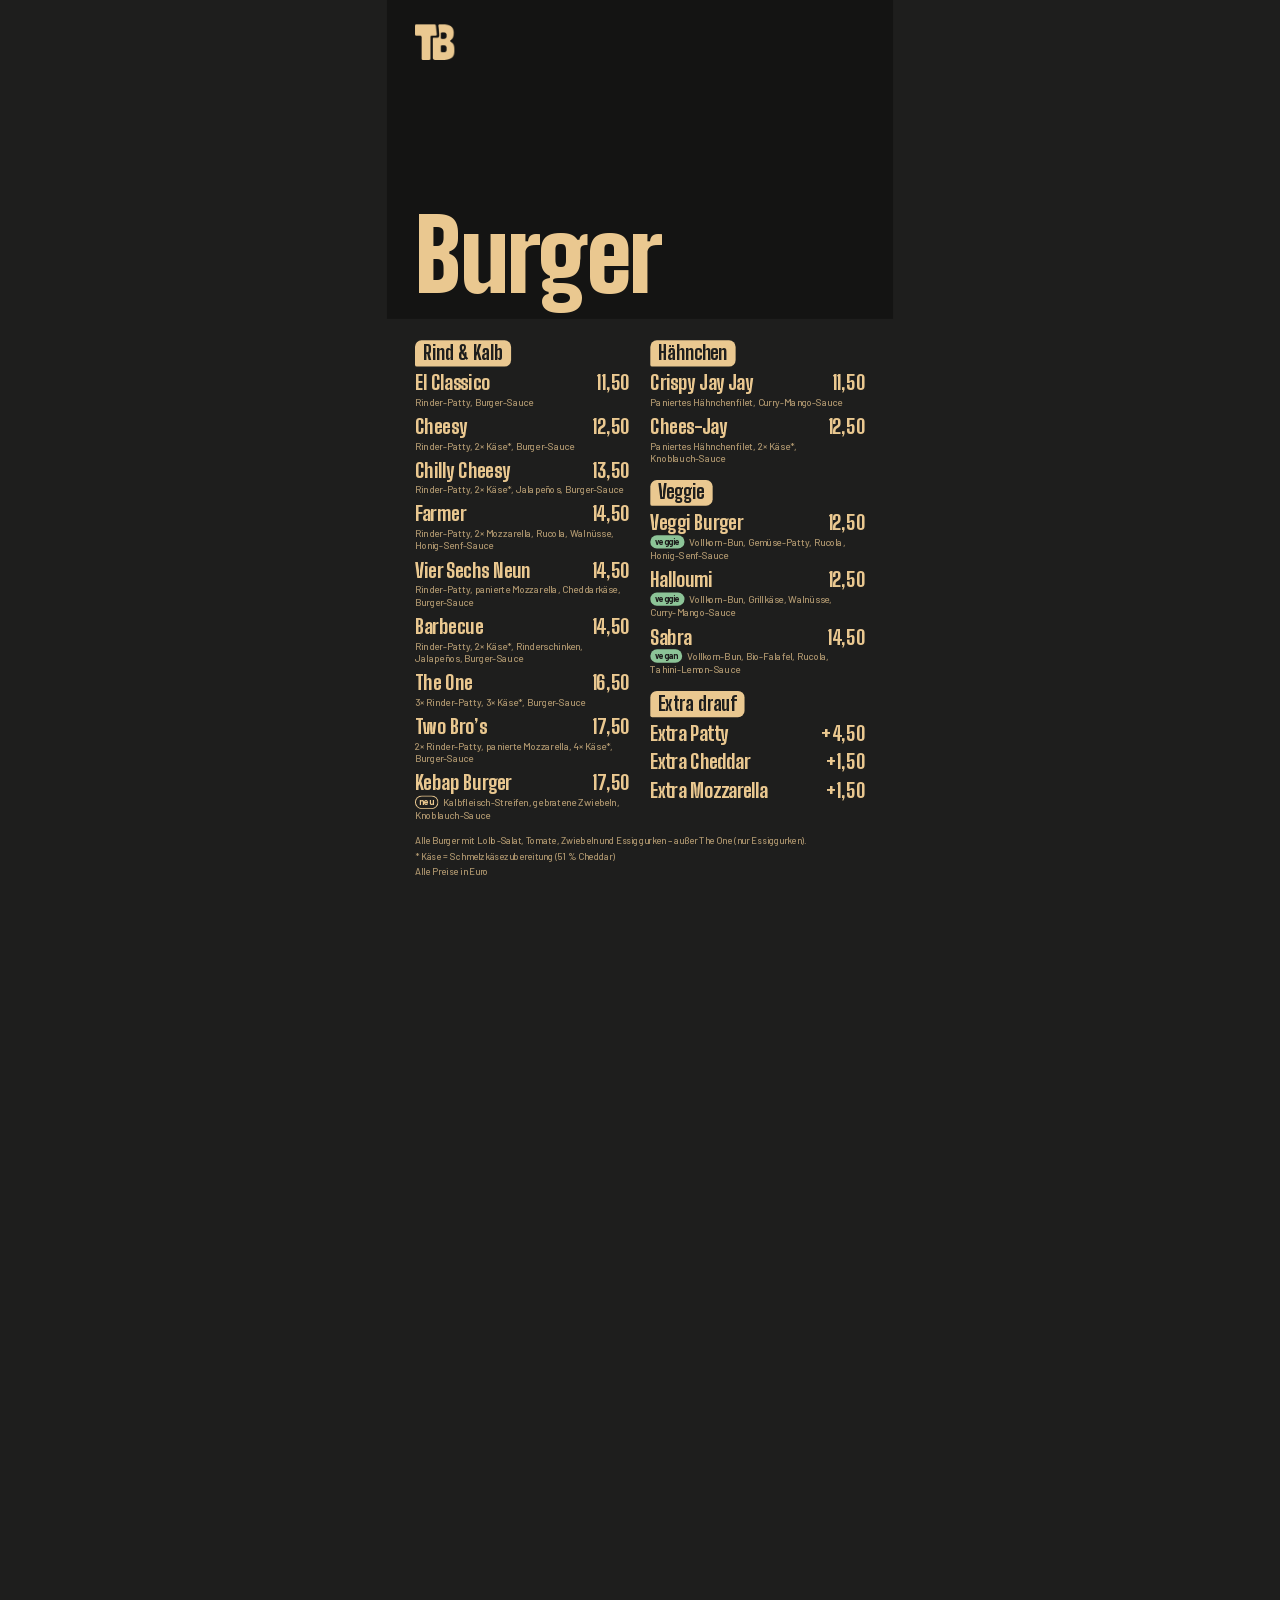
<file: bildschirm-5.html>
<!doctype html><html lang="de"><head><meta charset="utf-8"><meta name="viewport" content="width=1080"><title>Bildschirm 5</title>
<link rel="stylesheet" href="schrift.css"><style>
:root{--grill:#1E1E1D;--brioche:#EAC890;--pruefen:#FF5A1F;--s:1}
body.dunkel{--bg:var(--grill);--ink:var(--brioche);--muted:rgba(234,200,144,.70);--herb:#8CC497}
body.hell{--bg:var(--brioche);--ink:var(--grill);--muted:rgba(30,30,29,.72);--herb:#245C31}
html,body{margin:0;padding:0;width:1080px;height:1920px;overflow:hidden;background:var(--bg);color:var(--ink)}
*{box-sizing:border-box}
.screen{width:1080px;height:1920px;display:flex;flex-direction:column;overflow:hidden}
.video{position:relative;height:680px;flex:0 0 auto;background:#141413;overflow:hidden}
.platzhalter{position:absolute;top:0;right:0;bottom:0;left:0;display:flex;flex-direction:column;align-items:center;justify-content:center;
  padding-bottom:150px;background:repeating-linear-gradient(135deg,rgba(234,200,144,.07) 0 18px,transparent 18px 36px)}
.platzhalter>*+*{margin-top:22px}
.play{width:0;height:0;margin-left:12px;border-left:64px solid rgba(234,200,144,.6);
  border-top:38px solid transparent;border-bottom:38px solid transparent}
.platzhalter .label{font:600 30px/1.3 'Barlow',sans-serif;color:rgba(234,200,144,.68);text-align:center}
.video::after{content:"";position:absolute;top:0;right:0;bottom:0;left:0;pointer-events:none;
  background:linear-gradient(to bottom,rgba(20,20,19,.6) 0,rgba(20,20,19,0) 24%,rgba(20,20,19,0) 48%,rgba(20,20,19,.9) 100%)}
.video-oben{position:absolute;z-index:2;top:52px;left:60px;right:60px;display:flex;align-items:center;justify-content:space-between}
.video-oben img{height:76px;width:auto;display:block}
[hidden]{display:none!important}
.takeover{position:absolute;left:0;top:0;width:1080px;height:1920px;z-index:100;background:#000;
  opacity:0;visibility:hidden;transition:opacity .4s,visibility 0s linear .4s}
.takeover.an{opacity:1;visibility:visible;transition:opacity .4s}
.takeover.warm{opacity:.01;visibility:visible;transition:none}
.takeover video{display:block;width:1080px;height:1920px;object-fit:cover}
html.render .takeover{display:none}
.angebot{position:absolute;left:0;top:0;width:1080px;height:1920px;z-index:90;overflow:hidden;background:#141413;
  color:var(--brioche);opacity:0;visibility:hidden;transition:opacity .8s,visibility 0s linear .8s}
.angebot.an{opacity:1;visibility:visible;transition:opacity .8s}
.a-video,.a-video video{position:absolute;left:0;top:0;width:1080px;height:1920px;display:block}
.a-video video{object-fit:cover}
.a-oben{position:absolute;left:0;top:0;width:1080px;height:520px;background:linear-gradient(rgba(20,20,19,.9),rgba(20,20,19,0))}
.a-unten{position:absolute;left:0;bottom:0;width:1080px;height:820px;
  background:linear-gradient(rgba(20,20,19,0),rgba(20,20,19,.92) 40%)}
.a-rahmen{position:absolute;left:26px;top:26px;right:26px;bottom:26px;border:3px solid rgba(234,200,144,.7);border-radius:30px}
.a-kopf{position:absolute;left:0;top:92px;width:1080px;display:flex;flex-direction:column;align-items:center}
.a-kopf img{height:84px;width:auto;display:block;margin:0 0 22px}
.a-titel{margin:0;font-family:'Big Shoulders Display',sans-serif;font-weight:900;font-size:118px;line-height:.95;
  text-transform:uppercase;white-space:nowrap;letter-spacing:.02em}
.a-text{position:absolute;left:0;bottom:118px;width:1080px;display:flex;flex-direction:column;align-items:center;
  text-align:center;padding:0 60px}
.a-gericht{margin:0 0 18px;font-family:'Big Shoulders Display',sans-serif;font-weight:900;font-size:128px;line-height:.95;
  text-transform:uppercase;white-space:nowrap}
.a-dazu{margin:0;font:600 58px/1.3 'Barlow',sans-serif;color:#F3E6CF}
.a-preis{margin:38px 0 0;padding:18px 64px 14px;border-radius:26px;background:var(--brioche);color:var(--grill);
  font-family:'Big Shoulders Display',sans-serif;font-weight:900;font-size:160px;line-height:1;white-space:nowrap}
html.render .angebot{display:none}
html.ebene,html.ebene body{background:transparent!important}
html.ebene .screen,html.ebene .a-video{visibility:hidden}
html.ebene .angebot{background:transparent}
.zu{background:var(--grill);color:var(--brioche);align-items:center;justify-content:center;text-align:center;padding:0 70px}
.zu img{height:150px;width:auto;display:block;margin:0 0 110px}
.zu .vor{font:600 66px/1.1 'Barlow',sans-serif;margin:0}
.zu h1{font-family:'Big Shoulders Display',sans-serif;font-weight:900;font-size:200px;line-height:.9;margin:14px 0 90px;white-space:nowrap}
.zu .danke{font:700 64px/1.2 'Barlow',sans-serif;margin:0 0 26px}
.zu .wieder{font:500 50px/1.3 'Barlow',sans-serif;color:rgba(234,200,144,.72);margin:0}
html.render,html.render body,html.render .screen,html.render .video{background:transparent!important}
html.render video{visibility:hidden}
html.render .inhalt,html.render .kopf{background:var(--bg)}
html.render .titel.frei{margin:0;padding:24px 60px 0;background:var(--bg)}
.video-oben .rechts{display:flex;flex-direction:column;align-items:flex-end}
.video-oben .rechts>*+*{margin-top:14px}
.still{position:absolute;top:0;right:0;bottom:0;left:0;width:100%;height:100%;object-fit:cover;object-position:center}
.ki{font:600 20px/1 'Barlow',sans-serif;color:rgba(234,200,144,.9);background:rgba(20,20,19,.6);
  padding:7px 12px 8px;border-radius:999px}
.play-knopf{position:absolute;z-index:2;left:50%;top:38%;transform:translate(-50%,-50%);width:150px;height:150px;
  border-radius:50%;background:rgba(20,20,19,.5);box-shadow:inset 0 0 0 4px rgba(234,200,144,.9)}
.play-knopf::after{content:"";position:absolute;left:60px;top:45px;border-left:50px solid rgba(234,200,144,.95);
  border-top:30px solid transparent;border-bottom:30px solid transparent}
.video.unten .play-knopf{top:54%}
.video.unten::after{background:linear-gradient(to bottom,var(--bg) 0,rgba(0,0,0,0) 16%)}
.video.unten .ki{position:absolute;z-index:2;right:60px;bottom:30px}
.kicker{font:600 34px/1 'Barlow',sans-serif;margin:0}
.video-oben .kicker{color:var(--brioche)}
.titel{margin:0;white-space:nowrap;font-family:'Big Shoulders Display',sans-serif;font-weight:900;font-size:208px;
  line-height:.86;letter-spacing:-.01em}
.video .titel{position:absolute;z-index:2;left:60px;right:60px;bottom:46px;color:var(--brioche)}
.kopf{display:flex;align-items:center;justify-content:space-between;padding:52px 60px 0;flex:0 0 auto}
.kopf img{height:76px;width:auto;display:block}
.titel.frei{margin:24px 60px 0;color:var(--ink);flex:0 0 auto}
.inhalt{flex:1 1 auto;min-height:0;overflow:hidden;display:flex;flex-direction:column;padding:46px 60px 48px}
.gruppen{display:flex;flex-direction:column}
.gruppen:not(.zwei)>*+*{margin-top:calc(34px*var(--s))}
.gruppen.zwei{display:grid;grid-template-columns:minmax(0,1fr) minmax(0,1fr);column-gap:44px;align-items:start;--name:44px;--text:22px}
.spalte{display:flex;flex-direction:column}
.spalte>*+*{margin-top:calc(34px*var(--s))}
.gkopf{display:flex;align-items:flex-end;justify-content:space-between;margin-bottom:calc(14px*var(--s))}
.gtitel{font-family:'Big Shoulders Display',sans-serif;font-weight:800;font-size:calc(42px*var(--s));line-height:1;margin:0;
  background:var(--ink);color:var(--bg);padding:calc(7px*var(--s)) calc(18px*var(--s)) calc(9px*var(--s));border-radius:14px 14px 14px 4px}
.spalten{display:flex;font:600 calc(24px*var(--s))/1 'Barlow',sans-serif;color:var(--muted)}
.spalten span,.preis{width:calc(140px*var(--s));text-align:right}
.eintraege{display:flex;flex-direction:column}
.eintraege>*+*{margin-top:calc(18px*var(--s))}
.raster2{--name:48px}
.raster2 .eintraege{display:grid;grid-template-columns:minmax(0,1fr) minmax(0,1fr);column-gap:44px;row-gap:calc(16px*var(--s))}
.raster2 .eintraege>*+*{margin-top:0}
.raster2 .preis{width:auto}
.raster2 .preis.breit{min-width:0}
.zeile{display:flex;align-items:baseline;justify-content:space-between}
.zeile>*+*{margin-left:16px}
.name,.preise{font-family:'Big Shoulders Display',sans-serif;font-weight:800;font-size:calc(var(--name,54px)*var(--s));line-height:1.02}
.preise{display:flex;flex:0 0 auto}
.preis{white-space:nowrap}
.zwei .preis{width:auto}
.preis.breit{width:auto;min-width:calc(140px*var(--s))}
.preis.pruefen::before{content:"";display:inline-block;width:calc(14px*var(--s));height:calc(14px*var(--s));
  border-radius:50%;background:var(--pruefen);margin-right:calc(8px*var(--s));vertical-align:.12em}
.z{white-space:nowrap}
.text{font:500 calc(var(--text,26px)*var(--s))/1.28 'Barlow',sans-serif;color:var(--muted);margin-top:calc(6px*var(--s))}
.tag{display:inline-block;vertical-align:.08em;margin-right:10px;font:700 calc(19px*var(--s))/1 'Barlow',sans-serif;
  padding:calc(5px*var(--s)) calc(10px*var(--s)) calc(6px*var(--s));border-radius:999px}
.tag.vegan,.tag.veggie{background:var(--herb);color:var(--bg)}
.tag.neu{box-shadow:inset 0 0 0 2px var(--ink);color:var(--ink)}
.sorten{display:flex;flex-wrap:wrap;margin-top:calc(10px*var(--s))}
.sorte{display:inline-block;margin:0 calc(12px*var(--s)) calc(10px*var(--s)) 0;
  padding:calc(8px*var(--s)) calc(20px*var(--s)) calc(9px*var(--s));border-radius:999px;
  font:700 calc(28px*var(--s))/1 'Barlow',sans-serif;background:var(--ink);color:var(--bg)}
.sorte.s-himbeer{background:#D93A6E;color:#fff}
.sorte.s-melone{background:#8DC63F;color:#1E1E1D}
.sorte.s-pfirsich{background:#F4A261;color:#1E1E1D}
.sorte.s-zitrone{background:#F7D33C;color:#1E1E1D}
.hinweis{font:500 calc(24px*var(--s))/1.3 'Barlow',sans-serif;color:var(--muted);margin-top:calc(16px*var(--s))}
.fuss{margin-top:auto;padding-top:calc(26px*var(--s));display:flex;flex-direction:column;
  font:500 calc(21px*var(--s))/1.32 'Barlow',sans-serif;color:var(--muted)}
.fuss>*+*{margin-top:6px}
.fuss .reihe{display:flex;justify-content:space-between}
.fuss .reihe>*+*{margin-left:24px}
.punkt{display:inline-block;width:13px;height:13px;border-radius:50%;background:var(--pruefen);margin-right:10px}
</style><script src="konfig.js"></script></head>
<body class="dunkel"><main class="screen" data-karte="Burger">
<div class="video"><video src="video/burger-ruhig.mp4?v=15bd367d" class="still" autoplay muted loop playsinline preload="auto"></video><div class="video-oben"><img src="logo/tb_brioche.png" alt="Two Bro's"><div class="rechts"></div></div><h1 class="titel">Burger</h1></div>
<div class="inhalt"><div class="gruppen zwei"><div class="spalte"><section class="gruppe" data-gruppe="Rind &amp; Kalb"><div class="gkopf"><h2 class="gtitel">Rind &amp; Kalb</h2></div><div class="eintraege"><div class="eintrag"><div class="zeile"><span class="name"><span class="z">El Classico</span></span><span class="preise"><span class="preis">11,50</span></span></div><div class="text"><span class="z">Rinder-Patty</span>, <span class="z">Burger-Sauce</span></div></div><div class="eintrag"><div class="zeile"><span class="name"><span class="z">Cheesy</span></span><span class="preise"><span class="preis">12,50</span></span></div><div class="text"><span class="z">Rinder-Patty</span>, <span class="z">2× Käse*</span>, <span class="z">Burger-Sauce</span></div></div><div class="eintrag"><div class="zeile"><span class="name"><span class="z">Chilly Cheesy</span></span><span class="preise"><span class="preis">13,50</span></span></div><div class="text"><span class="z">Rinder-Patty</span>, <span class="z">2× Käse*</span>, <span class="z">Jalapeños</span>, <span class="z">Burger-Sauce</span></div></div><div class="eintrag"><div class="zeile"><span class="name"><span class="z">Farmer</span></span><span class="preise"><span class="preis">14,50</span></span></div><div class="text"><span class="z">Rinder-Patty</span>, <span class="z">2× Mozzarella</span>, <span class="z">Rucola</span>, <span class="z">Walnüsse</span>, <span class="z">Honig-Senf-Sauce</span></div></div><div class="eintrag"><div class="zeile"><span class="name"><span class="z">Vier Sechs Neun</span></span><span class="preise"><span class="preis">14,50</span></span></div><div class="text"><span class="z">Rinder-Patty</span>, <span class="z">panierte Mozzarella</span>, <span class="z">Cheddarkäse</span>, <span class="z">Burger-Sauce</span></div></div><div class="eintrag"><div class="zeile"><span class="name"><span class="z">Barbecue</span></span><span class="preise"><span class="preis">14,50</span></span></div><div class="text"><span class="z">Rinder-Patty</span>, <span class="z">2× Käse*</span>, <span class="z">Rinderschinken</span>, <span class="z">Jalapeños</span>, <span class="z">Burger-Sauce</span></div></div><div class="eintrag"><div class="zeile"><span class="name"><span class="z">The One</span></span><span class="preise"><span class="preis">16,50</span></span></div><div class="text"><span class="z">3× Rinder-Patty</span>, <span class="z">3× Käse*</span>, <span class="z">Burger-Sauce</span></div></div><div class="eintrag"><div class="zeile"><span class="name"><span class="z">Two Bro’s</span></span><span class="preise"><span class="preis">17,50</span></span></div><div class="text"><span class="z">2× Rinder-Patty</span>, <span class="z">panierte Mozzarella</span>, <span class="z">4× Käse*</span>, <span class="z">Burger-Sauce</span></div></div><div class="eintrag"><div class="zeile"><span class="name"><span class="z">Kebap Burger</span></span><span class="preise"><span class="preis">17,50</span></span></div><div class="text"><span class="tag neu">neu</span><span class="z">Kalbfleisch-Streifen</span>, <span class="z">gebratene Zwiebeln</span>, <span class="z">Knoblauch-Sauce</span></div></div></div></section></div><div class="spalte"><section class="gruppe" data-gruppe="Hähnchen"><div class="gkopf"><h2 class="gtitel">Hähnchen</h2></div><div class="eintraege"><div class="eintrag"><div class="zeile"><span class="name"><span class="z">Crispy Jay Jay</span></span><span class="preise"><span class="preis">11,50</span></span></div><div class="text"><span class="z">Paniertes Hähnchenfilet</span>, <span class="z">Curry-Mango-Sauce</span></div></div><div class="eintrag"><div class="zeile"><span class="name"><span class="z">Chees-Jay</span></span><span class="preise"><span class="preis">12,50</span></span></div><div class="text"><span class="z">Paniertes Hähnchenfilet</span>, <span class="z">2× Käse*</span>, <span class="z">Knoblauch-Sauce</span></div></div></div></section><section class="gruppe" data-gruppe="Veggie"><div class="gkopf"><h2 class="gtitel">Veggie</h2></div><div class="eintraege"><div class="eintrag"><div class="zeile"><span class="name"><span class="z">Veggi Burger</span></span><span class="preise"><span class="preis">12,50</span></span></div><div class="text"><span class="tag veggie">veggie</span><span class="z">Vollkorn-Bun</span>, <span class="z">Gemüse-Patty</span>, <span class="z">Rucola</span>, <span class="z">Honig-Senf-Sauce</span></div></div><div class="eintrag"><div class="zeile"><span class="name"><span class="z">Halloumi</span></span><span class="preise"><span class="preis">12,50</span></span></div><div class="text"><span class="tag veggie">veggie</span><span class="z">Vollkorn-Bun</span>, <span class="z">Grillkäse</span>, <span class="z">Walnüsse</span>, <span class="z">Curry-Mango-Sauce</span></div></div><div class="eintrag"><div class="zeile"><span class="name"><span class="z">Sabra</span></span><span class="preise"><span class="preis">14,50</span></span></div><div class="text"><span class="tag vegan">vegan</span><span class="z">Vollkorn-Bun</span>, <span class="z">Bio-Falafel</span>, <span class="z">Rucola</span>, <span class="z">Tahini-Lemon-Sauce</span></div></div></div></section><section class="gruppe" data-gruppe="Extra drauf"><div class="gkopf"><h2 class="gtitel">Extra drauf</h2></div><div class="eintraege"><div class="eintrag"><div class="zeile"><span class="name"><span class="z">Extra Patty</span></span><span class="preise"><span class="preis breit">+4,50</span></span></div></div><div class="eintrag"><div class="zeile"><span class="name"><span class="z">Extra Cheddar</span></span><span class="preise"><span class="preis breit">+1,50</span></span></div></div><div class="eintrag"><div class="zeile"><span class="name"><span class="z">Extra Mozzarella</span></span><span class="preise"><span class="preis breit">+1,50</span></span></div></div></div></section></div></div><footer class="fuss"><div>Alle Burger mit Lollo-Salat, Tomate, Zwiebeln und Essiggurken – außer The One (nur Essiggurken).</div><div>* Käse = Schmelzkäsezubereitung (51 % Cheddar)</div><div class="reihe"><span>Alle Preise in Euro</span></div></footer></div>

</main><main class="screen zu" data-zeit="geschlossen" hidden><img src="logo/tb_brioche.png" alt="Two Bro's"><p class="vor">Für heute haben wir</p><h1>geschlossen</h1><p class="danke">Danke für deinen Besuch!</p><p class="wieder">Ab 10 Uhr sind wir wieder für dich da.</p></main><div class="takeover" data-nr="5" data-plan="links," data-vorlauf="3" data-links="video/takeover-links.mp4?v=47e89f0b" data-rechts="video/takeover-rechts.mp4?v=9c341155"><video muted playsinline preload="auto"></video></div><div class="angebot" data-nr="5" data-video="video/angebot-jayjay.mp4?v=9db8cc3b"><div class="a-video"><video muted playsinline preload="none"></video></div><div class="a-oben"></div><div class="a-unten"></div><div class="a-rahmen"></div><div class="a-kopf"><img src="logo/tb_brioche.png" alt="Two Bro's"><h2 class="a-titel"></h2></div><div class="a-text"><h3 class="a-gericht"></h3><div class="a-dazu-liste"></div><p class="a-preis"></p></div></div><script>
(function () {
  var treffer = /[?&]drehen=([^&]*)/.exec(location.search), drehen = treffer ? decodeURIComponent(treffer[1]) : null;
  function einpassen() {
    var st = document.body.style, w = window.innerWidth, h = window.innerHeight;
    if (!w || !h) return;
    var quer = drehen === 'links' || drehen === 'rechts';
    if (!quer && w === 1080 && h === 1920) { st.transform = ''; return; }
    var s = quer ? Math.min(w / 1920, h / 1080) : Math.min(w / 1080, h / 1920), x, y, dreh = '';
    if (!quer) { x = (w - 1080 * s) / 2; y = (h - 1920 * s) / 2; }
    else if (drehen === 'links') { x = (w - 1920 * s) / 2; y = (h + 1080 * s) / 2; dreh = ' rotate(-90deg)'; }
    else { x = (w + 1920 * s) / 2; y = (h - 1080 * s) / 2; dreh = ' rotate(90deg)'; }
    st.transformOrigin = '0 0';
    st.transform = 'translate(' + x + 'px,' + y + 'px) scale(' + s + ')' + dreh;
  }
  einpassen();
  window.addEventListener('resize', einpassen);
  window.addEventListener('load', einpassen);
  // Manche Web-Bausteine melden ihre Größe erst später und ohne resize-Ereignis.
  setInterval(einpassen, 2000);
})();
</script><script>
var K = window.KONFIG || {};
var q = (function () {
  var o = {}, teile = location.search.replace(/^\?/, '').split('&');
  for (var i = 0; i < teile.length; i++) {
    if (!teile[i]) continue;
    var p = teile[i].split('=');
    o[decodeURIComponent(p[0])] = decodeURIComponent((p[1] || '').replace(/\+/g, ' '));
  }
  return o;
})();
if (q.render) document.documentElement.className += ' render';
var seiten = Array.prototype.slice.call(document.querySelectorAll('.screen'));
function zwei(n) { return (n < 10 ? '0' : '') + n; }
function passe(m) {
  var z = m.querySelector('.inhalt'), s = 1;
  if (!z) return;
  m.hidden = false;
  while (z.scrollHeight > z.clientHeight + 1 && s > 0.6) { s -= 0.01; m.style.setProperty('--s', s); }
  m.setAttribute('data-scale', s.toFixed(2));
}
// Ladenschluss: ab K.geschlossen_ab (je Wochentag) bis K.geschlossen_bis zeigt jede Seite „geschlossen“.
// Zum Testen: ?uhr=21:05&tag=so (Uhrzeit und Wochentag vorgeben) oder ?zeit=geschlossen.
var TAGE = ['so', 'mo', 'di', 'mi', 'do', 'fr', 'sa'];
function geschlossen(jetzt, tag) {
  var ab = K.geschlossen_ab;
  if (!ab) return false;
  var heute = typeof ab === 'string' ? ab : ab[TAGE[tag]];
  return (!!heute && jetzt >= heute) || jetzt < (K.geschlossen_bis || '05:00');
}
if (K.wieder_ab) {
  var w = document.querySelectorAll('.zu .wieder');
  for (var j = 0; j < w.length; j++) w[j].textContent = 'Ab ' + K.wieder_ab + ' sind wir wieder für dich da.';
}
function zeige() {
  var d = new Date(), jetzt = zwei(d.getHours()) + ':' + zwei(d.getMinutes()), tag = d.getDay();
  if (q.uhr) jetzt = q.uhr;
  if (q.tag && TAGE.indexOf(q.tag) >= 0) tag = TAGE.indexOf(q.tag);
  var zeit = q.zeit || (geschlossen(jetzt, tag) ? 'geschlossen'
                        : jetzt < (K.fruehstueck_bis || '12:00') ? 'morgens' : 'mittag');
  window.ZEIT = zeit;
  // Läuft gerade der Burger über zwei Bildschirme oder das Angebot des Monats, bleibt das Karten-Video aus
  // (nur ein Video zur Zeit).
  var takeover = !!document.querySelector('.takeover.an, .angebot.an');
  for (var i = 0; i < seiten.length; i++) {
    var m = seiten[i], mz = m.getAttribute('data-zeit'), v = m.querySelector('video');
    var an = zeit === 'geschlossen' ? mz === 'geschlossen' : mz !== 'geschlossen' && (!mz || mz === zeit);
    m.hidden = !an;
    if (v) {
      if (an && !takeover) { var p = v.play(); if (p && p['catch']) p['catch'](function () {}); }
      else v.pause();
    }
  }
}
var gestartet = false;
function start() {
  if (gestartet) return;
  gestartet = true;
  for (var i = 0; i < seiten.length; i++) passe(seiten[i]);
  zeige();
  setInterval(zeige, 30000);
}
if (document.fonts && document.fonts.ready) document.fonts.ready.then(start);
else window.addEventListener('load', start);
// Liegt eine neue Fassung auf dem Server, lädt sich die Seite selbst neu.
var stand = null;
function pruefe() {
  var x = new XMLHttpRequest();
  x.onreadystatechange = function () {
    if (x.readyState !== 4 || x.status !== 200) return;
    var t = x.responseText;
    if (stand && t !== stand) location.reload();
    stand = t;
  };
  try { x.open('GET', 'stand.txt?' + new Date().getTime(), true); x.send(); } catch (e) {}
}
pruefe();
setInterval(pruefe, 300000);
</script><script>
(function () {
  var K = window.KONFIG || {};
  if (!K.tabelle) return;
  var SPEICHER = 'tb-tabelle', zuletzt = null, MINUS = '−';
  function esc(s) {
    return String(s).replace(/&/g, '&amp;').replace(/</g, '&lt;').replace(/>/g, '&gt;').replace(/"/g, '&quot;');
  }
  function zeilenText(t) {
    var teile = t.split(', '), aus = [];
    for (var i = 0; i < teile.length; i++) aus.push('<span class="z">' + esc(teile[i]) + '</span>');
    return aus.join(', ');
  }
  // Kennzeichen „sorten“: Beschreibung als farbige Sorten-Chips. Muss zu kennung()/sorten_html() in bauen.py passen.
  function kennung(t) {
    return t.toLowerCase().replace(/ä/g, 'ae').replace(/ö/g, 'oe').replace(/ü/g, 'ue').replace(/ß/g, 'ss')
      .replace(/[^a-z0-9]+/g, '-').replace(/^-+|-+$/g, '');
  }
  function sortenHtml(text) {
    var teile = text.split(/[,;]/), h = '';
    for (var i = 0; i < teile.length; i++) {
      var t = teile[i].replace(/^\s+|\s+$/g, '');
      if (t) h += '<span class="sorte s-' + kennung(t) + '">' + esc(t) + '</span>';
    }
    return '<div class="sorten">' + h + '</div>';
  }
  function csv(text) {
    var zeilen = [], zeile = [], feld = '', inQ = false, i, c;
    text = text.replace(/^﻿/, '');
    for (i = 0; i < text.length; i++) {
      c = text.charAt(i);
      if (inQ) {
        if (c === '"') { if (text.charAt(i + 1) === '"') { feld += '"'; i++; } else inQ = false; }
        else feld += c;
      } else if (c === '"') inQ = true;
      else if (c === ',') { zeile.push(feld); feld = ''; }
      else if (c === '\n' || c === '\r') {
        if (c === '\r' && text.charAt(i + 1) === '\n') i++;
        zeile.push(feld); zeilen.push(zeile); zeile = []; feld = '';
      } else feld += c;
    }
    if (feld !== '' || zeile.length) { zeile.push(feld); zeilen.push(zeile); }
    return zeilen;
  }
  function wert(z, i) { return i === undefined ? '' : String(z[i] || '').replace(/^\s+|\s+$/g, ''); }
  // 4,50 · 4.5 · 4 · +1,00 · ab 0,90 · je -1,00 · mit € — wird geschrieben wie auf den Karten. null = ungültig.
  function preis(roh) {
    var s = String(roh || '').replace(/€/g, '').replace(/\s+/g, ' ').replace(/^\s+|\s+$/g, '');
    if (!s) return {text: '', breit: false};
    var m = /^(\+|ab\s*|je\s*)?([-−]\s*)?(\d+)(?:[.,](\d{1,2}))?$/i.exec(s);
    if (!m) return null;
    var vor = !m[1] ? '' : m[1].charAt(0) === '+' ? '+' : m[1].replace(/\s+/g, '').toLowerCase() + ' ';
    var cent = m[4] ? (m[4].length === 1 ? m[4] + '0' : m[4]) : '00';
    return {text: vor + (m[2] ? MINUS : '') + parseInt(m[3], 10) + ',' + cent, breit: !!(vor || m[2])};
  }
  function spalten(kopf) {
    var s = {}, k;
    for (var i = 0; i < kopf.length; i++) {
      k = kopf[i].toLowerCase().replace(/\s+/g, '').replace('ü', 'ue').replace('ß', 'ss');
      if (k === 'karte') s.karte = i; else if (k === 'gruppe') s.gruppe = i; else if (k === 'name') s.name = i;
      else if (k === 'preis') s.preis = i; else if (k === 'preisgross' || k === 'preis2') s.preis2 = i;
      else if (k === 'beschreibung') s.text = i; else if (k === 'kennzeichen') s.tags = i;
      else if (k === 'pruefen') s.pruefen = i; else if (k === 'zeigen') s.zeigen = i;
    }
    return s;
  }
  function eintragHtml(e) {
    var preise = '', unten = '', i;
    for (i = 0; i < e.preise.length; i++) {
      var p = e.preise[i];
      preise += '<span class="preis' + (p.breit ? ' breit' : '') + (e.pruefen && p.text ? ' pruefen' : '') + '">' +
        esc(p.text) + '</span>';
    }
    var sorten = false;
    for (i = 0; i < e.tags.length; i++) {
      if (e.tags[i] === 'sorten') { sorten = true; continue; }
      unten += '<span class="tag ' + e.tags[i] + '">' + e.tags[i] + '</span>';
    }
    if (e.text) unten += sorten ? sortenHtml(e.text) : zeilenText(e.text);
    return '<div class="eintrag"><div class="zeile"><span class="name">' + zeilenText(e.name) + '</span>' +
      '<span class="preise">' + preise + '</span></div>' + (unten ? '<div class="text">' + unten + '</div>' : '') + '</div>';
  }
  function fuellen(m, liste) {
    var gruppen = {}, reihe = [], i, g, html;
    for (i = 0; i < liste.length; i++) {
      g = liste[i].gruppe;
      if (!gruppen.hasOwnProperty(g)) { gruppen[g] = []; reihe.push(g); }
      gruppen[g].push(liste[i]);
    }
    var sektionen = m.querySelectorAll('section.gruppe[data-gruppe]'), da = {};
    for (i = 0; i < sektionen.length; i++) {
      g = sektionen[i].getAttribute('data-gruppe');
      da[g] = true;
      if (!gruppen.hasOwnProperty(g)) { sektionen[i].style.display = 'none'; continue; }
      html = '';
      for (var a = 0; a < gruppen[g].length; a++) html += eintragHtml(gruppen[g][a]);
      sektionen[i].querySelector('.eintraege').innerHTML = html;
      sektionen[i].style.display = '';
    }
    for (i = 0; i < reihe.length; i++) {
      g = reihe[i];
      if (da[g]) continue;
      var neu = document.createElement('section');
      neu.className = 'gruppe';
      neu.setAttribute('data-gruppe', g);
      html = '';
      for (var b = 0; b < gruppen[g].length; b++) html += eintragHtml(gruppen[g][b]);
      neu.innerHTML = (g ? '<div class="gkopf"><h2 class="gtitel">' + esc(g) + '</h2></div>' : '') +
        '<div class="eintraege">' + html + '</div>';
      var sp = m.querySelectorAll('.gruppen .spalte');
      (sp.length ? sp[sp.length - 1] : m.querySelector('.gruppen')).appendChild(neu);
    }
    var mitPunkt = !!m.querySelector('.preis.pruefen'), punkte = m.querySelectorAll('.fuss .punkt');
    for (i = 0; i < punkte.length; i++) punkte[i].parentNode.style.display = mitPunkt ? '' : 'none';
  }
  // Gibt true zurück, wenn die Tabelle lesbar ist. Karten mit einem Fehler bleiben unverändert.
  function anwenden(text) {
    var z = csv(text);
    if (z.length < 2) return false;
    var s = spalten(z[0]);
    if (s.karte === undefined || s.name === undefined || s.preis === undefined) return false;
    var karten = {}, kaputt = {}, i;
    for (i = 1; i < z.length; i++) {
      var karte = wert(z[i], s.karte), name = wert(z[i], s.name);
      if (!karte && !name) continue;
      if (/^(nein|n|no|false|falsch|0|aus)$/i.test(wert(z[i], s.zeigen))) continue;
      var p1 = preis(wert(z[i], s.preis)), p2 = preis(wert(z[i], s.preis2));
      if (!name || !p1 || !p2) { kaputt[karte] = true; continue; }
      var tags = [], roh = wert(z[i], s.tags).toLowerCase().split(/[,;\s]+/);
      for (var t = 0; t < roh.length; t++) if (/^(vegan|veggie|neu|sorten)$/.test(roh[t])) tags.push(roh[t]);
      (karten[karte] = karten[karte] || []).push({gruppe: wert(z[i], s.gruppe), name: name, text: wert(z[i], s.text),
        preise: p2.text ? [p1, p2] : p1.text ? [p1] : [], tags: tags, pruefen: !!wert(z[i], s.pruefen)});
    }
    var screens = document.querySelectorAll('main.screen[data-karte]'), geaendert = false;
    for (i = 0; i < screens.length; i++) {
      var k = screens[i].getAttribute('data-karte');
      if (!karten[k] || kaputt[k]) continue;
      fuellen(screens[i], karten[k]);
      geaendert = true;
    }
    if (geaendert) {
      for (i = 0; i < screens.length; i++) {
        screens[i].style.setProperty('--s', 1);
        if (typeof passe === 'function') passe(screens[i]);
      }
      if (typeof zeige === 'function') zeige();
    }
    return true;
  }
  function laden() {
    var x = new XMLHttpRequest();
    x.onreadystatechange = function () {
      if (x.readyState !== 4 || x.status !== 200 || !x.responseText || x.responseText === zuletzt) return;
      if (anwenden(x.responseText)) {
        zuletzt = x.responseText;
        try { localStorage.setItem(SPEICHER, zuletzt); } catch (e) {}
      }
    };
    try {
      x.open('GET', K.tabelle + (K.tabelle.indexOf('?') < 0 ? '?' : '&') + 't=' + new Date().getTime(), true);
      x.send();
    } catch (e) {}
  }
  function start() {
    var alt = null;
    try { alt = localStorage.getItem(SPEICHER); } catch (e) {}
    if (alt && anwenden(alt)) zuletzt = alt;
    laden();
    setInterval(laden, 120000);
  }
  if (document.fonts && document.fonts.ready) document.fonts.ready.then(start);
  else window.addEventListener('load', start);
})();
</script><script>
(function () {
  var box = document.querySelector('.takeover');
  if (!box) return;
  var K = window.KONFIG || {}, alleS = K.takeover_alle === undefined ? 120 : K.takeover_alle;
  var v = box.querySelector('video'), plan = (box.getAttribute('data-plan') || '').split(',');
  var vor = parseFloat(box.getAttribute('data-vorlauf')) || 0;
  var test = /[?&]takeover=([^&]*)/.exec(location.search);
  // Zum Testen eine falsch gehende Geräte-Uhr vorgeben: ?uhrtest=500 (ms vor).
  var schief = parseFloat((/[?&]uhrtest=([-\d.]+)/.exec(location.search) || [])[1]) || 0;
  // Feinkorrektur je Bildschirm in ms (konfig.js, takeover_feinkorrektur, z. B. { "7": -100 }): positiv = dieser
  // Bildschirm zeigt den Burger früher, negativ = später. Für Rest-Versatz, den der Uhr-Abgleich nicht erfasst.
  var fein = parseFloat((K.takeover_feinkorrektur || {})[box.getAttribute('data-nr')]) || 0;
  var uhren = [], takt = null, sichtbarAb = 0, sprung = 0.3, sprungStart = 0, versatz = 0;
  // Selbstmessung (Firas 15.11.2026: „Selbstmessung“): Nach jeder Runde schickt die Seite ihre Messwerte an ein
  // Google-Formular (konfig.js: takeover_messung, takeover_messfeld). Leer = keine Messung.
  var messUrl = K.takeover_messung || '', messFeld = K.takeover_messfeld || '';
  var uhrInfo = { n: 0, streu: 0, rtt: 0 }, aktNull0 = 0, aktRolle = '', spruenge = 0, mess = null;
  function geraet() { return Date.now() + schief; }
  function jetzt() { return geraet() + versatz + fein; }
  function spaeter(f, ms) { uhren.push(setTimeout(f, Math.max(0, ms))); }
  function aufraeumen() { while (uhren.length) clearTimeout(uhren.pop()); clearInterval(takt); }
  // Vorab laden (Firas 15.11.2026: „Ja, mach das“): Die Selbstmessung zeigte Aussetzer, wenn ein Bildschirm während
  // der Runde nachladen musste (einzelne Bilder bis 6 s hinter dem Plan, bis zur Hälfte der Bilder fehlte). Darum
  // lädt die Seite ihre Burger-Videos beim Start einmal ganz in den Speicher (Blob) und spielt sie von dort.
  // Klappt das nicht, spielt sie wie bisher aus dem Netz und versucht es alle 60 s erneut.
  var blobs = {};
  function holen(r, danach) {
    var url = box.getAttribute('data-' + r);
    if (!url || blobs[r] || !window.fetch || !window.URL || !URL.createObjectURL) { danach(); return; }
    fetch(url).then(function (a) { if (!a.ok) throw new Error('HTTP ' + a.status); return a.blob(); })
      .then(function (b) { blobs[r] = URL.createObjectURL(b); danach(); })
      ['catch'](function () { danach(); setTimeout(function () { holen(r, function () {}); }, 60000); });
  }
  function vorladen(fertig) {
    var rollen = plan.filter(function (r, i) { return r && plan.indexOf(r) === i; }), offen = rollen.length, ende = false;
    function gemeldet() { if (!ende) { ende = true; clearTimeout(wache); fertig(); } }
    var wache = setTimeout(gemeldet, 60000);
    if (!offen) { gemeldet(); return; }
    rollen.forEach(function (r) { holen(r, function () { if (--offen <= 0) gemeldet(); }); });
  }
  function laden(r) {
    var src = r ? (blobs[r] || box.getAttribute('data-' + r)) : '';
    if (src && v.getAttribute('src') !== src) { v.setAttribute('src', src); try { v.load(); } catch (e) {} }
  }
  function rolle(slot) { return plan[((slot % plan.length) + plan.length) % plan.length] || ''; }
  // Uhr-Abgleich (Fassung 4, 15.11.2026): Android stellt die Uhr erst ab 5 s Abweichung nach; Bildschirm 7 ging
  // 0,5 s nach. Darum misst jede Seite den Versatz zur Server-Uhr selbst: 45 HEAD-Anfragen im Abstand von 60 ms,
  // der Date-Kopf springt jede volle Sekunde; der Sprung liegt zwischen zwei Anfragen (Mitte = Hin- und Rückweg / 2).
  // Median über die Sprünge, am Mac auf etwa 0,01 s genau gemessen. Danach alle 10 Minuten neu.
  // Fassung 5 (15.11.2026, Selbstmessung: Bildschirm 6 meldete vn=0, Abgleich gescheitert, lief auf falscher Uhr):
  // Proben bis 800 ms Laufzeit sammeln, dann nur die schnelle Hälfte (bis 2 × Median, mindestens 250 ms) werten;
  // 80 Proben (~4,8 s) statt 45. Scheitert der Abgleich, nach 20 s erneut (bis er klappt), danach alle 10 Minuten.
  var uhrVersuche = 0, uhrOk = false;
  function uhrAbgleich(fertig) {
    var proben = [], n = 0, ende = false;
    uhrVersuche++;
    function abschluss() {
      if (ende) return;
      ende = true;
      var lauf = proben.map(function (p) { return p.rtt; }).sort(function (x, y) { return x - y; });
      var med = lauf.length ? lauf[Math.floor(lauf.length / 2)] : 0, grenze = Math.max(250, 2 * med);
      var gut = proben.filter(function (p) { return p.rtt <= grenze; }).sort(function (x, y) { return x.m - y.m; });
      var w = [];
      for (var i = 1; i < gut.length; i++) {
        if (gut[i].s === gut[i - 1].s + 1000 && gut[i].m - gut[i - 1].m < Math.max(250, grenze))
          w.push(gut[i].s - (gut[i].m + gut[i - 1].m) / 2);
      }
      uhrInfo.pn = proben.length;
      uhrInfo.pa = gut.length;
      uhrInfo.rtt = Math.round(med);
      uhrInfo.az = uhrVersuche;
      if (w.length >= 2) {
        w.sort(function (x, y) { return x - y; });
        versatz = w[Math.floor(w.length / 2)];
        window.UHR_VERSATZ = Math.round(versatz);
        uhrInfo.n = w.length;
        uhrInfo.streu = Math.round(w[w.length - 1] - w[0]);
        uhrOk = true;
      } else if (!uhrOk) {
        uhrInfo.n = 0;
        setTimeout(function nochmal() {
          if (/warm|an/.test(box.className)) { setTimeout(nochmal, 15000); return; }
          uhrAbgleich(function () { if (!/warm|an/.test(box.className)) naechster(); });
        }, 20000);
      }
      if (fertig) fertig();
    }
    function probe() {
      if (ende) return;
      var x = new XMLHttpRequest(), t0 = geraet(), da = false;
      x.onreadystatechange = function () {
        if (da || x.readyState < 2) return;
        da = true;
        var t1 = geraet(), s = Date.parse(x.getResponseHeader('Date') || '');
        if (!isNaN(s) && t1 - t0 < 800) proben.push({ m: (t0 + t1) / 2, s: s, rtt: t1 - t0 });
      };
      try { x.open('HEAD', 'stand.txt?u=' + t0, true); x.send(); } catch (e) {}
      if (++n < 80) setTimeout(probe, 60); else setTimeout(abschluss, 1000);
    }
    probe();
  }
  function spaeterAbgleich() {
    setTimeout(function () {
      if (/warm|an/.test(box.className)) { setTimeout(spaeterAbgleich, 30000); return; }
      uhrAbgleich(function () { if (!/warm|an/.test(box.className)) naechster(); });
      spaeterAbgleich();
    }, 600000);
  }
  v.addEventListener('seeked', function () {
    if (sprungStart) { sprung = 0.3 * sprung + 0.7 * (jetzt() - sprungStart) / 1000; sprungStart = 0; }
  });
  // null0 = Zeit (ms, Server-Uhr), zu der das Video bei 0 stehen soll.
  function gleichlauf(null0) {
    clearInterval(takt);
    takt = setInterval(function () {
      if (v.paused || v.ended || v.seeking) return;
      var t = jetzt(), soll = (t - null0) / 1000, diff = soll - v.currentTime, rate = 1;
      var unsichtbar = t < sichtbarAb - 250;
      if (unsichtbar ? Math.abs(diff) > 0.05 : Math.abs(diff) > 1.5) {
        sprungStart = t;
        spruenge++;
        v.playbackRate = 1;
        try { v.currentTime = Math.max(0, soll + Math.min(1.5, sprung)); } catch (e) {}
        return;
      }
      if (diff > 0.02) rate = 1 + Math.min(0.25, 2 * diff);
      else if (diff < -0.02) rate = 1 - Math.min(0.2, -2 * diff);
      if (Math.abs(v.playbackRate - rate) > 0.01) v.playbackRate = rate;
    }, 200);
  }
  // Messung: requestVideoFrameCallback meldet jedes gezeigte Bild mit Videozeit und Anzeigezeit. Daraus die
  // Abweichung zum gemeinsamen Plan in ms (Server-Uhr): d = Videozeit − (Anzeige + Versatz − null0). Soll = fein.
  function messStart() {
    mess = { w: [], x: 0, letzte: -1 };
    if (!v.requestVideoFrameCallback) return;
    var m = mess;
    function bild(jetztMs, md) {
      if (mess !== m) return;
      if (/ an/.test(box.className)) {
        var anzeige = Date.now() - performance.now() + md.expectedDisplayTime + schief;
        m.w.push(Math.round((md.mediaTime - (anzeige + versatz - aktNull0) / 1000) * 1000));
        if (m.letzte >= 0 && md.presentedFrames - m.letzte > 1) m.x += md.presentedFrames - m.letzte - 1;
        m.letzte = md.presentedFrames;
      }
      v.requestVideoFrameCallback(bild);
    }
    v.requestVideoFrameCallback(bild);
  }
  function messSenden() {
    var m = mess;
    mess = null;
    if (!m || !messUrl || !messFeld) return;
    var w = m.w.slice().sort(function (a, b) { return a - b; });
    function q(p) { return w.length ? w[Math.min(w.length - 1, Math.floor(p * w.length))] : ''; }
    var text = ['b=' + box.getAttribute('data-nr'), 'r=' + aktRolle, 'start=' + Math.round((aktNull0 + vor * 1000) / 1000),
      'v=' + Math.round(versatz), 'vn=' + uhrInfo.n, 'vs=' + uhrInfo.streu, 'rtt=' + uhrInfo.rtt, 'f=' + fein,
      'm=' + q(0.5), 'p10=' + q(0.1), 'p90=' + q(0.9), 'min=' + (w.length ? w[0] : ''), 'max=' + (w.length ? w[w.length - 1] : ''),
      'n=' + w.length, 'x=' + m.x, 'j=' + spruenge, 'sp=' + Math.round(sprung * 1000),
      'pn=' + (uhrInfo.pn || 0), 'pa=' + (uhrInfo.pa || 0), 'az=' + (uhrInfo.az || 0),
      'bl=' + (/^blob:/.test(v.getAttribute('src') || '') ? 1 : 0), 'h=' + location.host, 'ver=7'].join(';');
    var daten = messFeld + '=' + encodeURIComponent(text);
    try {
      if (navigator.sendBeacon && navigator.sendBeacon(messUrl, new Blob([daten], { type: 'application/x-www-form-urlencoded' }))) return;
    } catch (e) {}
    try {
      var x = new XMLHttpRequest();
      x.open('POST', messUrl, true);
      x.setRequestHeader('Content-Type', 'application/x-www-form-urlencoded');
      x.send(daten);
    } catch (e) {}
  }
  function runde(null0, r) {
    aktNull0 = null0;
    aktRolle = r;
    spruenge = 0;
    mess = null;
    aufraeumen();
    laden(r);
    sichtbarAb = null0 + vor * 1000;
    spaeter(function () {
      if (window.ZEIT === 'geschlossen') { naechster(); return; }
      box.className = 'takeover warm';
      v.playbackRate = 1;
      try { v.currentTime = 0; } catch (e) {}
    }, null0 - 700 - jetzt());
    spaeter(function () {
      if (window.ZEIT === 'geschlossen') return;
      var p = v.play(); if (p && p['catch']) p['catch'](function () {});
      gleichlauf(null0);
      messStart();
    }, null0 - jetzt());
    spaeter(function () {
      if (window.ZEIT === 'geschlossen') { clearInterval(takt); box.className = 'takeover'; v.pause(); naechster(); return; }
      box.className = 'takeover an';
      if (typeof zeige === 'function') zeige();
    }, sichtbarAb - jetzt());
  }
  function naechster() {
    aufraeumen();
    if (!(alleS > 0)) return;
    var alle = alleS * 1000, slot = Math.floor(jetzt() / alle) + 1;
    for (var i = 0; i < 2 * plan.length; i++) {
      if (rolle(slot) && slot * alle - vor * 1000 - 1000 > jetzt()) break;
      slot++;
    }
    var r = rolle(slot);
    if (!r) return;
    runde(slot * alle - vor * 1000, r);
  }
  v.addEventListener('ended', function () {
    messSenden();
    clearInterval(takt);
    v.playbackRate = 1;
    box.className = 'takeover';
    if (typeof zeige === 'function') zeige();
    naechster();
  });
  // Erst die Videos laden, dann die Uhr abgleichen: So stören die großen Downloads die Laufzeit-Proben nicht.
  if (test) { vorladen(function () { runde(jetzt() + 1200, decodeURIComponent(test[1])); }); return; }
  vorladen(function () { uhrAbgleich(naechster); spaeterAbgleich(); });
})();
</script><script>
(function () {
  var box = document.querySelector('.angebot');
  if (!box) return;
  var K = window.KONFIG || {}, A = K.angebot || {}, nr = box.getAttribute('data-nr');
  var test = /[?&]angebot=jetzt/.test(location.search);
  if (/[?&]ebene=1/.test(location.search)) document.documentElement.className += ' ebene';
  if (!test && !(A.alle > 0 && (A.bildschirme || []).indexOf(nr) >= 0)) return;
  function text(sel, t) { var e = box.querySelector(sel); if (e && t) e.textContent = t; }
  text('.a-titel', A.titel);
  text('.a-gericht', A.gericht);
  text('.a-preis', A.preis);
  var liste = box.querySelector('.a-dazu-liste');
  if (liste && A.dazu && A.dazu.length) {
    liste.innerHTML = '';
    for (var i = 0; i < A.dazu.length; i++) {
      var p = document.createElement('p');
      p.className = 'a-dazu';
      p.textContent = '+ ' + A.dazu[i];
      liste.appendChild(p);
    }
  }
  var v = box.querySelector('video'), url = A.video || box.getAttribute('data-video'), bereit = false, uhr = null, halt = null;
  var wache = null;
  var uhrTest = (/[?&]uhr=([0-9:]+)/.exec(location.search) || [])[1];
  function zwei(n) { return (n < 10 ? '0' : '') + n; }
  function erlaubt() {
    if (window.ZEIT === 'geschlossen') return false;
    var d = new Date(), j = uhrTest || (zwei(d.getHours()) + ':' + zwei(d.getMinutes()));
    return j >= (A.ab || '00:00') && j < (A.bis || '24:00');
  }
  function quelle(src) {
    if (/ an/.test(box.className)) return;
    v.setAttribute('preload', 'auto');
    v.setAttribute('src', src);
    try { v.load(); } catch (e) {}
    bereit = true;
  }
  function holen() {
    if (!url) return;
    if (!window.fetch || !window.URL || !URL.createObjectURL) { quelle(url); return; }
    fetch(url).then(function (a) { if (!a.ok) throw new Error('HTTP ' + a.status); return a.blob(); })
      .then(function (b) { quelle(URL.createObjectURL(b)); })
      ['catch'](function () { if (!bereit) quelle(url); setTimeout(holen, 60000); });
  }
  // Reihum (Firas 16.11.2026: „Ja, reihum 1 bis 4“): Mit `reihum: true` zeigt in jedem Takt nur EIN Bildschirm der
  // Liste das Angebot, der Reihe nach (Takt k gehört zu bildschirme[k % Anzahl]). Ohne `reihum` zeigen es alle
  // Bildschirme der Liste gleichzeitig. `data-naechstes` am Kasten nennt den nächsten eigenen Termin (zum Prüfen).
  function naechster() {
    clearTimeout(uhr);
    var liste = A.bildschirme || [], i = liste.indexOf(nr), n = liste.length;
    var alle = A.alle * 1000, vers = (A.versatz || 0) * 1000, t = Date.now();
    if (!(alle > 0) || i < 0) return;
    var k = Math.floor((t - vers) / alle) + 1;
    if (A.reihum) while (((k % n) + n) % n !== i) k++;
    box.setAttribute('data-naechstes', new Date(k * alle + vers).toString());
    uhr = setTimeout(zeigen, k * alle + vers - t);
  }
  function weiter() {
    if (typeof zeige === 'function') zeige();
  }
  function zeigen(sofort) {
    if (!bereit || (sofort !== true && !erlaubt())) { naechster(); return; }
    try { v.currentTime = 0; } catch (e) {}
    box.className = 'angebot an';
    weiter();
    var p = v.play();
    if (p && p['catch']) p['catch'](function () { ende(); });
    clearTimeout(halt);
    // Sicherung, falls „ended“ nie kommt: Ende, wenn das Video 10 s lang nicht weiterläuft (ein langsamer Start
    // zählt nicht, am 16.11. im Test hing der Browser einmal am Anfang), spätestens nach doppelter Länge plus 30 s.
    var letzte = -1, still = 0;
    clearInterval(wache);
    wache = setInterval(function () {
      if (v.currentTime !== letzte) { letzte = v.currentTime; still = 0; return; }
      if (++still >= 10) ende();
    }, 1000);
    halt = setTimeout(ende, ((isFinite(v.duration) && v.duration > 0 ? v.duration : 60) * 2 + 30) * 1000);
  }
  function ende() {
    clearInterval(wache);
    clearTimeout(halt);
    halt = setTimeout(function () {
      box.className = 'angebot';
      setTimeout(function () { v.pause(); weiter(); }, 900);
      naechster();
    }, (A.halten === undefined ? 2 : A.halten) * 1000);
  }
  v.addEventListener('ended', ende);
  holen();
  if (test) {
    var warten = setInterval(function () { if (bereit) { clearInterval(warten); setTimeout(function () { zeigen(true); }, 1500); } }, 300);
    return;
  }
  naechster();
})();
</script></body></html>
</file>
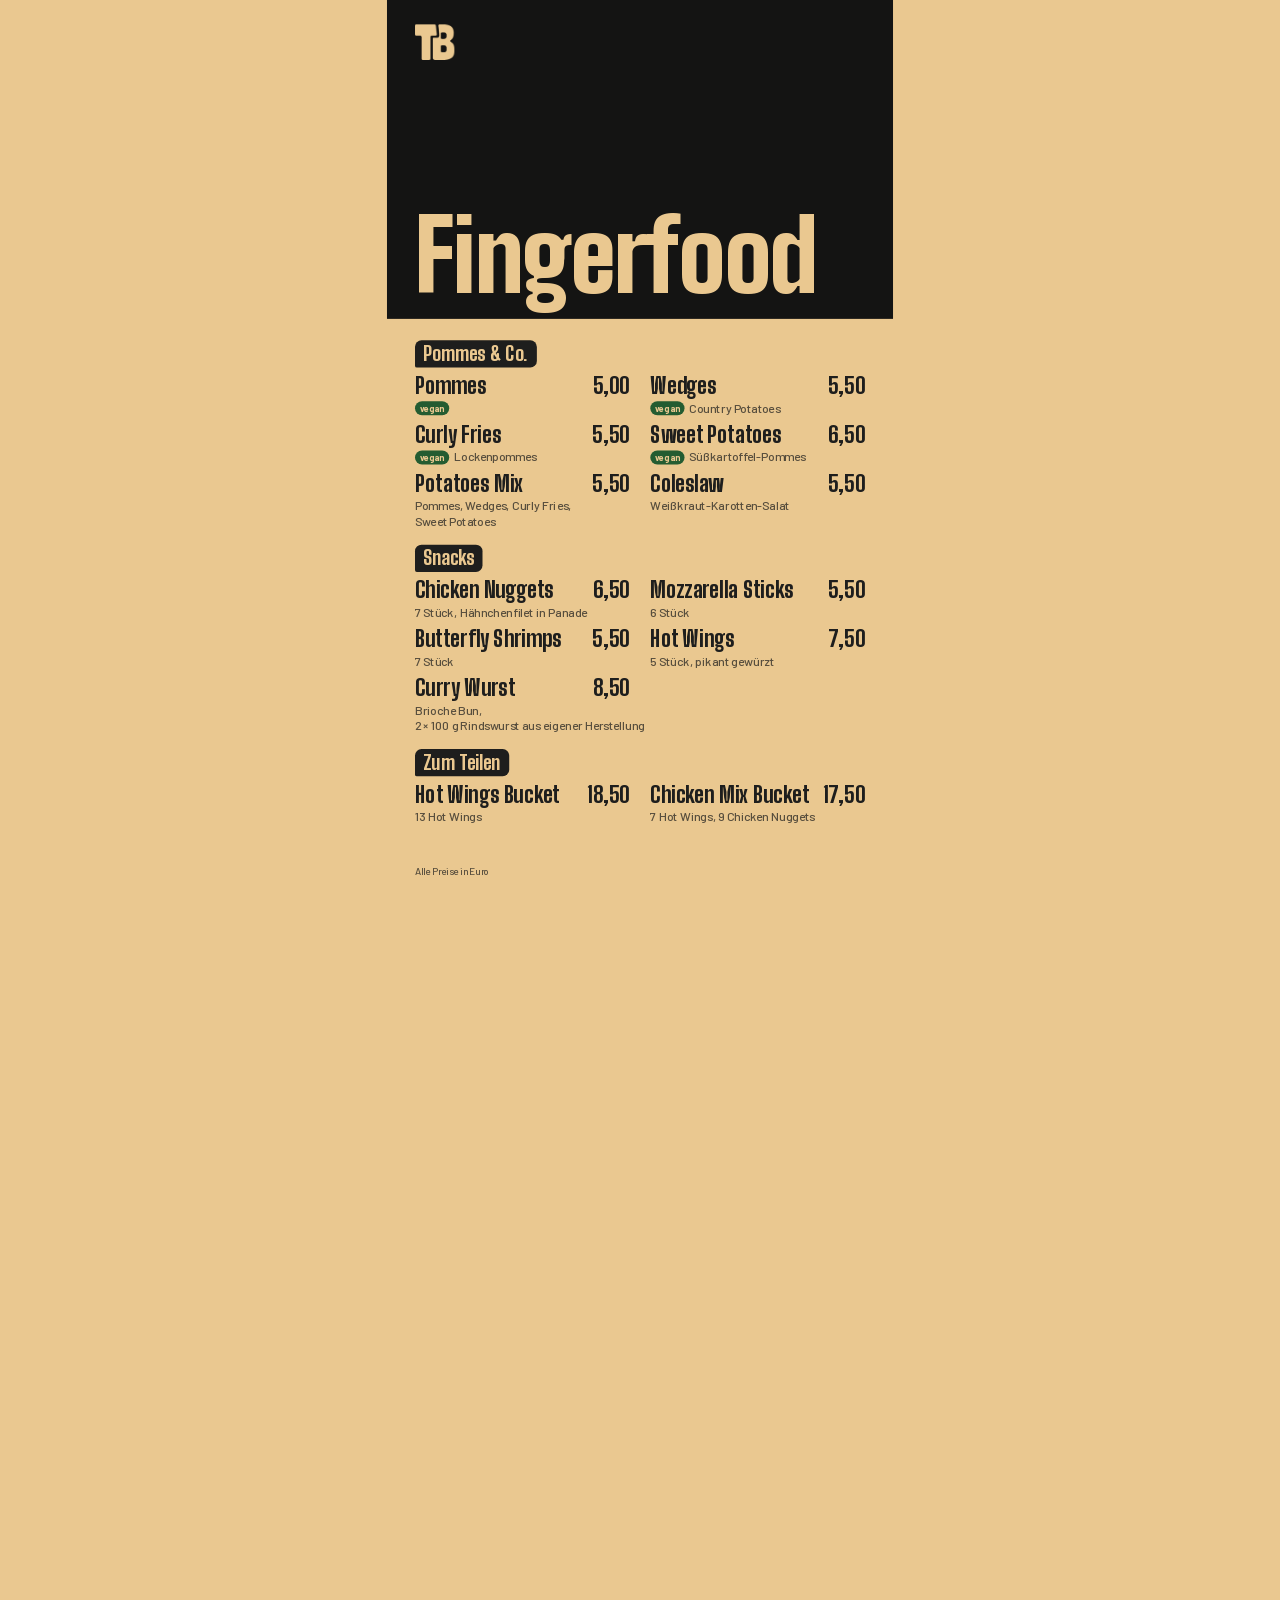
<file: bildschirm-6.html>
<!doctype html><html lang="de"><head><meta charset="utf-8"><meta name="viewport" content="width=1080"><title>Bildschirm 6</title>
<link rel="stylesheet" href="schrift.css"><style>
:root{--grill:#1E1E1D;--brioche:#EAC890;--pruefen:#FF5A1F;--s:1}
body.dunkel{--bg:var(--grill);--ink:var(--brioche);--muted:rgba(234,200,144,.70);--herb:#8CC497}
body.hell{--bg:var(--brioche);--ink:var(--grill);--muted:rgba(30,30,29,.72);--herb:#245C31}
html,body{margin:0;padding:0;width:1080px;height:1920px;overflow:hidden;background:var(--bg);color:var(--ink)}
*{box-sizing:border-box}
.screen{width:1080px;height:1920px;display:flex;flex-direction:column;overflow:hidden}
.video{position:relative;height:680px;flex:0 0 auto;background:#141413;overflow:hidden}
.platzhalter{position:absolute;top:0;right:0;bottom:0;left:0;display:flex;flex-direction:column;align-items:center;justify-content:center;
  padding-bottom:150px;background:repeating-linear-gradient(135deg,rgba(234,200,144,.07) 0 18px,transparent 18px 36px)}
.platzhalter>*+*{margin-top:22px}
.play{width:0;height:0;margin-left:12px;border-left:64px solid rgba(234,200,144,.6);
  border-top:38px solid transparent;border-bottom:38px solid transparent}
.platzhalter .label{font:600 30px/1.3 'Barlow',sans-serif;color:rgba(234,200,144,.68);text-align:center}
.video::after{content:"";position:absolute;top:0;right:0;bottom:0;left:0;pointer-events:none;
  background:linear-gradient(to bottom,rgba(20,20,19,.6) 0,rgba(20,20,19,0) 24%,rgba(20,20,19,0) 48%,rgba(20,20,19,.9) 100%)}
.video-oben{position:absolute;z-index:2;top:52px;left:60px;right:60px;display:flex;align-items:center;justify-content:space-between}
.video-oben img{height:76px;width:auto;display:block}
[hidden]{display:none!important}
.takeover{position:absolute;left:0;top:0;width:1080px;height:1920px;z-index:100;background:#000;
  opacity:0;visibility:hidden;transition:opacity .4s,visibility 0s linear .4s}
.takeover.an{opacity:1;visibility:visible;transition:opacity .4s}
.takeover.warm{opacity:.01;visibility:visible;transition:none}
.takeover video{display:block;width:1080px;height:1920px;object-fit:cover}
html.render .takeover{display:none}
.angebot{position:absolute;left:0;top:0;width:1080px;height:1920px;z-index:90;overflow:hidden;background:#141413;
  color:var(--brioche);opacity:0;visibility:hidden;transition:opacity .8s,visibility 0s linear .8s}
.angebot.an{opacity:1;visibility:visible;transition:opacity .8s}
.a-video,.a-video video{position:absolute;left:0;top:0;width:1080px;height:1920px;display:block}
.a-video video{object-fit:cover}
.a-oben{position:absolute;left:0;top:0;width:1080px;height:520px;background:linear-gradient(rgba(20,20,19,.9),rgba(20,20,19,0))}
.a-unten{position:absolute;left:0;bottom:0;width:1080px;height:820px;
  background:linear-gradient(rgba(20,20,19,0),rgba(20,20,19,.92) 40%)}
.a-rahmen{position:absolute;left:26px;top:26px;right:26px;bottom:26px;border:3px solid rgba(234,200,144,.7);border-radius:30px}
.a-kopf{position:absolute;left:0;top:92px;width:1080px;display:flex;flex-direction:column;align-items:center}
.a-kopf img{height:84px;width:auto;display:block;margin:0 0 22px}
.a-titel{margin:0;font-family:'Big Shoulders Display',sans-serif;font-weight:900;font-size:118px;line-height:.95;
  text-transform:uppercase;white-space:nowrap;letter-spacing:.02em}
.a-text{position:absolute;left:0;bottom:118px;width:1080px;display:flex;flex-direction:column;align-items:center;
  text-align:center;padding:0 60px}
.a-gericht{margin:0 0 18px;font-family:'Big Shoulders Display',sans-serif;font-weight:900;font-size:128px;line-height:.95;
  text-transform:uppercase;white-space:nowrap}
.a-dazu{margin:0;font:600 58px/1.3 'Barlow',sans-serif;color:#F3E6CF}
.a-preis{margin:38px 0 0;padding:18px 64px 14px;border-radius:26px;background:var(--brioche);color:var(--grill);
  font-family:'Big Shoulders Display',sans-serif;font-weight:900;font-size:160px;line-height:1;white-space:nowrap}
html.render .angebot{display:none}
html.ebene,html.ebene body{background:transparent!important}
html.ebene .screen,html.ebene .a-video{visibility:hidden}
html.ebene .angebot{background:transparent}
.zu{background:var(--grill);color:var(--brioche);align-items:center;justify-content:center;text-align:center;padding:0 70px}
.zu img{height:150px;width:auto;display:block;margin:0 0 110px}
.zu .vor{font:600 66px/1.1 'Barlow',sans-serif;margin:0}
.zu h1{font-family:'Big Shoulders Display',sans-serif;font-weight:900;font-size:200px;line-height:.9;margin:14px 0 90px;white-space:nowrap}
.zu .danke{font:700 64px/1.2 'Barlow',sans-serif;margin:0 0 26px}
.zu .wieder{font:500 50px/1.3 'Barlow',sans-serif;color:rgba(234,200,144,.72);margin:0}
html.render,html.render body,html.render .screen,html.render .video{background:transparent!important}
html.render video{visibility:hidden}
html.render .inhalt,html.render .kopf{background:var(--bg)}
html.render .titel.frei{margin:0;padding:24px 60px 0;background:var(--bg)}
.video-oben .rechts{display:flex;flex-direction:column;align-items:flex-end}
.video-oben .rechts>*+*{margin-top:14px}
.still{position:absolute;top:0;right:0;bottom:0;left:0;width:100%;height:100%;object-fit:cover;object-position:center}
.ki{font:600 20px/1 'Barlow',sans-serif;color:rgba(234,200,144,.9);background:rgba(20,20,19,.6);
  padding:7px 12px 8px;border-radius:999px}
.play-knopf{position:absolute;z-index:2;left:50%;top:38%;transform:translate(-50%,-50%);width:150px;height:150px;
  border-radius:50%;background:rgba(20,20,19,.5);box-shadow:inset 0 0 0 4px rgba(234,200,144,.9)}
.play-knopf::after{content:"";position:absolute;left:60px;top:45px;border-left:50px solid rgba(234,200,144,.95);
  border-top:30px solid transparent;border-bottom:30px solid transparent}
.video.unten .play-knopf{top:54%}
.video.unten::after{background:linear-gradient(to bottom,var(--bg) 0,rgba(0,0,0,0) 16%)}
.video.unten .ki{position:absolute;z-index:2;right:60px;bottom:30px}
.kicker{font:600 34px/1 'Barlow',sans-serif;margin:0}
.video-oben .kicker{color:var(--brioche)}
.titel{margin:0;white-space:nowrap;font-family:'Big Shoulders Display',sans-serif;font-weight:900;font-size:208px;
  line-height:.86;letter-spacing:-.01em}
.video .titel{position:absolute;z-index:2;left:60px;right:60px;bottom:46px;color:var(--brioche)}
.kopf{display:flex;align-items:center;justify-content:space-between;padding:52px 60px 0;flex:0 0 auto}
.kopf img{height:76px;width:auto;display:block}
.titel.frei{margin:24px 60px 0;color:var(--ink);flex:0 0 auto}
.inhalt{flex:1 1 auto;min-height:0;overflow:hidden;display:flex;flex-direction:column;padding:46px 60px 48px}
.gruppen{display:flex;flex-direction:column}
.gruppen:not(.zwei)>*+*{margin-top:calc(34px*var(--s))}
.gruppen.zwei{display:grid;grid-template-columns:minmax(0,1fr) minmax(0,1fr);column-gap:44px;align-items:start;--name:44px;--text:22px}
.spalte{display:flex;flex-direction:column}
.spalte>*+*{margin-top:calc(34px*var(--s))}
.gkopf{display:flex;align-items:flex-end;justify-content:space-between;margin-bottom:calc(14px*var(--s))}
.gtitel{font-family:'Big Shoulders Display',sans-serif;font-weight:800;font-size:calc(42px*var(--s));line-height:1;margin:0;
  background:var(--ink);color:var(--bg);padding:calc(7px*var(--s)) calc(18px*var(--s)) calc(9px*var(--s));border-radius:14px 14px 14px 4px}
.spalten{display:flex;font:600 calc(24px*var(--s))/1 'Barlow',sans-serif;color:var(--muted)}
.spalten span,.preis{width:calc(140px*var(--s));text-align:right}
.eintraege{display:flex;flex-direction:column}
.eintraege>*+*{margin-top:calc(18px*var(--s))}
.raster2{--name:48px}
.raster2 .eintraege{display:grid;grid-template-columns:minmax(0,1fr) minmax(0,1fr);column-gap:44px;row-gap:calc(16px*var(--s))}
.raster2 .eintraege>*+*{margin-top:0}
.raster2 .preis{width:auto}
.raster2 .preis.breit{min-width:0}
.zeile{display:flex;align-items:baseline;justify-content:space-between}
.zeile>*+*{margin-left:16px}
.name,.preise{font-family:'Big Shoulders Display',sans-serif;font-weight:800;font-size:calc(var(--name,54px)*var(--s));line-height:1.02}
.preise{display:flex;flex:0 0 auto}
.preis{white-space:nowrap}
.zwei .preis{width:auto}
.preis.breit{width:auto;min-width:calc(140px*var(--s))}
.preis.pruefen::before{content:"";display:inline-block;width:calc(14px*var(--s));height:calc(14px*var(--s));
  border-radius:50%;background:var(--pruefen);margin-right:calc(8px*var(--s));vertical-align:.12em}
.z{white-space:nowrap}
.text{font:500 calc(var(--text,26px)*var(--s))/1.28 'Barlow',sans-serif;color:var(--muted);margin-top:calc(6px*var(--s))}
.tag{display:inline-block;vertical-align:.08em;margin-right:10px;font:700 calc(19px*var(--s))/1 'Barlow',sans-serif;
  padding:calc(5px*var(--s)) calc(10px*var(--s)) calc(6px*var(--s));border-radius:999px}
.tag.vegan,.tag.veggie{background:var(--herb);color:var(--bg)}
.tag.neu{box-shadow:inset 0 0 0 2px var(--ink);color:var(--ink)}
.sorten{display:flex;flex-wrap:wrap;margin-top:calc(10px*var(--s))}
.sorte{display:inline-block;margin:0 calc(12px*var(--s)) calc(10px*var(--s)) 0;
  padding:calc(8px*var(--s)) calc(20px*var(--s)) calc(9px*var(--s));border-radius:999px;
  font:700 calc(28px*var(--s))/1 'Barlow',sans-serif;background:var(--ink);color:var(--bg)}
.sorte.s-himbeer{background:#D93A6E;color:#fff}
.sorte.s-melone{background:#8DC63F;color:#1E1E1D}
.sorte.s-pfirsich{background:#F4A261;color:#1E1E1D}
.sorte.s-zitrone{background:#F7D33C;color:#1E1E1D}
.hinweis{font:500 calc(24px*var(--s))/1.3 'Barlow',sans-serif;color:var(--muted);margin-top:calc(16px*var(--s))}
.fuss{margin-top:auto;padding-top:calc(26px*var(--s));display:flex;flex-direction:column;
  font:500 calc(21px*var(--s))/1.32 'Barlow',sans-serif;color:var(--muted)}
.fuss>*+*{margin-top:6px}
.fuss .reihe{display:flex;justify-content:space-between}
.fuss .reihe>*+*{margin-left:24px}
.punkt{display:inline-block;width:13px;height:13px;border-radius:50%;background:var(--pruefen);margin-right:10px}
</style><script src="konfig.js"></script></head>
<body class="hell"><main class="screen" data-karte="Fingerfood">
<div class="video"><video src="video/fingerfood-ruhig.mp4?v=856f1bbc" class="still" autoplay muted loop playsinline preload="auto"></video><div class="video-oben"><img src="logo/tb_brioche.png" alt="Two Bro's"><div class="rechts"></div></div><h1 class="titel">Fingerfood</h1></div>
<div class="inhalt"><div class="gruppen"><section class="gruppe raster2" data-gruppe="Pommes &amp; Co."><div class="gkopf"><h2 class="gtitel">Pommes &amp; Co.</h2></div><div class="eintraege"><div class="eintrag"><div class="zeile"><span class="name"><span class="z">Pommes</span></span><span class="preise"><span class="preis">5,00</span></span></div><div class="text"><span class="tag vegan">vegan</span></div></div><div class="eintrag"><div class="zeile"><span class="name"><span class="z">Wedges</span></span><span class="preise"><span class="preis">5,50</span></span></div><div class="text"><span class="tag vegan">vegan</span><span class="z">Country Potatoes</span></div></div><div class="eintrag"><div class="zeile"><span class="name"><span class="z">Curly Fries</span></span><span class="preise"><span class="preis">5,50</span></span></div><div class="text"><span class="tag vegan">vegan</span><span class="z">Lockenpommes</span></div></div><div class="eintrag"><div class="zeile"><span class="name"><span class="z">Sweet Potatoes</span></span><span class="preise"><span class="preis">6,50</span></span></div><div class="text"><span class="tag vegan">vegan</span><span class="z">Süßkartoffel-Pommes</span></div></div><div class="eintrag"><div class="zeile"><span class="name"><span class="z">Potatoes Mix</span></span><span class="preise"><span class="preis">5,50</span></span></div><div class="text"><span class="z">Pommes</span>, <span class="z">Wedges</span>, <span class="z">Curly Fries</span>, <span class="z">Sweet Potatoes</span></div></div><div class="eintrag"><div class="zeile"><span class="name"><span class="z">Coleslaw</span></span><span class="preise"><span class="preis">5,50</span></span></div><div class="text"><span class="z">Weißkraut-Karotten-Salat</span></div></div></div></section><section class="gruppe raster2" data-gruppe="Snacks"><div class="gkopf"><h2 class="gtitel">Snacks</h2></div><div class="eintraege"><div class="eintrag"><div class="zeile"><span class="name"><span class="z">Chicken Nuggets</span></span><span class="preise"><span class="preis">6,50</span></span></div><div class="text"><span class="z">7 Stück</span>, <span class="z">Hähnchenfilet in Panade</span></div></div><div class="eintrag"><div class="zeile"><span class="name"><span class="z">Mozzarella Sticks</span></span><span class="preise"><span class="preis">5,50</span></span></div><div class="text"><span class="z">6 Stück</span></div></div><div class="eintrag"><div class="zeile"><span class="name"><span class="z">Butterfly Shrimps</span></span><span class="preise"><span class="preis">5,50</span></span></div><div class="text"><span class="z">7 Stück</span></div></div><div class="eintrag"><div class="zeile"><span class="name"><span class="z">Hot Wings</span></span><span class="preise"><span class="preis">7,50</span></span></div><div class="text"><span class="z">5 Stück</span>, <span class="z">pikant gewürzt</span></div></div><div class="eintrag"><div class="zeile"><span class="name"><span class="z">Curry Wurst</span></span><span class="preise"><span class="preis">8,50</span></span></div><div class="text"><span class="z">Brioche Bun</span>, <span class="z">2 × 100 g Rindswurst aus eigener Herstellung</span></div></div></div></section><section class="gruppe raster2" data-gruppe="Zum Teilen"><div class="gkopf"><h2 class="gtitel">Zum Teilen</h2></div><div class="eintraege"><div class="eintrag"><div class="zeile"><span class="name"><span class="z">Hot Wings Bucket</span></span><span class="preise"><span class="preis">18,50</span></span></div><div class="text"><span class="z">13 Hot Wings</span></div></div><div class="eintrag"><div class="zeile"><span class="name"><span class="z">Chicken Mix Bucket</span></span><span class="preise"><span class="preis">17,50</span></span></div><div class="text"><span class="z">7 Hot Wings</span>, <span class="z">9 Chicken Nuggets</span></div></div></div></section></div><footer class="fuss"><div class="reihe"><span>Alle Preise in Euro</span></div></footer></div>

</main><main class="screen zu" data-zeit="geschlossen" hidden><img src="logo/tb_brioche.png" alt="Two Bro's"><p class="vor">Für heute haben wir</p><h1>geschlossen</h1><p class="danke">Danke für deinen Besuch!</p><p class="wieder">Ab 10 Uhr sind wir wieder für dich da.</p></main><div class="takeover" data-nr="6" data-plan="rechts,links" data-vorlauf="3" data-links="video/takeover-links.mp4?v=47e89f0b" data-rechts="video/takeover-rechts.mp4?v=9c341155"><video muted playsinline preload="auto"></video></div><div class="angebot" data-nr="6" data-video="video/angebot-jayjay.mp4?v=9db8cc3b"><div class="a-video"><video muted playsinline preload="none"></video></div><div class="a-oben"></div><div class="a-unten"></div><div class="a-rahmen"></div><div class="a-kopf"><img src="logo/tb_brioche.png" alt="Two Bro's"><h2 class="a-titel"></h2></div><div class="a-text"><h3 class="a-gericht"></h3><div class="a-dazu-liste"></div><p class="a-preis"></p></div></div><script>
(function () {
  var treffer = /[?&]drehen=([^&]*)/.exec(location.search), drehen = treffer ? decodeURIComponent(treffer[1]) : null;
  function einpassen() {
    var st = document.body.style, w = window.innerWidth, h = window.innerHeight;
    if (!w || !h) return;
    var quer = drehen === 'links' || drehen === 'rechts';
    if (!quer && w === 1080 && h === 1920) { st.transform = ''; return; }
    var s = quer ? Math.min(w / 1920, h / 1080) : Math.min(w / 1080, h / 1920), x, y, dreh = '';
    if (!quer) { x = (w - 1080 * s) / 2; y = (h - 1920 * s) / 2; }
    else if (drehen === 'links') { x = (w - 1920 * s) / 2; y = (h + 1080 * s) / 2; dreh = ' rotate(-90deg)'; }
    else { x = (w + 1920 * s) / 2; y = (h - 1080 * s) / 2; dreh = ' rotate(90deg)'; }
    st.transformOrigin = '0 0';
    st.transform = 'translate(' + x + 'px,' + y + 'px) scale(' + s + ')' + dreh;
  }
  einpassen();
  window.addEventListener('resize', einpassen);
  window.addEventListener('load', einpassen);
  // Manche Web-Bausteine melden ihre Größe erst später und ohne resize-Ereignis.
  setInterval(einpassen, 2000);
})();
</script><script>
var K = window.KONFIG || {};
var q = (function () {
  var o = {}, teile = location.search.replace(/^\?/, '').split('&');
  for (var i = 0; i < teile.length; i++) {
    if (!teile[i]) continue;
    var p = teile[i].split('=');
    o[decodeURIComponent(p[0])] = decodeURIComponent((p[1] || '').replace(/\+/g, ' '));
  }
  return o;
})();
if (q.render) document.documentElement.className += ' render';
var seiten = Array.prototype.slice.call(document.querySelectorAll('.screen'));
function zwei(n) { return (n < 10 ? '0' : '') + n; }
function passe(m) {
  var z = m.querySelector('.inhalt'), s = 1;
  if (!z) return;
  m.hidden = false;
  while (z.scrollHeight > z.clientHeight + 1 && s > 0.6) { s -= 0.01; m.style.setProperty('--s', s); }
  m.setAttribute('data-scale', s.toFixed(2));
}
// Ladenschluss: ab K.geschlossen_ab (je Wochentag) bis K.geschlossen_bis zeigt jede Seite „geschlossen“.
// Zum Testen: ?uhr=21:05&tag=so (Uhrzeit und Wochentag vorgeben) oder ?zeit=geschlossen.
var TAGE = ['so', 'mo', 'di', 'mi', 'do', 'fr', 'sa'];
function geschlossen(jetzt, tag) {
  var ab = K.geschlossen_ab;
  if (!ab) return false;
  var heute = typeof ab === 'string' ? ab : ab[TAGE[tag]];
  return (!!heute && jetzt >= heute) || jetzt < (K.geschlossen_bis || '05:00');
}
if (K.wieder_ab) {
  var w = document.querySelectorAll('.zu .wieder');
  for (var j = 0; j < w.length; j++) w[j].textContent = 'Ab ' + K.wieder_ab + ' sind wir wieder für dich da.';
}
function zeige() {
  var d = new Date(), jetzt = zwei(d.getHours()) + ':' + zwei(d.getMinutes()), tag = d.getDay();
  if (q.uhr) jetzt = q.uhr;
  if (q.tag && TAGE.indexOf(q.tag) >= 0) tag = TAGE.indexOf(q.tag);
  var zeit = q.zeit || (geschlossen(jetzt, tag) ? 'geschlossen'
                        : jetzt < (K.fruehstueck_bis || '12:00') ? 'morgens' : 'mittag');
  window.ZEIT = zeit;
  // Läuft gerade der Burger über zwei Bildschirme oder das Angebot des Monats, bleibt das Karten-Video aus
  // (nur ein Video zur Zeit).
  var takeover = !!document.querySelector('.takeover.an, .angebot.an');
  for (var i = 0; i < seiten.length; i++) {
    var m = seiten[i], mz = m.getAttribute('data-zeit'), v = m.querySelector('video');
    var an = zeit === 'geschlossen' ? mz === 'geschlossen' : mz !== 'geschlossen' && (!mz || mz === zeit);
    m.hidden = !an;
    if (v) {
      if (an && !takeover) { var p = v.play(); if (p && p['catch']) p['catch'](function () {}); }
      else v.pause();
    }
  }
}
var gestartet = false;
function start() {
  if (gestartet) return;
  gestartet = true;
  for (var i = 0; i < seiten.length; i++) passe(seiten[i]);
  zeige();
  setInterval(zeige, 30000);
}
if (document.fonts && document.fonts.ready) document.fonts.ready.then(start);
else window.addEventListener('load', start);
// Liegt eine neue Fassung auf dem Server, lädt sich die Seite selbst neu.
var stand = null;
function pruefe() {
  var x = new XMLHttpRequest();
  x.onreadystatechange = function () {
    if (x.readyState !== 4 || x.status !== 200) return;
    var t = x.responseText;
    if (stand && t !== stand) location.reload();
    stand = t;
  };
  try { x.open('GET', 'stand.txt?' + new Date().getTime(), true); x.send(); } catch (e) {}
}
pruefe();
setInterval(pruefe, 300000);
</script><script>
(function () {
  var K = window.KONFIG || {};
  if (!K.tabelle) return;
  var SPEICHER = 'tb-tabelle', zuletzt = null, MINUS = '−';
  function esc(s) {
    return String(s).replace(/&/g, '&amp;').replace(/</g, '&lt;').replace(/>/g, '&gt;').replace(/"/g, '&quot;');
  }
  function zeilenText(t) {
    var teile = t.split(', '), aus = [];
    for (var i = 0; i < teile.length; i++) aus.push('<span class="z">' + esc(teile[i]) + '</span>');
    return aus.join(', ');
  }
  // Kennzeichen „sorten“: Beschreibung als farbige Sorten-Chips. Muss zu kennung()/sorten_html() in bauen.py passen.
  function kennung(t) {
    return t.toLowerCase().replace(/ä/g, 'ae').replace(/ö/g, 'oe').replace(/ü/g, 'ue').replace(/ß/g, 'ss')
      .replace(/[^a-z0-9]+/g, '-').replace(/^-+|-+$/g, '');
  }
  function sortenHtml(text) {
    var teile = text.split(/[,;]/), h = '';
    for (var i = 0; i < teile.length; i++) {
      var t = teile[i].replace(/^\s+|\s+$/g, '');
      if (t) h += '<span class="sorte s-' + kennung(t) + '">' + esc(t) + '</span>';
    }
    return '<div class="sorten">' + h + '</div>';
  }
  function csv(text) {
    var zeilen = [], zeile = [], feld = '', inQ = false, i, c;
    text = text.replace(/^﻿/, '');
    for (i = 0; i < text.length; i++) {
      c = text.charAt(i);
      if (inQ) {
        if (c === '"') { if (text.charAt(i + 1) === '"') { feld += '"'; i++; } else inQ = false; }
        else feld += c;
      } else if (c === '"') inQ = true;
      else if (c === ',') { zeile.push(feld); feld = ''; }
      else if (c === '\n' || c === '\r') {
        if (c === '\r' && text.charAt(i + 1) === '\n') i++;
        zeile.push(feld); zeilen.push(zeile); zeile = []; feld = '';
      } else feld += c;
    }
    if (feld !== '' || zeile.length) { zeile.push(feld); zeilen.push(zeile); }
    return zeilen;
  }
  function wert(z, i) { return i === undefined ? '' : String(z[i] || '').replace(/^\s+|\s+$/g, ''); }
  // 4,50 · 4.5 · 4 · +1,00 · ab 0,90 · je -1,00 · mit € — wird geschrieben wie auf den Karten. null = ungültig.
  function preis(roh) {
    var s = String(roh || '').replace(/€/g, '').replace(/\s+/g, ' ').replace(/^\s+|\s+$/g, '');
    if (!s) return {text: '', breit: false};
    var m = /^(\+|ab\s*|je\s*)?([-−]\s*)?(\d+)(?:[.,](\d{1,2}))?$/i.exec(s);
    if (!m) return null;
    var vor = !m[1] ? '' : m[1].charAt(0) === '+' ? '+' : m[1].replace(/\s+/g, '').toLowerCase() + ' ';
    var cent = m[4] ? (m[4].length === 1 ? m[4] + '0' : m[4]) : '00';
    return {text: vor + (m[2] ? MINUS : '') + parseInt(m[3], 10) + ',' + cent, breit: !!(vor || m[2])};
  }
  function spalten(kopf) {
    var s = {}, k;
    for (var i = 0; i < kopf.length; i++) {
      k = kopf[i].toLowerCase().replace(/\s+/g, '').replace('ü', 'ue').replace('ß', 'ss');
      if (k === 'karte') s.karte = i; else if (k === 'gruppe') s.gruppe = i; else if (k === 'name') s.name = i;
      else if (k === 'preis') s.preis = i; else if (k === 'preisgross' || k === 'preis2') s.preis2 = i;
      else if (k === 'beschreibung') s.text = i; else if (k === 'kennzeichen') s.tags = i;
      else if (k === 'pruefen') s.pruefen = i; else if (k === 'zeigen') s.zeigen = i;
    }
    return s;
  }
  function eintragHtml(e) {
    var preise = '', unten = '', i;
    for (i = 0; i < e.preise.length; i++) {
      var p = e.preise[i];
      preise += '<span class="preis' + (p.breit ? ' breit' : '') + (e.pruefen && p.text ? ' pruefen' : '') + '">' +
        esc(p.text) + '</span>';
    }
    var sorten = false;
    for (i = 0; i < e.tags.length; i++) {
      if (e.tags[i] === 'sorten') { sorten = true; continue; }
      unten += '<span class="tag ' + e.tags[i] + '">' + e.tags[i] + '</span>';
    }
    if (e.text) unten += sorten ? sortenHtml(e.text) : zeilenText(e.text);
    return '<div class="eintrag"><div class="zeile"><span class="name">' + zeilenText(e.name) + '</span>' +
      '<span class="preise">' + preise + '</span></div>' + (unten ? '<div class="text">' + unten + '</div>' : '') + '</div>';
  }
  function fuellen(m, liste) {
    var gruppen = {}, reihe = [], i, g, html;
    for (i = 0; i < liste.length; i++) {
      g = liste[i].gruppe;
      if (!gruppen.hasOwnProperty(g)) { gruppen[g] = []; reihe.push(g); }
      gruppen[g].push(liste[i]);
    }
    var sektionen = m.querySelectorAll('section.gruppe[data-gruppe]'), da = {};
    for (i = 0; i < sektionen.length; i++) {
      g = sektionen[i].getAttribute('data-gruppe');
      da[g] = true;
      if (!gruppen.hasOwnProperty(g)) { sektionen[i].style.display = 'none'; continue; }
      html = '';
      for (var a = 0; a < gruppen[g].length; a++) html += eintragHtml(gruppen[g][a]);
      sektionen[i].querySelector('.eintraege').innerHTML = html;
      sektionen[i].style.display = '';
    }
    for (i = 0; i < reihe.length; i++) {
      g = reihe[i];
      if (da[g]) continue;
      var neu = document.createElement('section');
      neu.className = 'gruppe';
      neu.setAttribute('data-gruppe', g);
      html = '';
      for (var b = 0; b < gruppen[g].length; b++) html += eintragHtml(gruppen[g][b]);
      neu.innerHTML = (g ? '<div class="gkopf"><h2 class="gtitel">' + esc(g) + '</h2></div>' : '') +
        '<div class="eintraege">' + html + '</div>';
      var sp = m.querySelectorAll('.gruppen .spalte');
      (sp.length ? sp[sp.length - 1] : m.querySelector('.gruppen')).appendChild(neu);
    }
    var mitPunkt = !!m.querySelector('.preis.pruefen'), punkte = m.querySelectorAll('.fuss .punkt');
    for (i = 0; i < punkte.length; i++) punkte[i].parentNode.style.display = mitPunkt ? '' : 'none';
  }
  // Gibt true zurück, wenn die Tabelle lesbar ist. Karten mit einem Fehler bleiben unverändert.
  function anwenden(text) {
    var z = csv(text);
    if (z.length < 2) return false;
    var s = spalten(z[0]);
    if (s.karte === undefined || s.name === undefined || s.preis === undefined) return false;
    var karten = {}, kaputt = {}, i;
    for (i = 1; i < z.length; i++) {
      var karte = wert(z[i], s.karte), name = wert(z[i], s.name);
      if (!karte && !name) continue;
      if (/^(nein|n|no|false|falsch|0|aus)$/i.test(wert(z[i], s.zeigen))) continue;
      var p1 = preis(wert(z[i], s.preis)), p2 = preis(wert(z[i], s.preis2));
      if (!name || !p1 || !p2) { kaputt[karte] = true; continue; }
      var tags = [], roh = wert(z[i], s.tags).toLowerCase().split(/[,;\s]+/);
      for (var t = 0; t < roh.length; t++) if (/^(vegan|veggie|neu|sorten)$/.test(roh[t])) tags.push(roh[t]);
      (karten[karte] = karten[karte] || []).push({gruppe: wert(z[i], s.gruppe), name: name, text: wert(z[i], s.text),
        preise: p2.text ? [p1, p2] : p1.text ? [p1] : [], tags: tags, pruefen: !!wert(z[i], s.pruefen)});
    }
    var screens = document.querySelectorAll('main.screen[data-karte]'), geaendert = false;
    for (i = 0; i < screens.length; i++) {
      var k = screens[i].getAttribute('data-karte');
      if (!karten[k] || kaputt[k]) continue;
      fuellen(screens[i], karten[k]);
      geaendert = true;
    }
    if (geaendert) {
      for (i = 0; i < screens.length; i++) {
        screens[i].style.setProperty('--s', 1);
        if (typeof passe === 'function') passe(screens[i]);
      }
      if (typeof zeige === 'function') zeige();
    }
    return true;
  }
  function laden() {
    var x = new XMLHttpRequest();
    x.onreadystatechange = function () {
      if (x.readyState !== 4 || x.status !== 200 || !x.responseText || x.responseText === zuletzt) return;
      if (anwenden(x.responseText)) {
        zuletzt = x.responseText;
        try { localStorage.setItem(SPEICHER, zuletzt); } catch (e) {}
      }
    };
    try {
      x.open('GET', K.tabelle + (K.tabelle.indexOf('?') < 0 ? '?' : '&') + 't=' + new Date().getTime(), true);
      x.send();
    } catch (e) {}
  }
  function start() {
    var alt = null;
    try { alt = localStorage.getItem(SPEICHER); } catch (e) {}
    if (alt && anwenden(alt)) zuletzt = alt;
    laden();
    setInterval(laden, 120000);
  }
  if (document.fonts && document.fonts.ready) document.fonts.ready.then(start);
  else window.addEventListener('load', start);
})();
</script><script>
(function () {
  var box = document.querySelector('.takeover');
  if (!box) return;
  var K = window.KONFIG || {}, alleS = K.takeover_alle === undefined ? 120 : K.takeover_alle;
  var v = box.querySelector('video'), plan = (box.getAttribute('data-plan') || '').split(',');
  var vor = parseFloat(box.getAttribute('data-vorlauf')) || 0;
  var test = /[?&]takeover=([^&]*)/.exec(location.search);
  // Zum Testen eine falsch gehende Geräte-Uhr vorgeben: ?uhrtest=500 (ms vor).
  var schief = parseFloat((/[?&]uhrtest=([-\d.]+)/.exec(location.search) || [])[1]) || 0;
  // Feinkorrektur je Bildschirm in ms (konfig.js, takeover_feinkorrektur, z. B. { "7": -100 }): positiv = dieser
  // Bildschirm zeigt den Burger früher, negativ = später. Für Rest-Versatz, den der Uhr-Abgleich nicht erfasst.
  var fein = parseFloat((K.takeover_feinkorrektur || {})[box.getAttribute('data-nr')]) || 0;
  var uhren = [], takt = null, sichtbarAb = 0, sprung = 0.3, sprungStart = 0, versatz = 0;
  // Selbstmessung (Firas 15.11.2026: „Selbstmessung“): Nach jeder Runde schickt die Seite ihre Messwerte an ein
  // Google-Formular (konfig.js: takeover_messung, takeover_messfeld). Leer = keine Messung.
  var messUrl = K.takeover_messung || '', messFeld = K.takeover_messfeld || '';
  var uhrInfo = { n: 0, streu: 0, rtt: 0 }, aktNull0 = 0, aktRolle = '', spruenge = 0, mess = null;
  function geraet() { return Date.now() + schief; }
  function jetzt() { return geraet() + versatz + fein; }
  function spaeter(f, ms) { uhren.push(setTimeout(f, Math.max(0, ms))); }
  function aufraeumen() { while (uhren.length) clearTimeout(uhren.pop()); clearInterval(takt); }
  // Vorab laden (Firas 15.11.2026: „Ja, mach das“): Die Selbstmessung zeigte Aussetzer, wenn ein Bildschirm während
  // der Runde nachladen musste (einzelne Bilder bis 6 s hinter dem Plan, bis zur Hälfte der Bilder fehlte). Darum
  // lädt die Seite ihre Burger-Videos beim Start einmal ganz in den Speicher (Blob) und spielt sie von dort.
  // Klappt das nicht, spielt sie wie bisher aus dem Netz und versucht es alle 60 s erneut.
  var blobs = {};
  function holen(r, danach) {
    var url = box.getAttribute('data-' + r);
    if (!url || blobs[r] || !window.fetch || !window.URL || !URL.createObjectURL) { danach(); return; }
    fetch(url).then(function (a) { if (!a.ok) throw new Error('HTTP ' + a.status); return a.blob(); })
      .then(function (b) { blobs[r] = URL.createObjectURL(b); danach(); })
      ['catch'](function () { danach(); setTimeout(function () { holen(r, function () {}); }, 60000); });
  }
  function vorladen(fertig) {
    var rollen = plan.filter(function (r, i) { return r && plan.indexOf(r) === i; }), offen = rollen.length, ende = false;
    function gemeldet() { if (!ende) { ende = true; clearTimeout(wache); fertig(); } }
    var wache = setTimeout(gemeldet, 60000);
    if (!offen) { gemeldet(); return; }
    rollen.forEach(function (r) { holen(r, function () { if (--offen <= 0) gemeldet(); }); });
  }
  function laden(r) {
    var src = r ? (blobs[r] || box.getAttribute('data-' + r)) : '';
    if (src && v.getAttribute('src') !== src) { v.setAttribute('src', src); try { v.load(); } catch (e) {} }
  }
  function rolle(slot) { return plan[((slot % plan.length) + plan.length) % plan.length] || ''; }
  // Uhr-Abgleich (Fassung 4, 15.11.2026): Android stellt die Uhr erst ab 5 s Abweichung nach; Bildschirm 7 ging
  // 0,5 s nach. Darum misst jede Seite den Versatz zur Server-Uhr selbst: 45 HEAD-Anfragen im Abstand von 60 ms,
  // der Date-Kopf springt jede volle Sekunde; der Sprung liegt zwischen zwei Anfragen (Mitte = Hin- und Rückweg / 2).
  // Median über die Sprünge, am Mac auf etwa 0,01 s genau gemessen. Danach alle 10 Minuten neu.
  // Fassung 5 (15.11.2026, Selbstmessung: Bildschirm 6 meldete vn=0, Abgleich gescheitert, lief auf falscher Uhr):
  // Proben bis 800 ms Laufzeit sammeln, dann nur die schnelle Hälfte (bis 2 × Median, mindestens 250 ms) werten;
  // 80 Proben (~4,8 s) statt 45. Scheitert der Abgleich, nach 20 s erneut (bis er klappt), danach alle 10 Minuten.
  var uhrVersuche = 0, uhrOk = false;
  function uhrAbgleich(fertig) {
    var proben = [], n = 0, ende = false;
    uhrVersuche++;
    function abschluss() {
      if (ende) return;
      ende = true;
      var lauf = proben.map(function (p) { return p.rtt; }).sort(function (x, y) { return x - y; });
      var med = lauf.length ? lauf[Math.floor(lauf.length / 2)] : 0, grenze = Math.max(250, 2 * med);
      var gut = proben.filter(function (p) { return p.rtt <= grenze; }).sort(function (x, y) { return x.m - y.m; });
      var w = [];
      for (var i = 1; i < gut.length; i++) {
        if (gut[i].s === gut[i - 1].s + 1000 && gut[i].m - gut[i - 1].m < Math.max(250, grenze))
          w.push(gut[i].s - (gut[i].m + gut[i - 1].m) / 2);
      }
      uhrInfo.pn = proben.length;
      uhrInfo.pa = gut.length;
      uhrInfo.rtt = Math.round(med);
      uhrInfo.az = uhrVersuche;
      if (w.length >= 2) {
        w.sort(function (x, y) { return x - y; });
        versatz = w[Math.floor(w.length / 2)];
        window.UHR_VERSATZ = Math.round(versatz);
        uhrInfo.n = w.length;
        uhrInfo.streu = Math.round(w[w.length - 1] - w[0]);
        uhrOk = true;
      } else if (!uhrOk) {
        uhrInfo.n = 0;
        setTimeout(function nochmal() {
          if (/warm|an/.test(box.className)) { setTimeout(nochmal, 15000); return; }
          uhrAbgleich(function () { if (!/warm|an/.test(box.className)) naechster(); });
        }, 20000);
      }
      if (fertig) fertig();
    }
    function probe() {
      if (ende) return;
      var x = new XMLHttpRequest(), t0 = geraet(), da = false;
      x.onreadystatechange = function () {
        if (da || x.readyState < 2) return;
        da = true;
        var t1 = geraet(), s = Date.parse(x.getResponseHeader('Date') || '');
        if (!isNaN(s) && t1 - t0 < 800) proben.push({ m: (t0 + t1) / 2, s: s, rtt: t1 - t0 });
      };
      try { x.open('HEAD', 'stand.txt?u=' + t0, true); x.send(); } catch (e) {}
      if (++n < 80) setTimeout(probe, 60); else setTimeout(abschluss, 1000);
    }
    probe();
  }
  function spaeterAbgleich() {
    setTimeout(function () {
      if (/warm|an/.test(box.className)) { setTimeout(spaeterAbgleich, 30000); return; }
      uhrAbgleich(function () { if (!/warm|an/.test(box.className)) naechster(); });
      spaeterAbgleich();
    }, 600000);
  }
  v.addEventListener('seeked', function () {
    if (sprungStart) { sprung = 0.3 * sprung + 0.7 * (jetzt() - sprungStart) / 1000; sprungStart = 0; }
  });
  // null0 = Zeit (ms, Server-Uhr), zu der das Video bei 0 stehen soll.
  function gleichlauf(null0) {
    clearInterval(takt);
    takt = setInterval(function () {
      if (v.paused || v.ended || v.seeking) return;
      var t = jetzt(), soll = (t - null0) / 1000, diff = soll - v.currentTime, rate = 1;
      var unsichtbar = t < sichtbarAb - 250;
      if (unsichtbar ? Math.abs(diff) > 0.05 : Math.abs(diff) > 1.5) {
        sprungStart = t;
        spruenge++;
        v.playbackRate = 1;
        try { v.currentTime = Math.max(0, soll + Math.min(1.5, sprung)); } catch (e) {}
        return;
      }
      if (diff > 0.02) rate = 1 + Math.min(0.25, 2 * diff);
      else if (diff < -0.02) rate = 1 - Math.min(0.2, -2 * diff);
      if (Math.abs(v.playbackRate - rate) > 0.01) v.playbackRate = rate;
    }, 200);
  }
  // Messung: requestVideoFrameCallback meldet jedes gezeigte Bild mit Videozeit und Anzeigezeit. Daraus die
  // Abweichung zum gemeinsamen Plan in ms (Server-Uhr): d = Videozeit − (Anzeige + Versatz − null0). Soll = fein.
  function messStart() {
    mess = { w: [], x: 0, letzte: -1 };
    if (!v.requestVideoFrameCallback) return;
    var m = mess;
    function bild(jetztMs, md) {
      if (mess !== m) return;
      if (/ an/.test(box.className)) {
        var anzeige = Date.now() - performance.now() + md.expectedDisplayTime + schief;
        m.w.push(Math.round((md.mediaTime - (anzeige + versatz - aktNull0) / 1000) * 1000));
        if (m.letzte >= 0 && md.presentedFrames - m.letzte > 1) m.x += md.presentedFrames - m.letzte - 1;
        m.letzte = md.presentedFrames;
      }
      v.requestVideoFrameCallback(bild);
    }
    v.requestVideoFrameCallback(bild);
  }
  function messSenden() {
    var m = mess;
    mess = null;
    if (!m || !messUrl || !messFeld) return;
    var w = m.w.slice().sort(function (a, b) { return a - b; });
    function q(p) { return w.length ? w[Math.min(w.length - 1, Math.floor(p * w.length))] : ''; }
    var text = ['b=' + box.getAttribute('data-nr'), 'r=' + aktRolle, 'start=' + Math.round((aktNull0 + vor * 1000) / 1000),
      'v=' + Math.round(versatz), 'vn=' + uhrInfo.n, 'vs=' + uhrInfo.streu, 'rtt=' + uhrInfo.rtt, 'f=' + fein,
      'm=' + q(0.5), 'p10=' + q(0.1), 'p90=' + q(0.9), 'min=' + (w.length ? w[0] : ''), 'max=' + (w.length ? w[w.length - 1] : ''),
      'n=' + w.length, 'x=' + m.x, 'j=' + spruenge, 'sp=' + Math.round(sprung * 1000),
      'pn=' + (uhrInfo.pn || 0), 'pa=' + (uhrInfo.pa || 0), 'az=' + (uhrInfo.az || 0),
      'bl=' + (/^blob:/.test(v.getAttribute('src') || '') ? 1 : 0), 'h=' + location.host, 'ver=7'].join(';');
    var daten = messFeld + '=' + encodeURIComponent(text);
    try {
      if (navigator.sendBeacon && navigator.sendBeacon(messUrl, new Blob([daten], { type: 'application/x-www-form-urlencoded' }))) return;
    } catch (e) {}
    try {
      var x = new XMLHttpRequest();
      x.open('POST', messUrl, true);
      x.setRequestHeader('Content-Type', 'application/x-www-form-urlencoded');
      x.send(daten);
    } catch (e) {}
  }
  function runde(null0, r) {
    aktNull0 = null0;
    aktRolle = r;
    spruenge = 0;
    mess = null;
    aufraeumen();
    laden(r);
    sichtbarAb = null0 + vor * 1000;
    spaeter(function () {
      if (window.ZEIT === 'geschlossen') { naechster(); return; }
      box.className = 'takeover warm';
      v.playbackRate = 1;
      try { v.currentTime = 0; } catch (e) {}
    }, null0 - 700 - jetzt());
    spaeter(function () {
      if (window.ZEIT === 'geschlossen') return;
      var p = v.play(); if (p && p['catch']) p['catch'](function () {});
      gleichlauf(null0);
      messStart();
    }, null0 - jetzt());
    spaeter(function () {
      if (window.ZEIT === 'geschlossen') { clearInterval(takt); box.className = 'takeover'; v.pause(); naechster(); return; }
      box.className = 'takeover an';
      if (typeof zeige === 'function') zeige();
    }, sichtbarAb - jetzt());
  }
  function naechster() {
    aufraeumen();
    if (!(alleS > 0)) return;
    var alle = alleS * 1000, slot = Math.floor(jetzt() / alle) + 1;
    for (var i = 0; i < 2 * plan.length; i++) {
      if (rolle(slot) && slot * alle - vor * 1000 - 1000 > jetzt()) break;
      slot++;
    }
    var r = rolle(slot);
    if (!r) return;
    runde(slot * alle - vor * 1000, r);
  }
  v.addEventListener('ended', function () {
    messSenden();
    clearInterval(takt);
    v.playbackRate = 1;
    box.className = 'takeover';
    if (typeof zeige === 'function') zeige();
    naechster();
  });
  // Erst die Videos laden, dann die Uhr abgleichen: So stören die großen Downloads die Laufzeit-Proben nicht.
  if (test) { vorladen(function () { runde(jetzt() + 1200, decodeURIComponent(test[1])); }); return; }
  vorladen(function () { uhrAbgleich(naechster); spaeterAbgleich(); });
})();
</script><script>
(function () {
  var box = document.querySelector('.angebot');
  if (!box) return;
  var K = window.KONFIG || {}, A = K.angebot || {}, nr = box.getAttribute('data-nr');
  var test = /[?&]angebot=jetzt/.test(location.search);
  if (/[?&]ebene=1/.test(location.search)) document.documentElement.className += ' ebene';
  if (!test && !(A.alle > 0 && (A.bildschirme || []).indexOf(nr) >= 0)) return;
  function text(sel, t) { var e = box.querySelector(sel); if (e && t) e.textContent = t; }
  text('.a-titel', A.titel);
  text('.a-gericht', A.gericht);
  text('.a-preis', A.preis);
  var liste = box.querySelector('.a-dazu-liste');
  if (liste && A.dazu && A.dazu.length) {
    liste.innerHTML = '';
    for (var i = 0; i < A.dazu.length; i++) {
      var p = document.createElement('p');
      p.className = 'a-dazu';
      p.textContent = '+ ' + A.dazu[i];
      liste.appendChild(p);
    }
  }
  var v = box.querySelector('video'), url = A.video || box.getAttribute('data-video'), bereit = false, uhr = null, halt = null;
  var wache = null;
  var uhrTest = (/[?&]uhr=([0-9:]+)/.exec(location.search) || [])[1];
  function zwei(n) { return (n < 10 ? '0' : '') + n; }
  function erlaubt() {
    if (window.ZEIT === 'geschlossen') return false;
    var d = new Date(), j = uhrTest || (zwei(d.getHours()) + ':' + zwei(d.getMinutes()));
    return j >= (A.ab || '00:00') && j < (A.bis || '24:00');
  }
  function quelle(src) {
    if (/ an/.test(box.className)) return;
    v.setAttribute('preload', 'auto');
    v.setAttribute('src', src);
    try { v.load(); } catch (e) {}
    bereit = true;
  }
  function holen() {
    if (!url) return;
    if (!window.fetch || !window.URL || !URL.createObjectURL) { quelle(url); return; }
    fetch(url).then(function (a) { if (!a.ok) throw new Error('HTTP ' + a.status); return a.blob(); })
      .then(function (b) { quelle(URL.createObjectURL(b)); })
      ['catch'](function () { if (!bereit) quelle(url); setTimeout(holen, 60000); });
  }
  // Reihum (Firas 16.11.2026: „Ja, reihum 1 bis 4“): Mit `reihum: true` zeigt in jedem Takt nur EIN Bildschirm der
  // Liste das Angebot, der Reihe nach (Takt k gehört zu bildschirme[k % Anzahl]). Ohne `reihum` zeigen es alle
  // Bildschirme der Liste gleichzeitig. `data-naechstes` am Kasten nennt den nächsten eigenen Termin (zum Prüfen).
  function naechster() {
    clearTimeout(uhr);
    var liste = A.bildschirme || [], i = liste.indexOf(nr), n = liste.length;
    var alle = A.alle * 1000, vers = (A.versatz || 0) * 1000, t = Date.now();
    if (!(alle > 0) || i < 0) return;
    var k = Math.floor((t - vers) / alle) + 1;
    if (A.reihum) while (((k % n) + n) % n !== i) k++;
    box.setAttribute('data-naechstes', new Date(k * alle + vers).toString());
    uhr = setTimeout(zeigen, k * alle + vers - t);
  }
  function weiter() {
    if (typeof zeige === 'function') zeige();
  }
  function zeigen(sofort) {
    if (!bereit || (sofort !== true && !erlaubt())) { naechster(); return; }
    try { v.currentTime = 0; } catch (e) {}
    box.className = 'angebot an';
    weiter();
    var p = v.play();
    if (p && p['catch']) p['catch'](function () { ende(); });
    clearTimeout(halt);
    // Sicherung, falls „ended“ nie kommt: Ende, wenn das Video 10 s lang nicht weiterläuft (ein langsamer Start
    // zählt nicht, am 16.11. im Test hing der Browser einmal am Anfang), spätestens nach doppelter Länge plus 30 s.
    var letzte = -1, still = 0;
    clearInterval(wache);
    wache = setInterval(function () {
      if (v.currentTime !== letzte) { letzte = v.currentTime; still = 0; return; }
      if (++still >= 10) ende();
    }, 1000);
    halt = setTimeout(ende, ((isFinite(v.duration) && v.duration > 0 ? v.duration : 60) * 2 + 30) * 1000);
  }
  function ende() {
    clearInterval(wache);
    clearTimeout(halt);
    halt = setTimeout(function () {
      box.className = 'angebot';
      setTimeout(function () { v.pause(); weiter(); }, 900);
      naechster();
    }, (A.halten === undefined ? 2 : A.halten) * 1000);
  }
  v.addEventListener('ended', ende);
  holen();
  if (test) {
    var warten = setInterval(function () { if (bereit) { clearInterval(warten); setTimeout(function () { zeigen(true); }, 1500); } }, 300);
    return;
  }
  naechster();
})();
</script></body></html>
</file>
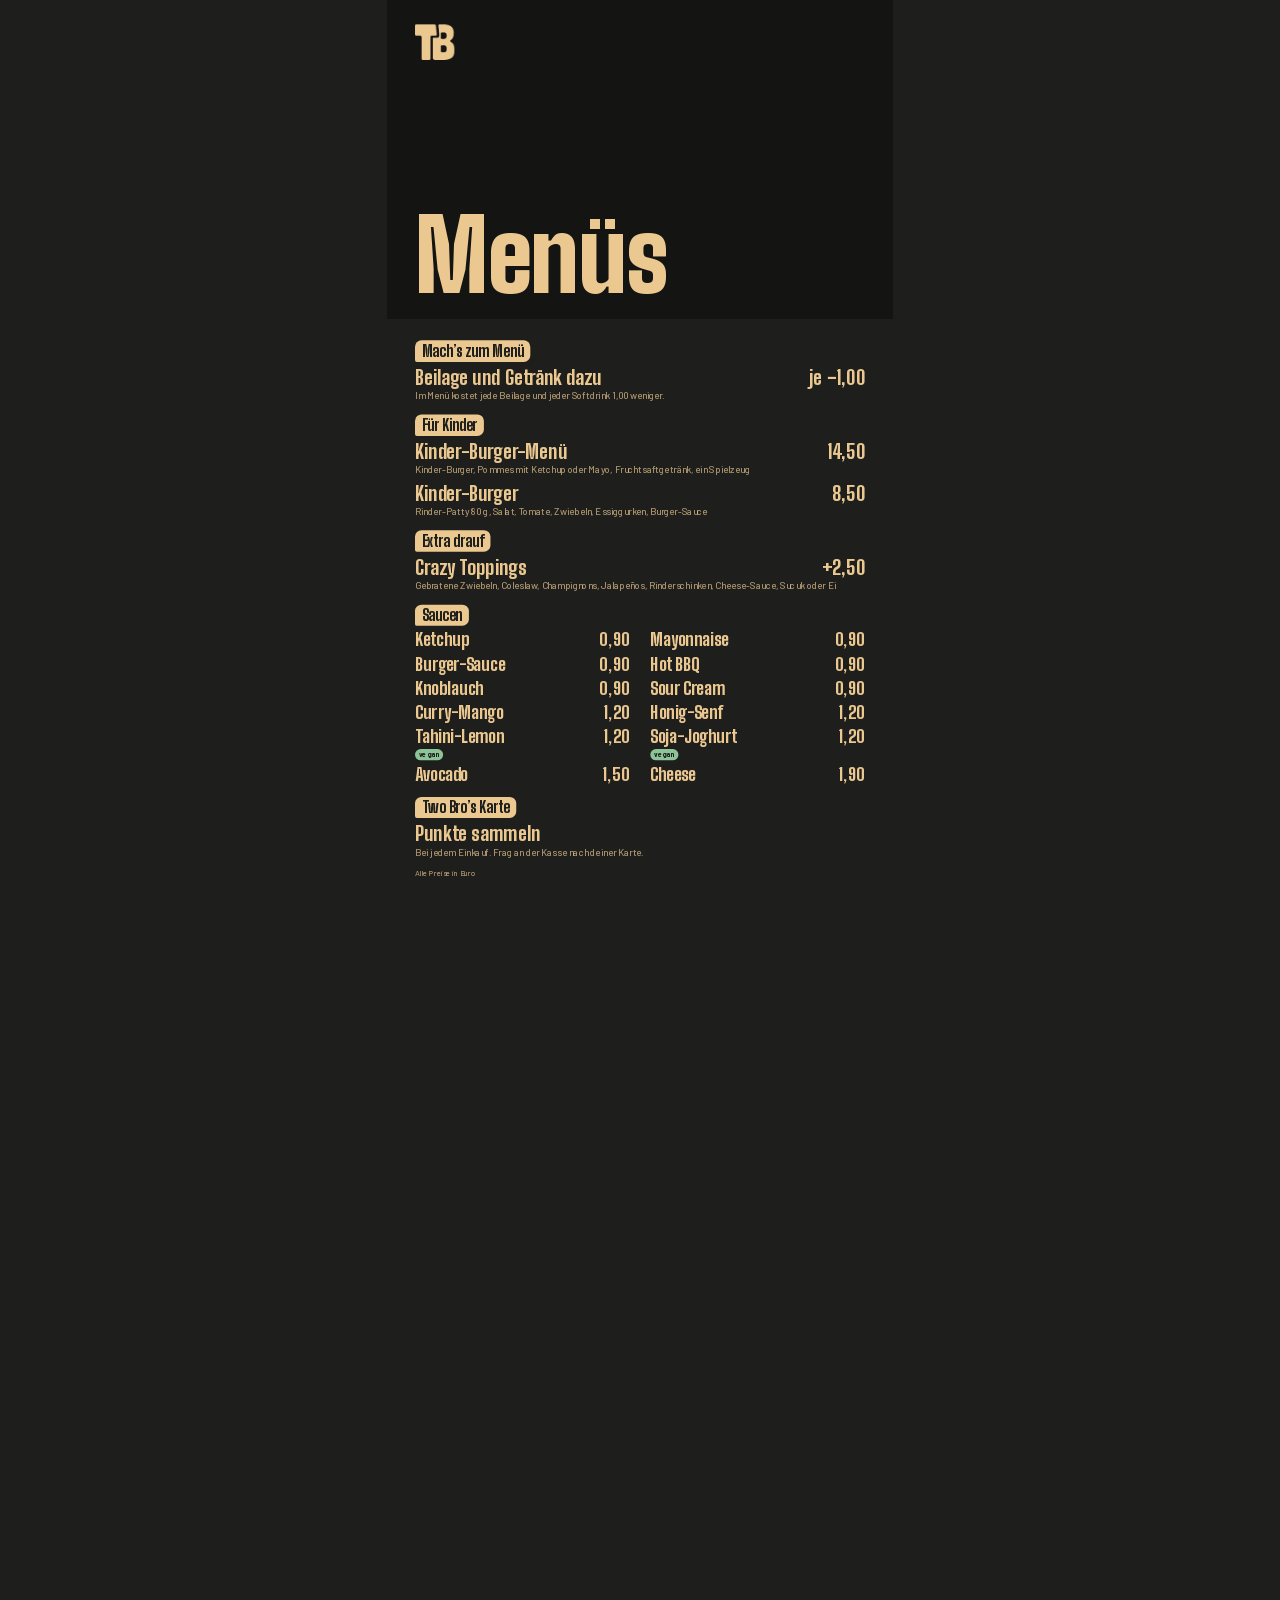
<file: bildschirm-7.html>
<!doctype html><html lang="de"><head><meta charset="utf-8"><meta name="viewport" content="width=1080"><title>Bildschirm 7</title>
<link rel="stylesheet" href="schrift.css"><style>
:root{--grill:#1E1E1D;--brioche:#EAC890;--pruefen:#FF5A1F;--s:1}
body.dunkel{--bg:var(--grill);--ink:var(--brioche);--muted:rgba(234,200,144,.70);--herb:#8CC497}
body.hell{--bg:var(--brioche);--ink:var(--grill);--muted:rgba(30,30,29,.72);--herb:#245C31}
html,body{margin:0;padding:0;width:1080px;height:1920px;overflow:hidden;background:var(--bg);color:var(--ink)}
*{box-sizing:border-box}
.screen{width:1080px;height:1920px;display:flex;flex-direction:column;overflow:hidden}
.video{position:relative;height:680px;flex:0 0 auto;background:#141413;overflow:hidden}
.platzhalter{position:absolute;top:0;right:0;bottom:0;left:0;display:flex;flex-direction:column;align-items:center;justify-content:center;
  padding-bottom:150px;background:repeating-linear-gradient(135deg,rgba(234,200,144,.07) 0 18px,transparent 18px 36px)}
.platzhalter>*+*{margin-top:22px}
.play{width:0;height:0;margin-left:12px;border-left:64px solid rgba(234,200,144,.6);
  border-top:38px solid transparent;border-bottom:38px solid transparent}
.platzhalter .label{font:600 30px/1.3 'Barlow',sans-serif;color:rgba(234,200,144,.68);text-align:center}
.video::after{content:"";position:absolute;top:0;right:0;bottom:0;left:0;pointer-events:none;
  background:linear-gradient(to bottom,rgba(20,20,19,.6) 0,rgba(20,20,19,0) 24%,rgba(20,20,19,0) 48%,rgba(20,20,19,.9) 100%)}
.video-oben{position:absolute;z-index:2;top:52px;left:60px;right:60px;display:flex;align-items:center;justify-content:space-between}
.video-oben img{height:76px;width:auto;display:block}
[hidden]{display:none!important}
.takeover{position:absolute;left:0;top:0;width:1080px;height:1920px;z-index:100;background:#000;
  opacity:0;visibility:hidden;transition:opacity .4s,visibility 0s linear .4s}
.takeover.an{opacity:1;visibility:visible;transition:opacity .4s}
.takeover.warm{opacity:.01;visibility:visible;transition:none}
.takeover video{display:block;width:1080px;height:1920px;object-fit:cover}
html.render .takeover{display:none}
.angebot{position:absolute;left:0;top:0;width:1080px;height:1920px;z-index:90;overflow:hidden;background:#141413;
  color:var(--brioche);opacity:0;visibility:hidden;transition:opacity .8s,visibility 0s linear .8s}
.angebot.an{opacity:1;visibility:visible;transition:opacity .8s}
.a-video,.a-video video{position:absolute;left:0;top:0;width:1080px;height:1920px;display:block}
.a-video video{object-fit:cover}
.a-oben{position:absolute;left:0;top:0;width:1080px;height:520px;background:linear-gradient(rgba(20,20,19,.9),rgba(20,20,19,0))}
.a-unten{position:absolute;left:0;bottom:0;width:1080px;height:820px;
  background:linear-gradient(rgba(20,20,19,0),rgba(20,20,19,.92) 40%)}
.a-rahmen{position:absolute;left:26px;top:26px;right:26px;bottom:26px;border:3px solid rgba(234,200,144,.7);border-radius:30px}
.a-kopf{position:absolute;left:0;top:92px;width:1080px;display:flex;flex-direction:column;align-items:center}
.a-kopf img{height:84px;width:auto;display:block;margin:0 0 22px}
.a-titel{margin:0;font-family:'Big Shoulders Display',sans-serif;font-weight:900;font-size:118px;line-height:.95;
  text-transform:uppercase;white-space:nowrap;letter-spacing:.02em}
.a-text{position:absolute;left:0;bottom:118px;width:1080px;display:flex;flex-direction:column;align-items:center;
  text-align:center;padding:0 60px}
.a-gericht{margin:0 0 18px;font-family:'Big Shoulders Display',sans-serif;font-weight:900;font-size:128px;line-height:.95;
  text-transform:uppercase;white-space:nowrap}
.a-dazu{margin:0;font:600 58px/1.3 'Barlow',sans-serif;color:#F3E6CF}
.a-preis{margin:38px 0 0;padding:18px 64px 14px;border-radius:26px;background:var(--brioche);color:var(--grill);
  font-family:'Big Shoulders Display',sans-serif;font-weight:900;font-size:160px;line-height:1;white-space:nowrap}
html.render .angebot{display:none}
html.ebene,html.ebene body{background:transparent!important}
html.ebene .screen,html.ebene .a-video{visibility:hidden}
html.ebene .angebot{background:transparent}
.zu{background:var(--grill);color:var(--brioche);align-items:center;justify-content:center;text-align:center;padding:0 70px}
.zu img{height:150px;width:auto;display:block;margin:0 0 110px}
.zu .vor{font:600 66px/1.1 'Barlow',sans-serif;margin:0}
.zu h1{font-family:'Big Shoulders Display',sans-serif;font-weight:900;font-size:200px;line-height:.9;margin:14px 0 90px;white-space:nowrap}
.zu .danke{font:700 64px/1.2 'Barlow',sans-serif;margin:0 0 26px}
.zu .wieder{font:500 50px/1.3 'Barlow',sans-serif;color:rgba(234,200,144,.72);margin:0}
html.render,html.render body,html.render .screen,html.render .video{background:transparent!important}
html.render video{visibility:hidden}
html.render .inhalt,html.render .kopf{background:var(--bg)}
html.render .titel.frei{margin:0;padding:24px 60px 0;background:var(--bg)}
.video-oben .rechts{display:flex;flex-direction:column;align-items:flex-end}
.video-oben .rechts>*+*{margin-top:14px}
.still{position:absolute;top:0;right:0;bottom:0;left:0;width:100%;height:100%;object-fit:cover;object-position:center}
.ki{font:600 20px/1 'Barlow',sans-serif;color:rgba(234,200,144,.9);background:rgba(20,20,19,.6);
  padding:7px 12px 8px;border-radius:999px}
.play-knopf{position:absolute;z-index:2;left:50%;top:38%;transform:translate(-50%,-50%);width:150px;height:150px;
  border-radius:50%;background:rgba(20,20,19,.5);box-shadow:inset 0 0 0 4px rgba(234,200,144,.9)}
.play-knopf::after{content:"";position:absolute;left:60px;top:45px;border-left:50px solid rgba(234,200,144,.95);
  border-top:30px solid transparent;border-bottom:30px solid transparent}
.video.unten .play-knopf{top:54%}
.video.unten::after{background:linear-gradient(to bottom,var(--bg) 0,rgba(0,0,0,0) 16%)}
.video.unten .ki{position:absolute;z-index:2;right:60px;bottom:30px}
.kicker{font:600 34px/1 'Barlow',sans-serif;margin:0}
.video-oben .kicker{color:var(--brioche)}
.titel{margin:0;white-space:nowrap;font-family:'Big Shoulders Display',sans-serif;font-weight:900;font-size:208px;
  line-height:.86;letter-spacing:-.01em}
.video .titel{position:absolute;z-index:2;left:60px;right:60px;bottom:46px;color:var(--brioche)}
.kopf{display:flex;align-items:center;justify-content:space-between;padding:52px 60px 0;flex:0 0 auto}
.kopf img{height:76px;width:auto;display:block}
.titel.frei{margin:24px 60px 0;color:var(--ink);flex:0 0 auto}
.inhalt{flex:1 1 auto;min-height:0;overflow:hidden;display:flex;flex-direction:column;padding:46px 60px 48px}
.gruppen{display:flex;flex-direction:column}
.gruppen:not(.zwei)>*+*{margin-top:calc(34px*var(--s))}
.gruppen.zwei{display:grid;grid-template-columns:minmax(0,1fr) minmax(0,1fr);column-gap:44px;align-items:start;--name:44px;--text:22px}
.spalte{display:flex;flex-direction:column}
.spalte>*+*{margin-top:calc(34px*var(--s))}
.gkopf{display:flex;align-items:flex-end;justify-content:space-between;margin-bottom:calc(14px*var(--s))}
.gtitel{font-family:'Big Shoulders Display',sans-serif;font-weight:800;font-size:calc(42px*var(--s));line-height:1;margin:0;
  background:var(--ink);color:var(--bg);padding:calc(7px*var(--s)) calc(18px*var(--s)) calc(9px*var(--s));border-radius:14px 14px 14px 4px}
.spalten{display:flex;font:600 calc(24px*var(--s))/1 'Barlow',sans-serif;color:var(--muted)}
.spalten span,.preis{width:calc(140px*var(--s));text-align:right}
.eintraege{display:flex;flex-direction:column}
.eintraege>*+*{margin-top:calc(18px*var(--s))}
.raster2{--name:48px}
.raster2 .eintraege{display:grid;grid-template-columns:minmax(0,1fr) minmax(0,1fr);column-gap:44px;row-gap:calc(16px*var(--s))}
.raster2 .eintraege>*+*{margin-top:0}
.raster2 .preis{width:auto}
.raster2 .preis.breit{min-width:0}
.zeile{display:flex;align-items:baseline;justify-content:space-between}
.zeile>*+*{margin-left:16px}
.name,.preise{font-family:'Big Shoulders Display',sans-serif;font-weight:800;font-size:calc(var(--name,54px)*var(--s));line-height:1.02}
.preise{display:flex;flex:0 0 auto}
.preis{white-space:nowrap}
.zwei .preis{width:auto}
.preis.breit{width:auto;min-width:calc(140px*var(--s))}
.preis.pruefen::before{content:"";display:inline-block;width:calc(14px*var(--s));height:calc(14px*var(--s));
  border-radius:50%;background:var(--pruefen);margin-right:calc(8px*var(--s));vertical-align:.12em}
.z{white-space:nowrap}
.text{font:500 calc(var(--text,26px)*var(--s))/1.28 'Barlow',sans-serif;color:var(--muted);margin-top:calc(6px*var(--s))}
.tag{display:inline-block;vertical-align:.08em;margin-right:10px;font:700 calc(19px*var(--s))/1 'Barlow',sans-serif;
  padding:calc(5px*var(--s)) calc(10px*var(--s)) calc(6px*var(--s));border-radius:999px}
.tag.vegan,.tag.veggie{background:var(--herb);color:var(--bg)}
.tag.neu{box-shadow:inset 0 0 0 2px var(--ink);color:var(--ink)}
.sorten{display:flex;flex-wrap:wrap;margin-top:calc(10px*var(--s))}
.sorte{display:inline-block;margin:0 calc(12px*var(--s)) calc(10px*var(--s)) 0;
  padding:calc(8px*var(--s)) calc(20px*var(--s)) calc(9px*var(--s));border-radius:999px;
  font:700 calc(28px*var(--s))/1 'Barlow',sans-serif;background:var(--ink);color:var(--bg)}
.sorte.s-himbeer{background:#D93A6E;color:#fff}
.sorte.s-melone{background:#8DC63F;color:#1E1E1D}
.sorte.s-pfirsich{background:#F4A261;color:#1E1E1D}
.sorte.s-zitrone{background:#F7D33C;color:#1E1E1D}
.hinweis{font:500 calc(24px*var(--s))/1.3 'Barlow',sans-serif;color:var(--muted);margin-top:calc(16px*var(--s))}
.fuss{margin-top:auto;padding-top:calc(26px*var(--s));display:flex;flex-direction:column;
  font:500 calc(21px*var(--s))/1.32 'Barlow',sans-serif;color:var(--muted)}
.fuss>*+*{margin-top:6px}
.fuss .reihe{display:flex;justify-content:space-between}
.fuss .reihe>*+*{margin-left:24px}
.punkt{display:inline-block;width:13px;height:13px;border-radius:50%;background:var(--pruefen);margin-right:10px}
</style><script src="konfig.js"></script></head>
<body class="dunkel"><main class="screen" data-karte="Menüs">
<div class="video"><video src="video/menues-ruhig.mp4?v=530e0ccf" class="still" autoplay muted loop playsinline preload="auto"></video><div class="video-oben"><img src="logo/tb_brioche.png" alt="Two Bro's"><div class="rechts"></div></div><h1 class="titel">Menüs</h1></div>
<div class="inhalt"><div class="gruppen"><section class="gruppe" data-gruppe="Mach’s zum Menü"><div class="gkopf"><h2 class="gtitel">Mach’s zum Menü</h2></div><div class="eintraege"><div class="eintrag"><div class="zeile"><span class="name"><span class="z">Beilage und Getränk dazu</span></span><span class="preise"><span class="preis breit">je −1,00</span></span></div><div class="text"><span class="z">Im Menü kostet jede Beilage und jeder Softdrink 1,00 weniger.</span></div></div></div></section><section class="gruppe" data-gruppe="Für Kinder"><div class="gkopf"><h2 class="gtitel">Für Kinder</h2></div><div class="eintraege"><div class="eintrag"><div class="zeile"><span class="name"><span class="z">Kinder-Burger-Menü</span></span><span class="preise"><span class="preis">14,50</span></span></div><div class="text"><span class="z">Kinder-Burger</span>, <span class="z">Pommes mit Ketchup oder Mayo</span>, <span class="z">Fruchtsaftgetränk</span>, <span class="z">ein Spielzeug</span></div></div><div class="eintrag"><div class="zeile"><span class="name"><span class="z">Kinder-Burger</span></span><span class="preise"><span class="preis">8,50</span></span></div><div class="text"><span class="z">Rinder-Patty 80 g</span>, <span class="z">Salat</span>, <span class="z">Tomate</span>, <span class="z">Zwiebeln</span>, <span class="z">Essiggurken</span>, <span class="z">Burger-Sauce</span></div></div></div></section><section class="gruppe" data-gruppe="Extra drauf"><div class="gkopf"><h2 class="gtitel">Extra drauf</h2></div><div class="eintraege"><div class="eintrag"><div class="zeile"><span class="name"><span class="z">Crazy Toppings</span></span><span class="preise"><span class="preis breit">+2,50</span></span></div><div class="text"><span class="z">Gebratene Zwiebeln</span>, <span class="z">Coleslaw</span>, <span class="z">Champignons</span>, <span class="z">Jalapeños</span>, <span class="z">Rinderschinken</span>, <span class="z">Cheese-Sauce</span>, <span class="z">Sucuk oder Ei</span></div></div></div></section><section class="gruppe raster2" data-gruppe="Saucen"><div class="gkopf"><h2 class="gtitel">Saucen</h2></div><div class="eintraege"><div class="eintrag"><div class="zeile"><span class="name"><span class="z">Ketchup</span></span><span class="preise"><span class="preis">0,90</span></span></div></div><div class="eintrag"><div class="zeile"><span class="name"><span class="z">Mayonnaise</span></span><span class="preise"><span class="preis">0,90</span></span></div></div><div class="eintrag"><div class="zeile"><span class="name"><span class="z">Burger-Sauce</span></span><span class="preise"><span class="preis">0,90</span></span></div></div><div class="eintrag"><div class="zeile"><span class="name"><span class="z">Hot BBQ</span></span><span class="preise"><span class="preis">0,90</span></span></div></div><div class="eintrag"><div class="zeile"><span class="name"><span class="z">Knoblauch</span></span><span class="preise"><span class="preis">0,90</span></span></div></div><div class="eintrag"><div class="zeile"><span class="name"><span class="z">Sour Cream</span></span><span class="preise"><span class="preis">0,90</span></span></div></div><div class="eintrag"><div class="zeile"><span class="name"><span class="z">Curry-Mango</span></span><span class="preise"><span class="preis">1,20</span></span></div></div><div class="eintrag"><div class="zeile"><span class="name"><span class="z">Honig-Senf</span></span><span class="preise"><span class="preis">1,20</span></span></div></div><div class="eintrag"><div class="zeile"><span class="name"><span class="z">Tahini-Lemon</span></span><span class="preise"><span class="preis">1,20</span></span></div><div class="text"><span class="tag vegan">vegan</span></div></div><div class="eintrag"><div class="zeile"><span class="name"><span class="z">Soja-Joghurt</span></span><span class="preise"><span class="preis">1,20</span></span></div><div class="text"><span class="tag vegan">vegan</span></div></div><div class="eintrag"><div class="zeile"><span class="name"><span class="z">Avocado</span></span><span class="preise"><span class="preis">1,50</span></span></div></div><div class="eintrag"><div class="zeile"><span class="name"><span class="z">Cheese</span></span><span class="preise"><span class="preis">1,90</span></span></div></div></div></section><section class="gruppe" data-gruppe="Two Bro’s Karte"><div class="gkopf"><h2 class="gtitel">Two Bro’s Karte</h2></div><div class="eintraege"><div class="eintrag"><div class="zeile"><span class="name"><span class="z">Punkte sammeln</span></span><span class="preise"></span></div><div class="text"><span class="z">Bei jedem Einkauf. Frag an der Kasse nach deiner Karte.</span></div></div></div></section></div><footer class="fuss"><div class="reihe"><span>Alle Preise in Euro</span></div></footer></div>

</main><main class="screen zu" data-zeit="geschlossen" hidden><img src="logo/tb_brioche.png" alt="Two Bro's"><p class="vor">Für heute haben wir</p><h1>geschlossen</h1><p class="danke">Danke für deinen Besuch!</p><p class="wieder">Ab 10 Uhr sind wir wieder für dich da.</p></main><div class="takeover" data-nr="7" data-plan=",rechts" data-vorlauf="3" data-links="video/takeover-links.mp4?v=47e89f0b" data-rechts="video/takeover-rechts.mp4?v=9c341155"><video muted playsinline preload="auto"></video></div><div class="angebot" data-nr="7" data-video="video/angebot-jayjay.mp4?v=9db8cc3b"><div class="a-video"><video muted playsinline preload="none"></video></div><div class="a-oben"></div><div class="a-unten"></div><div class="a-rahmen"></div><div class="a-kopf"><img src="logo/tb_brioche.png" alt="Two Bro's"><h2 class="a-titel"></h2></div><div class="a-text"><h3 class="a-gericht"></h3><div class="a-dazu-liste"></div><p class="a-preis"></p></div></div><script>
(function () {
  var treffer = /[?&]drehen=([^&]*)/.exec(location.search), drehen = treffer ? decodeURIComponent(treffer[1]) : null;
  function einpassen() {
    var st = document.body.style, w = window.innerWidth, h = window.innerHeight;
    if (!w || !h) return;
    var quer = drehen === 'links' || drehen === 'rechts';
    if (!quer && w === 1080 && h === 1920) { st.transform = ''; return; }
    var s = quer ? Math.min(w / 1920, h / 1080) : Math.min(w / 1080, h / 1920), x, y, dreh = '';
    if (!quer) { x = (w - 1080 * s) / 2; y = (h - 1920 * s) / 2; }
    else if (drehen === 'links') { x = (w - 1920 * s) / 2; y = (h + 1080 * s) / 2; dreh = ' rotate(-90deg)'; }
    else { x = (w + 1920 * s) / 2; y = (h - 1080 * s) / 2; dreh = ' rotate(90deg)'; }
    st.transformOrigin = '0 0';
    st.transform = 'translate(' + x + 'px,' + y + 'px) scale(' + s + ')' + dreh;
  }
  einpassen();
  window.addEventListener('resize', einpassen);
  window.addEventListener('load', einpassen);
  // Manche Web-Bausteine melden ihre Größe erst später und ohne resize-Ereignis.
  setInterval(einpassen, 2000);
})();
</script><script>
var K = window.KONFIG || {};
var q = (function () {
  var o = {}, teile = location.search.replace(/^\?/, '').split('&');
  for (var i = 0; i < teile.length; i++) {
    if (!teile[i]) continue;
    var p = teile[i].split('=');
    o[decodeURIComponent(p[0])] = decodeURIComponent((p[1] || '').replace(/\+/g, ' '));
  }
  return o;
})();
if (q.render) document.documentElement.className += ' render';
var seiten = Array.prototype.slice.call(document.querySelectorAll('.screen'));
function zwei(n) { return (n < 10 ? '0' : '') + n; }
function passe(m) {
  var z = m.querySelector('.inhalt'), s = 1;
  if (!z) return;
  m.hidden = false;
  while (z.scrollHeight > z.clientHeight + 1 && s > 0.6) { s -= 0.01; m.style.setProperty('--s', s); }
  m.setAttribute('data-scale', s.toFixed(2));
}
// Ladenschluss: ab K.geschlossen_ab (je Wochentag) bis K.geschlossen_bis zeigt jede Seite „geschlossen“.
// Zum Testen: ?uhr=21:05&tag=so (Uhrzeit und Wochentag vorgeben) oder ?zeit=geschlossen.
var TAGE = ['so', 'mo', 'di', 'mi', 'do', 'fr', 'sa'];
function geschlossen(jetzt, tag) {
  var ab = K.geschlossen_ab;
  if (!ab) return false;
  var heute = typeof ab === 'string' ? ab : ab[TAGE[tag]];
  return (!!heute && jetzt >= heute) || jetzt < (K.geschlossen_bis || '05:00');
}
if (K.wieder_ab) {
  var w = document.querySelectorAll('.zu .wieder');
  for (var j = 0; j < w.length; j++) w[j].textContent = 'Ab ' + K.wieder_ab + ' sind wir wieder für dich da.';
}
function zeige() {
  var d = new Date(), jetzt = zwei(d.getHours()) + ':' + zwei(d.getMinutes()), tag = d.getDay();
  if (q.uhr) jetzt = q.uhr;
  if (q.tag && TAGE.indexOf(q.tag) >= 0) tag = TAGE.indexOf(q.tag);
  var zeit = q.zeit || (geschlossen(jetzt, tag) ? 'geschlossen'
                        : jetzt < (K.fruehstueck_bis || '12:00') ? 'morgens' : 'mittag');
  window.ZEIT = zeit;
  // Läuft gerade der Burger über zwei Bildschirme oder das Angebot des Monats, bleibt das Karten-Video aus
  // (nur ein Video zur Zeit).
  var takeover = !!document.querySelector('.takeover.an, .angebot.an');
  for (var i = 0; i < seiten.length; i++) {
    var m = seiten[i], mz = m.getAttribute('data-zeit'), v = m.querySelector('video');
    var an = zeit === 'geschlossen' ? mz === 'geschlossen' : mz !== 'geschlossen' && (!mz || mz === zeit);
    m.hidden = !an;
    if (v) {
      if (an && !takeover) { var p = v.play(); if (p && p['catch']) p['catch'](function () {}); }
      else v.pause();
    }
  }
}
var gestartet = false;
function start() {
  if (gestartet) return;
  gestartet = true;
  for (var i = 0; i < seiten.length; i++) passe(seiten[i]);
  zeige();
  setInterval(zeige, 30000);
}
if (document.fonts && document.fonts.ready) document.fonts.ready.then(start);
else window.addEventListener('load', start);
// Liegt eine neue Fassung auf dem Server, lädt sich die Seite selbst neu.
var stand = null;
function pruefe() {
  var x = new XMLHttpRequest();
  x.onreadystatechange = function () {
    if (x.readyState !== 4 || x.status !== 200) return;
    var t = x.responseText;
    if (stand && t !== stand) location.reload();
    stand = t;
  };
  try { x.open('GET', 'stand.txt?' + new Date().getTime(), true); x.send(); } catch (e) {}
}
pruefe();
setInterval(pruefe, 300000);
</script><script>
(function () {
  var K = window.KONFIG || {};
  if (!K.tabelle) return;
  var SPEICHER = 'tb-tabelle', zuletzt = null, MINUS = '−';
  function esc(s) {
    return String(s).replace(/&/g, '&amp;').replace(/</g, '&lt;').replace(/>/g, '&gt;').replace(/"/g, '&quot;');
  }
  function zeilenText(t) {
    var teile = t.split(', '), aus = [];
    for (var i = 0; i < teile.length; i++) aus.push('<span class="z">' + esc(teile[i]) + '</span>');
    return aus.join(', ');
  }
  // Kennzeichen „sorten“: Beschreibung als farbige Sorten-Chips. Muss zu kennung()/sorten_html() in bauen.py passen.
  function kennung(t) {
    return t.toLowerCase().replace(/ä/g, 'ae').replace(/ö/g, 'oe').replace(/ü/g, 'ue').replace(/ß/g, 'ss')
      .replace(/[^a-z0-9]+/g, '-').replace(/^-+|-+$/g, '');
  }
  function sortenHtml(text) {
    var teile = text.split(/[,;]/), h = '';
    for (var i = 0; i < teile.length; i++) {
      var t = teile[i].replace(/^\s+|\s+$/g, '');
      if (t) h += '<span class="sorte s-' + kennung(t) + '">' + esc(t) + '</span>';
    }
    return '<div class="sorten">' + h + '</div>';
  }
  function csv(text) {
    var zeilen = [], zeile = [], feld = '', inQ = false, i, c;
    text = text.replace(/^﻿/, '');
    for (i = 0; i < text.length; i++) {
      c = text.charAt(i);
      if (inQ) {
        if (c === '"') { if (text.charAt(i + 1) === '"') { feld += '"'; i++; } else inQ = false; }
        else feld += c;
      } else if (c === '"') inQ = true;
      else if (c === ',') { zeile.push(feld); feld = ''; }
      else if (c === '\n' || c === '\r') {
        if (c === '\r' && text.charAt(i + 1) === '\n') i++;
        zeile.push(feld); zeilen.push(zeile); zeile = []; feld = '';
      } else feld += c;
    }
    if (feld !== '' || zeile.length) { zeile.push(feld); zeilen.push(zeile); }
    return zeilen;
  }
  function wert(z, i) { return i === undefined ? '' : String(z[i] || '').replace(/^\s+|\s+$/g, ''); }
  // 4,50 · 4.5 · 4 · +1,00 · ab 0,90 · je -1,00 · mit € — wird geschrieben wie auf den Karten. null = ungültig.
  function preis(roh) {
    var s = String(roh || '').replace(/€/g, '').replace(/\s+/g, ' ').replace(/^\s+|\s+$/g, '');
    if (!s) return {text: '', breit: false};
    var m = /^(\+|ab\s*|je\s*)?([-−]\s*)?(\d+)(?:[.,](\d{1,2}))?$/i.exec(s);
    if (!m) return null;
    var vor = !m[1] ? '' : m[1].charAt(0) === '+' ? '+' : m[1].replace(/\s+/g, '').toLowerCase() + ' ';
    var cent = m[4] ? (m[4].length === 1 ? m[4] + '0' : m[4]) : '00';
    return {text: vor + (m[2] ? MINUS : '') + parseInt(m[3], 10) + ',' + cent, breit: !!(vor || m[2])};
  }
  function spalten(kopf) {
    var s = {}, k;
    for (var i = 0; i < kopf.length; i++) {
      k = kopf[i].toLowerCase().replace(/\s+/g, '').replace('ü', 'ue').replace('ß', 'ss');
      if (k === 'karte') s.karte = i; else if (k === 'gruppe') s.gruppe = i; else if (k === 'name') s.name = i;
      else if (k === 'preis') s.preis = i; else if (k === 'preisgross' || k === 'preis2') s.preis2 = i;
      else if (k === 'beschreibung') s.text = i; else if (k === 'kennzeichen') s.tags = i;
      else if (k === 'pruefen') s.pruefen = i; else if (k === 'zeigen') s.zeigen = i;
    }
    return s;
  }
  function eintragHtml(e) {
    var preise = '', unten = '', i;
    for (i = 0; i < e.preise.length; i++) {
      var p = e.preise[i];
      preise += '<span class="preis' + (p.breit ? ' breit' : '') + (e.pruefen && p.text ? ' pruefen' : '') + '">' +
        esc(p.text) + '</span>';
    }
    var sorten = false;
    for (i = 0; i < e.tags.length; i++) {
      if (e.tags[i] === 'sorten') { sorten = true; continue; }
      unten += '<span class="tag ' + e.tags[i] + '">' + e.tags[i] + '</span>';
    }
    if (e.text) unten += sorten ? sortenHtml(e.text) : zeilenText(e.text);
    return '<div class="eintrag"><div class="zeile"><span class="name">' + zeilenText(e.name) + '</span>' +
      '<span class="preise">' + preise + '</span></div>' + (unten ? '<div class="text">' + unten + '</div>' : '') + '</div>';
  }
  function fuellen(m, liste) {
    var gruppen = {}, reihe = [], i, g, html;
    for (i = 0; i < liste.length; i++) {
      g = liste[i].gruppe;
      if (!gruppen.hasOwnProperty(g)) { gruppen[g] = []; reihe.push(g); }
      gruppen[g].push(liste[i]);
    }
    var sektionen = m.querySelectorAll('section.gruppe[data-gruppe]'), da = {};
    for (i = 0; i < sektionen.length; i++) {
      g = sektionen[i].getAttribute('data-gruppe');
      da[g] = true;
      if (!gruppen.hasOwnProperty(g)) { sektionen[i].style.display = 'none'; continue; }
      html = '';
      for (var a = 0; a < gruppen[g].length; a++) html += eintragHtml(gruppen[g][a]);
      sektionen[i].querySelector('.eintraege').innerHTML = html;
      sektionen[i].style.display = '';
    }
    for (i = 0; i < reihe.length; i++) {
      g = reihe[i];
      if (da[g]) continue;
      var neu = document.createElement('section');
      neu.className = 'gruppe';
      neu.setAttribute('data-gruppe', g);
      html = '';
      for (var b = 0; b < gruppen[g].length; b++) html += eintragHtml(gruppen[g][b]);
      neu.innerHTML = (g ? '<div class="gkopf"><h2 class="gtitel">' + esc(g) + '</h2></div>' : '') +
        '<div class="eintraege">' + html + '</div>';
      var sp = m.querySelectorAll('.gruppen .spalte');
      (sp.length ? sp[sp.length - 1] : m.querySelector('.gruppen')).appendChild(neu);
    }
    var mitPunkt = !!m.querySelector('.preis.pruefen'), punkte = m.querySelectorAll('.fuss .punkt');
    for (i = 0; i < punkte.length; i++) punkte[i].parentNode.style.display = mitPunkt ? '' : 'none';
  }
  // Gibt true zurück, wenn die Tabelle lesbar ist. Karten mit einem Fehler bleiben unverändert.
  function anwenden(text) {
    var z = csv(text);
    if (z.length < 2) return false;
    var s = spalten(z[0]);
    if (s.karte === undefined || s.name === undefined || s.preis === undefined) return false;
    var karten = {}, kaputt = {}, i;
    for (i = 1; i < z.length; i++) {
      var karte = wert(z[i], s.karte), name = wert(z[i], s.name);
      if (!karte && !name) continue;
      if (/^(nein|n|no|false|falsch|0|aus)$/i.test(wert(z[i], s.zeigen))) continue;
      var p1 = preis(wert(z[i], s.preis)), p2 = preis(wert(z[i], s.preis2));
      if (!name || !p1 || !p2) { kaputt[karte] = true; continue; }
      var tags = [], roh = wert(z[i], s.tags).toLowerCase().split(/[,;\s]+/);
      for (var t = 0; t < roh.length; t++) if (/^(vegan|veggie|neu|sorten)$/.test(roh[t])) tags.push(roh[t]);
      (karten[karte] = karten[karte] || []).push({gruppe: wert(z[i], s.gruppe), name: name, text: wert(z[i], s.text),
        preise: p2.text ? [p1, p2] : p1.text ? [p1] : [], tags: tags, pruefen: !!wert(z[i], s.pruefen)});
    }
    var screens = document.querySelectorAll('main.screen[data-karte]'), geaendert = false;
    for (i = 0; i < screens.length; i++) {
      var k = screens[i].getAttribute('data-karte');
      if (!karten[k] || kaputt[k]) continue;
      fuellen(screens[i], karten[k]);
      geaendert = true;
    }
    if (geaendert) {
      for (i = 0; i < screens.length; i++) {
        screens[i].style.setProperty('--s', 1);
        if (typeof passe === 'function') passe(screens[i]);
      }
      if (typeof zeige === 'function') zeige();
    }
    return true;
  }
  function laden() {
    var x = new XMLHttpRequest();
    x.onreadystatechange = function () {
      if (x.readyState !== 4 || x.status !== 200 || !x.responseText || x.responseText === zuletzt) return;
      if (anwenden(x.responseText)) {
        zuletzt = x.responseText;
        try { localStorage.setItem(SPEICHER, zuletzt); } catch (e) {}
      }
    };
    try {
      x.open('GET', K.tabelle + (K.tabelle.indexOf('?') < 0 ? '?' : '&') + 't=' + new Date().getTime(), true);
      x.send();
    } catch (e) {}
  }
  function start() {
    var alt = null;
    try { alt = localStorage.getItem(SPEICHER); } catch (e) {}
    if (alt && anwenden(alt)) zuletzt = alt;
    laden();
    setInterval(laden, 120000);
  }
  if (document.fonts && document.fonts.ready) document.fonts.ready.then(start);
  else window.addEventListener('load', start);
})();
</script><script>
(function () {
  var box = document.querySelector('.takeover');
  if (!box) return;
  var K = window.KONFIG || {}, alleS = K.takeover_alle === undefined ? 120 : K.takeover_alle;
  var v = box.querySelector('video'), plan = (box.getAttribute('data-plan') || '').split(',');
  var vor = parseFloat(box.getAttribute('data-vorlauf')) || 0;
  var test = /[?&]takeover=([^&]*)/.exec(location.search);
  // Zum Testen eine falsch gehende Geräte-Uhr vorgeben: ?uhrtest=500 (ms vor).
  var schief = parseFloat((/[?&]uhrtest=([-\d.]+)/.exec(location.search) || [])[1]) || 0;
  // Feinkorrektur je Bildschirm in ms (konfig.js, takeover_feinkorrektur, z. B. { "7": -100 }): positiv = dieser
  // Bildschirm zeigt den Burger früher, negativ = später. Für Rest-Versatz, den der Uhr-Abgleich nicht erfasst.
  var fein = parseFloat((K.takeover_feinkorrektur || {})[box.getAttribute('data-nr')]) || 0;
  var uhren = [], takt = null, sichtbarAb = 0, sprung = 0.3, sprungStart = 0, versatz = 0;
  // Selbstmessung (Firas 15.11.2026: „Selbstmessung“): Nach jeder Runde schickt die Seite ihre Messwerte an ein
  // Google-Formular (konfig.js: takeover_messung, takeover_messfeld). Leer = keine Messung.
  var messUrl = K.takeover_messung || '', messFeld = K.takeover_messfeld || '';
  var uhrInfo = { n: 0, streu: 0, rtt: 0 }, aktNull0 = 0, aktRolle = '', spruenge = 0, mess = null;
  function geraet() { return Date.now() + schief; }
  function jetzt() { return geraet() + versatz + fein; }
  function spaeter(f, ms) { uhren.push(setTimeout(f, Math.max(0, ms))); }
  function aufraeumen() { while (uhren.length) clearTimeout(uhren.pop()); clearInterval(takt); }
  // Vorab laden (Firas 15.11.2026: „Ja, mach das“): Die Selbstmessung zeigte Aussetzer, wenn ein Bildschirm während
  // der Runde nachladen musste (einzelne Bilder bis 6 s hinter dem Plan, bis zur Hälfte der Bilder fehlte). Darum
  // lädt die Seite ihre Burger-Videos beim Start einmal ganz in den Speicher (Blob) und spielt sie von dort.
  // Klappt das nicht, spielt sie wie bisher aus dem Netz und versucht es alle 60 s erneut.
  var blobs = {};
  function holen(r, danach) {
    var url = box.getAttribute('data-' + r);
    if (!url || blobs[r] || !window.fetch || !window.URL || !URL.createObjectURL) { danach(); return; }
    fetch(url).then(function (a) { if (!a.ok) throw new Error('HTTP ' + a.status); return a.blob(); })
      .then(function (b) { blobs[r] = URL.createObjectURL(b); danach(); })
      ['catch'](function () { danach(); setTimeout(function () { holen(r, function () {}); }, 60000); });
  }
  function vorladen(fertig) {
    var rollen = plan.filter(function (r, i) { return r && plan.indexOf(r) === i; }), offen = rollen.length, ende = false;
    function gemeldet() { if (!ende) { ende = true; clearTimeout(wache); fertig(); } }
    var wache = setTimeout(gemeldet, 60000);
    if (!offen) { gemeldet(); return; }
    rollen.forEach(function (r) { holen(r, function () { if (--offen <= 0) gemeldet(); }); });
  }
  function laden(r) {
    var src = r ? (blobs[r] || box.getAttribute('data-' + r)) : '';
    if (src && v.getAttribute('src') !== src) { v.setAttribute('src', src); try { v.load(); } catch (e) {} }
  }
  function rolle(slot) { return plan[((slot % plan.length) + plan.length) % plan.length] || ''; }
  // Uhr-Abgleich (Fassung 4, 15.11.2026): Android stellt die Uhr erst ab 5 s Abweichung nach; Bildschirm 7 ging
  // 0,5 s nach. Darum misst jede Seite den Versatz zur Server-Uhr selbst: 45 HEAD-Anfragen im Abstand von 60 ms,
  // der Date-Kopf springt jede volle Sekunde; der Sprung liegt zwischen zwei Anfragen (Mitte = Hin- und Rückweg / 2).
  // Median über die Sprünge, am Mac auf etwa 0,01 s genau gemessen. Danach alle 10 Minuten neu.
  // Fassung 5 (15.11.2026, Selbstmessung: Bildschirm 6 meldete vn=0, Abgleich gescheitert, lief auf falscher Uhr):
  // Proben bis 800 ms Laufzeit sammeln, dann nur die schnelle Hälfte (bis 2 × Median, mindestens 250 ms) werten;
  // 80 Proben (~4,8 s) statt 45. Scheitert der Abgleich, nach 20 s erneut (bis er klappt), danach alle 10 Minuten.
  var uhrVersuche = 0, uhrOk = false;
  function uhrAbgleich(fertig) {
    var proben = [], n = 0, ende = false;
    uhrVersuche++;
    function abschluss() {
      if (ende) return;
      ende = true;
      var lauf = proben.map(function (p) { return p.rtt; }).sort(function (x, y) { return x - y; });
      var med = lauf.length ? lauf[Math.floor(lauf.length / 2)] : 0, grenze = Math.max(250, 2 * med);
      var gut = proben.filter(function (p) { return p.rtt <= grenze; }).sort(function (x, y) { return x.m - y.m; });
      var w = [];
      for (var i = 1; i < gut.length; i++) {
        if (gut[i].s === gut[i - 1].s + 1000 && gut[i].m - gut[i - 1].m < Math.max(250, grenze))
          w.push(gut[i].s - (gut[i].m + gut[i - 1].m) / 2);
      }
      uhrInfo.pn = proben.length;
      uhrInfo.pa = gut.length;
      uhrInfo.rtt = Math.round(med);
      uhrInfo.az = uhrVersuche;
      if (w.length >= 2) {
        w.sort(function (x, y) { return x - y; });
        versatz = w[Math.floor(w.length / 2)];
        window.UHR_VERSATZ = Math.round(versatz);
        uhrInfo.n = w.length;
        uhrInfo.streu = Math.round(w[w.length - 1] - w[0]);
        uhrOk = true;
      } else if (!uhrOk) {
        uhrInfo.n = 0;
        setTimeout(function nochmal() {
          if (/warm|an/.test(box.className)) { setTimeout(nochmal, 15000); return; }
          uhrAbgleich(function () { if (!/warm|an/.test(box.className)) naechster(); });
        }, 20000);
      }
      if (fertig) fertig();
    }
    function probe() {
      if (ende) return;
      var x = new XMLHttpRequest(), t0 = geraet(), da = false;
      x.onreadystatechange = function () {
        if (da || x.readyState < 2) return;
        da = true;
        var t1 = geraet(), s = Date.parse(x.getResponseHeader('Date') || '');
        if (!isNaN(s) && t1 - t0 < 800) proben.push({ m: (t0 + t1) / 2, s: s, rtt: t1 - t0 });
      };
      try { x.open('HEAD', 'stand.txt?u=' + t0, true); x.send(); } catch (e) {}
      if (++n < 80) setTimeout(probe, 60); else setTimeout(abschluss, 1000);
    }
    probe();
  }
  function spaeterAbgleich() {
    setTimeout(function () {
      if (/warm|an/.test(box.className)) { setTimeout(spaeterAbgleich, 30000); return; }
      uhrAbgleich(function () { if (!/warm|an/.test(box.className)) naechster(); });
      spaeterAbgleich();
    }, 600000);
  }
  v.addEventListener('seeked', function () {
    if (sprungStart) { sprung = 0.3 * sprung + 0.7 * (jetzt() - sprungStart) / 1000; sprungStart = 0; }
  });
  // null0 = Zeit (ms, Server-Uhr), zu der das Video bei 0 stehen soll.
  function gleichlauf(null0) {
    clearInterval(takt);
    takt = setInterval(function () {
      if (v.paused || v.ended || v.seeking) return;
      var t = jetzt(), soll = (t - null0) / 1000, diff = soll - v.currentTime, rate = 1;
      var unsichtbar = t < sichtbarAb - 250;
      if (unsichtbar ? Math.abs(diff) > 0.05 : Math.abs(diff) > 1.5) {
        sprungStart = t;
        spruenge++;
        v.playbackRate = 1;
        try { v.currentTime = Math.max(0, soll + Math.min(1.5, sprung)); } catch (e) {}
        return;
      }
      if (diff > 0.02) rate = 1 + Math.min(0.25, 2 * diff);
      else if (diff < -0.02) rate = 1 - Math.min(0.2, -2 * diff);
      if (Math.abs(v.playbackRate - rate) > 0.01) v.playbackRate = rate;
    }, 200);
  }
  // Messung: requestVideoFrameCallback meldet jedes gezeigte Bild mit Videozeit und Anzeigezeit. Daraus die
  // Abweichung zum gemeinsamen Plan in ms (Server-Uhr): d = Videozeit − (Anzeige + Versatz − null0). Soll = fein.
  function messStart() {
    mess = { w: [], x: 0, letzte: -1 };
    if (!v.requestVideoFrameCallback) return;
    var m = mess;
    function bild(jetztMs, md) {
      if (mess !== m) return;
      if (/ an/.test(box.className)) {
        var anzeige = Date.now() - performance.now() + md.expectedDisplayTime + schief;
        m.w.push(Math.round((md.mediaTime - (anzeige + versatz - aktNull0) / 1000) * 1000));
        if (m.letzte >= 0 && md.presentedFrames - m.letzte > 1) m.x += md.presentedFrames - m.letzte - 1;
        m.letzte = md.presentedFrames;
      }
      v.requestVideoFrameCallback(bild);
    }
    v.requestVideoFrameCallback(bild);
  }
  function messSenden() {
    var m = mess;
    mess = null;
    if (!m || !messUrl || !messFeld) return;
    var w = m.w.slice().sort(function (a, b) { return a - b; });
    function q(p) { return w.length ? w[Math.min(w.length - 1, Math.floor(p * w.length))] : ''; }
    var text = ['b=' + box.getAttribute('data-nr'), 'r=' + aktRolle, 'start=' + Math.round((aktNull0 + vor * 1000) / 1000),
      'v=' + Math.round(versatz), 'vn=' + uhrInfo.n, 'vs=' + uhrInfo.streu, 'rtt=' + uhrInfo.rtt, 'f=' + fein,
      'm=' + q(0.5), 'p10=' + q(0.1), 'p90=' + q(0.9), 'min=' + (w.length ? w[0] : ''), 'max=' + (w.length ? w[w.length - 1] : ''),
      'n=' + w.length, 'x=' + m.x, 'j=' + spruenge, 'sp=' + Math.round(sprung * 1000),
      'pn=' + (uhrInfo.pn || 0), 'pa=' + (uhrInfo.pa || 0), 'az=' + (uhrInfo.az || 0),
      'bl=' + (/^blob:/.test(v.getAttribute('src') || '') ? 1 : 0), 'h=' + location.host, 'ver=7'].join(';');
    var daten = messFeld + '=' + encodeURIComponent(text);
    try {
      if (navigator.sendBeacon && navigator.sendBeacon(messUrl, new Blob([daten], { type: 'application/x-www-form-urlencoded' }))) return;
    } catch (e) {}
    try {
      var x = new XMLHttpRequest();
      x.open('POST', messUrl, true);
      x.setRequestHeader('Content-Type', 'application/x-www-form-urlencoded');
      x.send(daten);
    } catch (e) {}
  }
  function runde(null0, r) {
    aktNull0 = null0;
    aktRolle = r;
    spruenge = 0;
    mess = null;
    aufraeumen();
    laden(r);
    sichtbarAb = null0 + vor * 1000;
    spaeter(function () {
      if (window.ZEIT === 'geschlossen') { naechster(); return; }
      box.className = 'takeover warm';
      v.playbackRate = 1;
      try { v.currentTime = 0; } catch (e) {}
    }, null0 - 700 - jetzt());
    spaeter(function () {
      if (window.ZEIT === 'geschlossen') return;
      var p = v.play(); if (p && p['catch']) p['catch'](function () {});
      gleichlauf(null0);
      messStart();
    }, null0 - jetzt());
    spaeter(function () {
      if (window.ZEIT === 'geschlossen') { clearInterval(takt); box.className = 'takeover'; v.pause(); naechster(); return; }
      box.className = 'takeover an';
      if (typeof zeige === 'function') zeige();
    }, sichtbarAb - jetzt());
  }
  function naechster() {
    aufraeumen();
    if (!(alleS > 0)) return;
    var alle = alleS * 1000, slot = Math.floor(jetzt() / alle) + 1;
    for (var i = 0; i < 2 * plan.length; i++) {
      if (rolle(slot) && slot * alle - vor * 1000 - 1000 > jetzt()) break;
      slot++;
    }
    var r = rolle(slot);
    if (!r) return;
    runde(slot * alle - vor * 1000, r);
  }
  v.addEventListener('ended', function () {
    messSenden();
    clearInterval(takt);
    v.playbackRate = 1;
    box.className = 'takeover';
    if (typeof zeige === 'function') zeige();
    naechster();
  });
  // Erst die Videos laden, dann die Uhr abgleichen: So stören die großen Downloads die Laufzeit-Proben nicht.
  if (test) { vorladen(function () { runde(jetzt() + 1200, decodeURIComponent(test[1])); }); return; }
  vorladen(function () { uhrAbgleich(naechster); spaeterAbgleich(); });
})();
</script><script>
(function () {
  var box = document.querySelector('.angebot');
  if (!box) return;
  var K = window.KONFIG || {}, A = K.angebot || {}, nr = box.getAttribute('data-nr');
  var test = /[?&]angebot=jetzt/.test(location.search);
  if (/[?&]ebene=1/.test(location.search)) document.documentElement.className += ' ebene';
  if (!test && !(A.alle > 0 && (A.bildschirme || []).indexOf(nr) >= 0)) return;
  function text(sel, t) { var e = box.querySelector(sel); if (e && t) e.textContent = t; }
  text('.a-titel', A.titel);
  text('.a-gericht', A.gericht);
  text('.a-preis', A.preis);
  var liste = box.querySelector('.a-dazu-liste');
  if (liste && A.dazu && A.dazu.length) {
    liste.innerHTML = '';
    for (var i = 0; i < A.dazu.length; i++) {
      var p = document.createElement('p');
      p.className = 'a-dazu';
      p.textContent = '+ ' + A.dazu[i];
      liste.appendChild(p);
    }
  }
  var v = box.querySelector('video'), url = A.video || box.getAttribute('data-video'), bereit = false, uhr = null, halt = null;
  var wache = null;
  var uhrTest = (/[?&]uhr=([0-9:]+)/.exec(location.search) || [])[1];
  function zwei(n) { return (n < 10 ? '0' : '') + n; }
  function erlaubt() {
    if (window.ZEIT === 'geschlossen') return false;
    var d = new Date(), j = uhrTest || (zwei(d.getHours()) + ':' + zwei(d.getMinutes()));
    return j >= (A.ab || '00:00') && j < (A.bis || '24:00');
  }
  function quelle(src) {
    if (/ an/.test(box.className)) return;
    v.setAttribute('preload', 'auto');
    v.setAttribute('src', src);
    try { v.load(); } catch (e) {}
    bereit = true;
  }
  function holen() {
    if (!url) return;
    if (!window.fetch || !window.URL || !URL.createObjectURL) { quelle(url); return; }
    fetch(url).then(function (a) { if (!a.ok) throw new Error('HTTP ' + a.status); return a.blob(); })
      .then(function (b) { quelle(URL.createObjectURL(b)); })
      ['catch'](function () { if (!bereit) quelle(url); setTimeout(holen, 60000); });
  }
  // Reihum (Firas 16.11.2026: „Ja, reihum 1 bis 4“): Mit `reihum: true` zeigt in jedem Takt nur EIN Bildschirm der
  // Liste das Angebot, der Reihe nach (Takt k gehört zu bildschirme[k % Anzahl]). Ohne `reihum` zeigen es alle
  // Bildschirme der Liste gleichzeitig. `data-naechstes` am Kasten nennt den nächsten eigenen Termin (zum Prüfen).
  function naechster() {
    clearTimeout(uhr);
    var liste = A.bildschirme || [], i = liste.indexOf(nr), n = liste.length;
    var alle = A.alle * 1000, vers = (A.versatz || 0) * 1000, t = Date.now();
    if (!(alle > 0) || i < 0) return;
    var k = Math.floor((t - vers) / alle) + 1;
    if (A.reihum) while (((k % n) + n) % n !== i) k++;
    box.setAttribute('data-naechstes', new Date(k * alle + vers).toString());
    uhr = setTimeout(zeigen, k * alle + vers - t);
  }
  function weiter() {
    if (typeof zeige === 'function') zeige();
  }
  function zeigen(sofort) {
    if (!bereit || (sofort !== true && !erlaubt())) { naechster(); return; }
    try { v.currentTime = 0; } catch (e) {}
    box.className = 'angebot an';
    weiter();
    var p = v.play();
    if (p && p['catch']) p['catch'](function () { ende(); });
    clearTimeout(halt);
    // Sicherung, falls „ended“ nie kommt: Ende, wenn das Video 10 s lang nicht weiterläuft (ein langsamer Start
    // zählt nicht, am 16.11. im Test hing der Browser einmal am Anfang), spätestens nach doppelter Länge plus 30 s.
    var letzte = -1, still = 0;
    clearInterval(wache);
    wache = setInterval(function () {
      if (v.currentTime !== letzte) { letzte = v.currentTime; still = 0; return; }
      if (++still >= 10) ende();
    }, 1000);
    halt = setTimeout(ende, ((isFinite(v.duration) && v.duration > 0 ? v.duration : 60) * 2 + 30) * 1000);
  }
  function ende() {
    clearInterval(wache);
    clearTimeout(halt);
    halt = setTimeout(function () {
      box.className = 'angebot';
      setTimeout(function () { v.pause(); weiter(); }, 900);
      naechster();
    }, (A.halten === undefined ? 2 : A.halten) * 1000);
  }
  v.addEventListener('ended', ende);
  holen();
  if (test) {
    var warten = setInterval(function () { if (bereit) { clearInterval(warten); setTimeout(function () { zeigen(true); }, 1500); } }, 300);
    return;
  }
  naechster();
})();
</script></body></html>
</file>
<file: schrift.css>
@font-face {
  font-family: 'Barlow';
  font-style: normal;
  font-weight: 500;
  font-display: block;
  src: url(schrift/Barlow-500.woff2) format('woff2');
  unicode-range: U+0000-00FF, U+0131, U+0152-0153, U+02BB-02BC, U+02C6, U+02DA, U+02DC, U+0304, U+0308, U+0329, U+2000-206F, U+20AC, U+2122, U+2191, U+2193, U+2212, U+2215, U+FEFF, U+FFFD;
}
@font-face {
  font-family: 'Barlow';
  font-style: normal;
  font-weight: 600;
  font-display: block;
  src: url(schrift/Barlow-600.woff2) format('woff2');
  unicode-range: U+0000-00FF, U+0131, U+0152-0153, U+02BB-02BC, U+02C6, U+02DA, U+02DC, U+0304, U+0308, U+0329, U+2000-206F, U+20AC, U+2122, U+2191, U+2193, U+2212, U+2215, U+FEFF, U+FFFD;
}
@font-face {
  font-family: 'Barlow';
  font-style: normal;
  font-weight: 700;
  font-display: block;
  src: url(schrift/Barlow-700.woff2) format('woff2');
  unicode-range: U+0000-00FF, U+0131, U+0152-0153, U+02BB-02BC, U+02C6, U+02DA, U+02DC, U+0304, U+0308, U+0329, U+2000-206F, U+20AC, U+2122, U+2191, U+2193, U+2212, U+2215, U+FEFF, U+FFFD;
}
@font-face {
  font-family: 'Big Shoulders Display';
  font-style: normal;
  font-weight: 800;
  font-display: block;
  src: url(schrift/BigShouldersDisplay-800.woff2) format('woff2');
  unicode-range: U+0000-00FF, U+0131, U+0152-0153, U+02BB-02BC, U+02C6, U+02DA, U+02DC, U+0304, U+0308, U+0329, U+2000-206F, U+20AC, U+2122, U+2191, U+2193, U+2212, U+2215, U+FEFF, U+FFFD;
}
@font-face {
  font-family: 'Big Shoulders Display';
  font-style: normal;
  font-weight: 900;
  font-display: block;
  src: url(schrift/BigShouldersDisplay-900.woff2) format('woff2');
  unicode-range: U+0000-00FF, U+0131, U+0152-0153, U+02BB-02BC, U+02C6, U+02DA, U+02DC, U+0304, U+0308, U+0329, U+2000-206F, U+20AC, U+2122, U+2191, U+2193, U+2212, U+2215, U+FEFF, U+FFFD;
}
</file>
